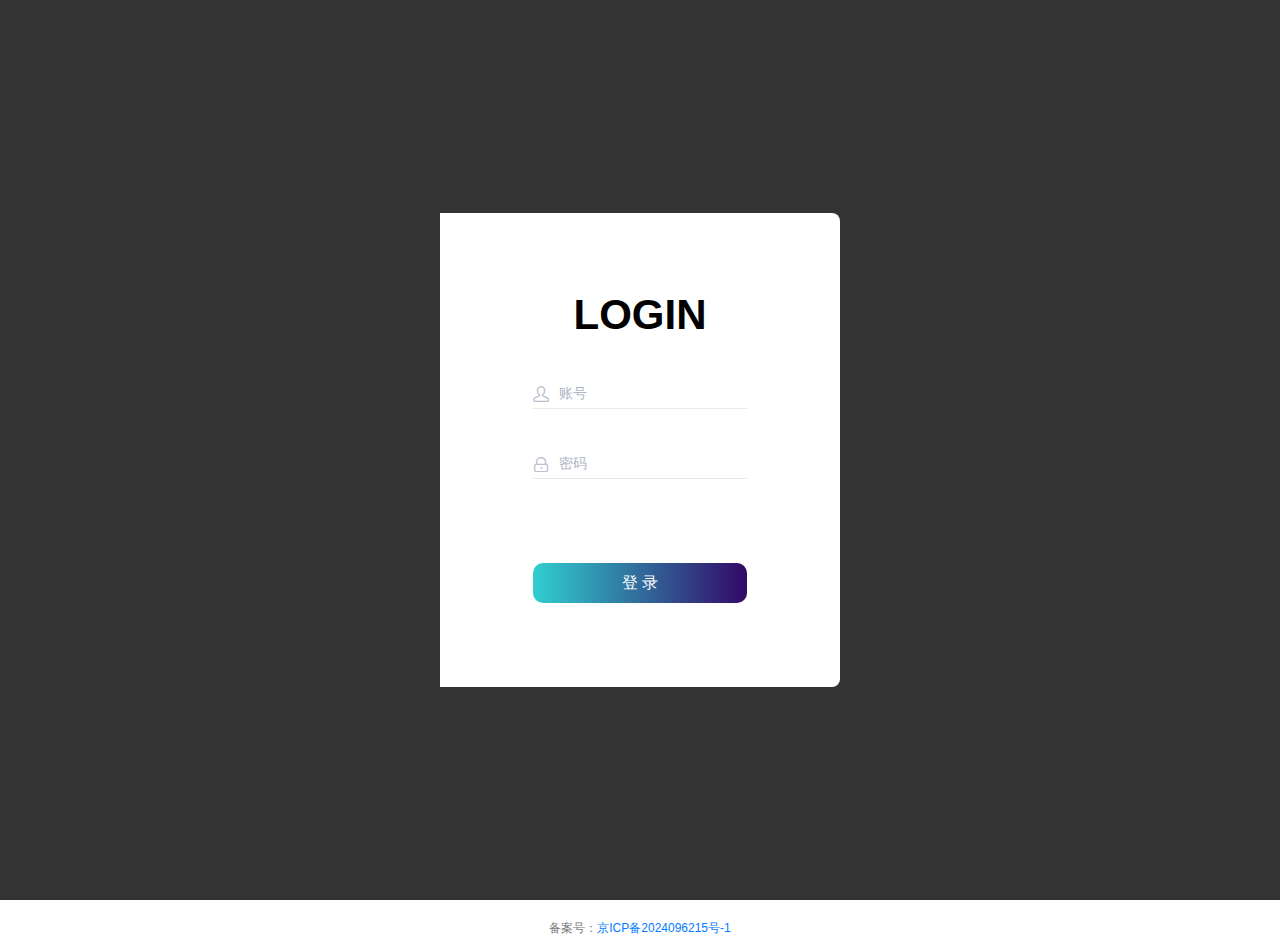
<file: src/main/resources/static/page/login/login.html>
<!DOCTYPE html>
<html lang="en">

<head>
    <meta charset="UTF-8">
    <meta http-equiv="X-UA-Compatible" content="IE=edge">
    <meta name="viewport" content="width=device-width, initial-scale=1.0, maximum-scale=1.0,user-scalable=no,minimal-ui">
    <title>鼓电管理端</title>
    <!--  <link rel="shortcut icon" href="../../favicon.ico">-->
    <!-- 引入样式 -->
    <!--不同屏幕尺寸根字体设置-->
    <script src="../../js/base.js"></script>
    <link rel="stylesheet" href="../../plugins/element-ui/index.css" />
    <link rel="stylesheet" href="../../styles/common.css">
    <link rel="stylesheet" href="../../styles/login.css">
    <link rel="stylesheet" href="../../styles/icon/iconfont.css" />
    <style>
        .body{
            min-width: 1366px;
        }
        footer {
            text-align: center;
            font-size: 12px;
            margin-top: 20px;
            color: #777;
        }
        footer a {
            color: #007bff;
            text-decoration: none;
        }
        footer a:hover {
            text-decoration: underline;
        }
    </style>
</head>

<body>
<div class="login" id="login-app">
    <div class="login-box">
        <div class="login-form">
            <el-form ref="loginForm" :model="loginForm" :rules="loginRules" >
                <div class="login-form-title">
                    <h2>LOGIN</h2>
                </div>
                <el-form-item prop="username">
                    <el-input v-model="loginForm.username" type="text" auto-complete="off" placeholder="账号" maxlength="20"
                              prefix-icon="iconfont icon-user" />
                </el-form-item>
                <el-form-item prop="password">
                    <el-input v-model="loginForm.password" type="password" placeholder="密码" prefix-icon="iconfont icon-lock" maxlength="20"
                              @keyup.enter.native="handleLogin" />
                </el-form-item>
                <el-form-item style="width:100%;">
                    <el-button :loading="loading" class="login-btn" size="medium" type="primary" style="width:100%;"
                               @click.native.prevent="handleLogin">
                        <span v-if="!loading">登 录</span>
                        <span v-else>登 录 中</span>
                    </el-button>
                </el-form-item>
            </el-form>
        </div>
    </div>
</div>

<!-- 开发环境版本，包含了有帮助的命令行警告 -->
<script src="../../plugins/vue/vue.js"></script>
<!-- 引入组件库 -->
<script src="../../plugins/element-ui/index.js"></script>
<!-- 引入axios -->
<script src="../../plugins/axios/axios.min.js"></script>
<script src="../../js/request.js"></script>
<script src="../../js/validate.js"></script>
<script src="../../api/login.js"></script>

<script>
    new Vue({
        el: '#login-app',
        data() {
            return {
                loginForm:{
                },
                loading: false
            }
        },
        computed: {
            loginRules() {
                const validateUsername = (rule, value, callback) => {
                    if (value.length < 1 ) {
                        callback(new Error('请输入用户名'))
                    } else {
                        callback()
                    }
                }
                const validatePassword = (rule, value, callback) => {
                    if (value.length < 6) {
                        callback(new Error('密码必须在6位以上'))
                    } else {
                        callback()
                    }
                }
                return {
                    'username': [{ 'validator': validateUsername, 'trigger': 'blur' }],
                    'password': [{ 'validator': validatePassword, 'trigger': 'blur' }]
                }
            }
        },
        created() {
        },
        methods: {
            async handleLogin() {
                this.$refs.loginForm.validate(async (valid) => {
                    if (valid) {
                        this.loading = true
                        let res = await loginApi(this.loginForm)
                        if (String(res.code) === '1') {
                            localStorage.setItem('userInfo',JSON.stringify(res.data))
                            window.location.href= '/index.html'
                        } else {
                            this.$message.error(res.msg)
                            this.loading = false
                        }
                    }
                })
            }
        }
    })
</script>
<footer>
    <p>备案号：<a href="http://beian.miit.gov.cn/" target="_blank">京ICP备2024096215号-1</a></p>
</footer>
</body>

</html>
</file>
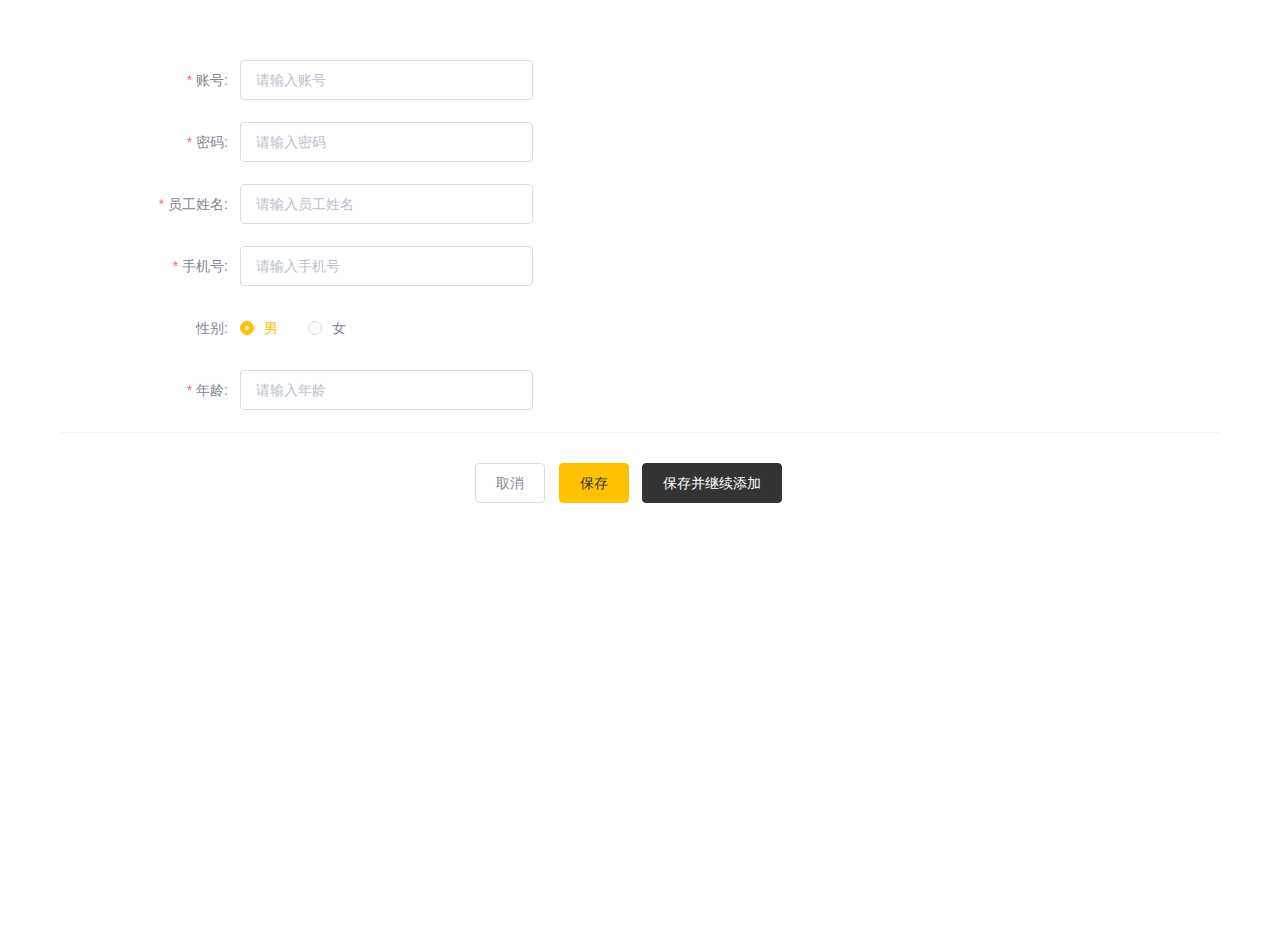
<file: src/main/resources/static/page/member/add.html>
<!DOCTYPE html>
<html lang="en">
<head>
    <meta charset="UTF-8">
    <meta http-equiv="X-UA-Compatible" content="IE=edge">
    <meta name="viewport" content="width=device-width, initial-scale=1.0">
    <title>Document</title>
    <!-- 引入样式 -->
    <link rel="stylesheet" href="../../plugins/element-ui/index.css" />
    <link rel="stylesheet" href="../../styles/common.css" />
    <link rel="stylesheet" href="../../styles/page.css" />
</head>
<body>
<div class="addBrand-container" id="member-add-app">
    <div class="container">
        <el-form
                ref="ruleForm"
                :model="ruleForm"
                :rules="rules"
                :inline="false"
                label-width="180px"
                class="demo-ruleForm"
        >

            <el-form-item label="账号:" prop="username">
                <el-input v-model="ruleForm.username" placeholder="请输入账号" maxlength="20"/>
            </el-form-item>

            <el-form-item label="密码:" prop="password">
                <el-input v-model="ruleForm.password" placeholder="请输入密码" maxlength="20"/>
            </el-form-item>

            <el-form-item
                    label="员工姓名:"
                    prop="name"
            >
                <el-input
                        v-model="ruleForm.name"
                        placeholder="请输入员工姓名"
                        maxlength="20"
                />
            </el-form-item>

            <el-form-item
                    label="手机号:"
                    prop="phone"
            >
                <el-input
                        v-model="ruleForm.phone"
                        placeholder="请输入手机号"
                        maxlength="20"
                />
            </el-form-item>
            <el-form-item
                    label="性别:"
                    prop="sex"
            >
                <el-radio-group v-model="ruleForm.sex">
                    <el-radio label="男"></el-radio>
                    <el-radio label="女"></el-radio>
                </el-radio-group>
            </el-form-item>
            <el-form-item
                    label="年龄:"
                    prop="age"
            >
                <el-input
                        v-model="ruleForm.age"
                        placeholder="请输入年龄"
                        maxlength="20"
                />
            </el-form-item>
            <div class="subBox address">
                <el-form-item>
                    <el-button  @click="goBack()">
                        取消
                    </el-button>
                    <el-button
                            type="primary"
                            @click="submitForm('ruleForm', false)"
                    >
                        保存
                    </el-button>
                    <el-button
                            v-if="actionType == 'add'"
                            type="primary"
                            class="continue"
                            @click="submitForm('ruleForm', true)"
                    >
                        保存并继续添加
                    </el-button>
                </el-form-item>
            </div>
        </el-form>
    </div>
</div>
<!-- 开发环境版本，包含了有帮助的命令行警告 -->
<script src="../../plugins/vue/vue.js"></script>
<!-- 引入组件库 -->
<script src="../../plugins/element-ui/index.js"></script>
<!-- 引入axios -->
<script src="../../plugins/axios/axios.min.js"></script>
<script src="../../js/request.js"></script>
<script src="../../api/member.js"></script>
<script src="../../js/validate.js"></script>
<script src="../../js/index.js"></script>
<script>
    new Vue({
        el: '#member-add-app',
        data() {
            return {
                id: '',
                actionType : '',
                ruleForm : {
                    'name': '',
                    'phone': '',
                    'sex': '男',
                    username: ''
                }
            }
        },
        computed: {
            rules () {
                return {
                    //账号
                    username: [
                        {
                            required: true, 'validator': checkUserName, trigger: 'blur'
                        }
                    ],
                    //姓名
                    name: [{ required: true, 'validator': checkName, 'trigger': 'blur' }],
                    'phone': [{ 'required': true, 'validator': checkPhone, 'trigger': 'blur' }],
                    'age': [{ 'required': true, 'validator': checkAge, 'trigger': 'blur' }],
                    'password': [{ 'required': true, 'validator': checkPassWord, 'trigger': 'blur' }],
                }
            }
        },
        created() {
            this.id = requestUrlParam('id')
            this.actionType = this.id ? 'edit' : 'add'
            if (this.id) {
                this.init()
            }
        },
        mounted() {
        },
        methods: {
            async init () {
                queryEmployeeById(this.id).then(res => {
                    console.log(res)
                    if (String(res.code) === '1') {
                        console.log(res.data)
                        this.ruleForm = res.data
                        this.ruleForm.sex = res.data.sex === '0' ? '女' : '男'
                        // this.ruleForm.password = ''
                    } else {
                        this.$message.error(res.msg || '操作失败')
                    }
                })
            },
            submitForm (formName, st) {
                this.$refs[formName].validate((valid) => {
                    if (valid) {
                        if (this.actionType === 'add') {
                            const params = {
                                ...this.ruleForm,
                                sex: this.ruleForm.sex === '女' ? '0' : '1'
                            }
                            addEmployee(params).then(res => {
                                if (res.code === 1) {
                                    this.$message.success('添加员工成功,请妥善保存密码!')
                                    if (!st) {
                                        this.goBack()
                                    } else {
                                        this.ruleForm = {
                                            username: '',
                                            'name': '',
                                            'phone': '',
                                            'password': '',
                                            // 'rePassword': '',/
                                            'sex': '男',
                                            'idNumber': ''
                                        }
                                    }
                                } else {
                                    this.$message.error(res.msg || '操作失败')
                                }
                            }).catch(err => {
                                this.$message.error('请求出错了：' + err)
                            })
                        } else {
                            const params = {
                                ...this.ruleForm,
                                sex: this.ruleForm.sex === '女' ? '0' : '1'
                            }
                            editEmployee(params).then(res => {
                                if (res.code === 1) {
                                    this.$message.success('员工信息修改成功！')
                                    this.goBack()
                                } else {
                                    this.$message.error(res.msg || '操作失败')
                                }
                            }).catch(err => {
                                this.$message.error('请求出错了：' + err)
                            })
                        }
                    } else {
                        console.log('error submit!!')
                        return false
                    }
                })
            },
            goBack(){
                window.parent.menuHandle({
                    id: '2',
                    url: '/page/member/list.html',
                    name: '员工管理'
                },false)
            }
        }
    })
</script>
</body>
</html>
</file>
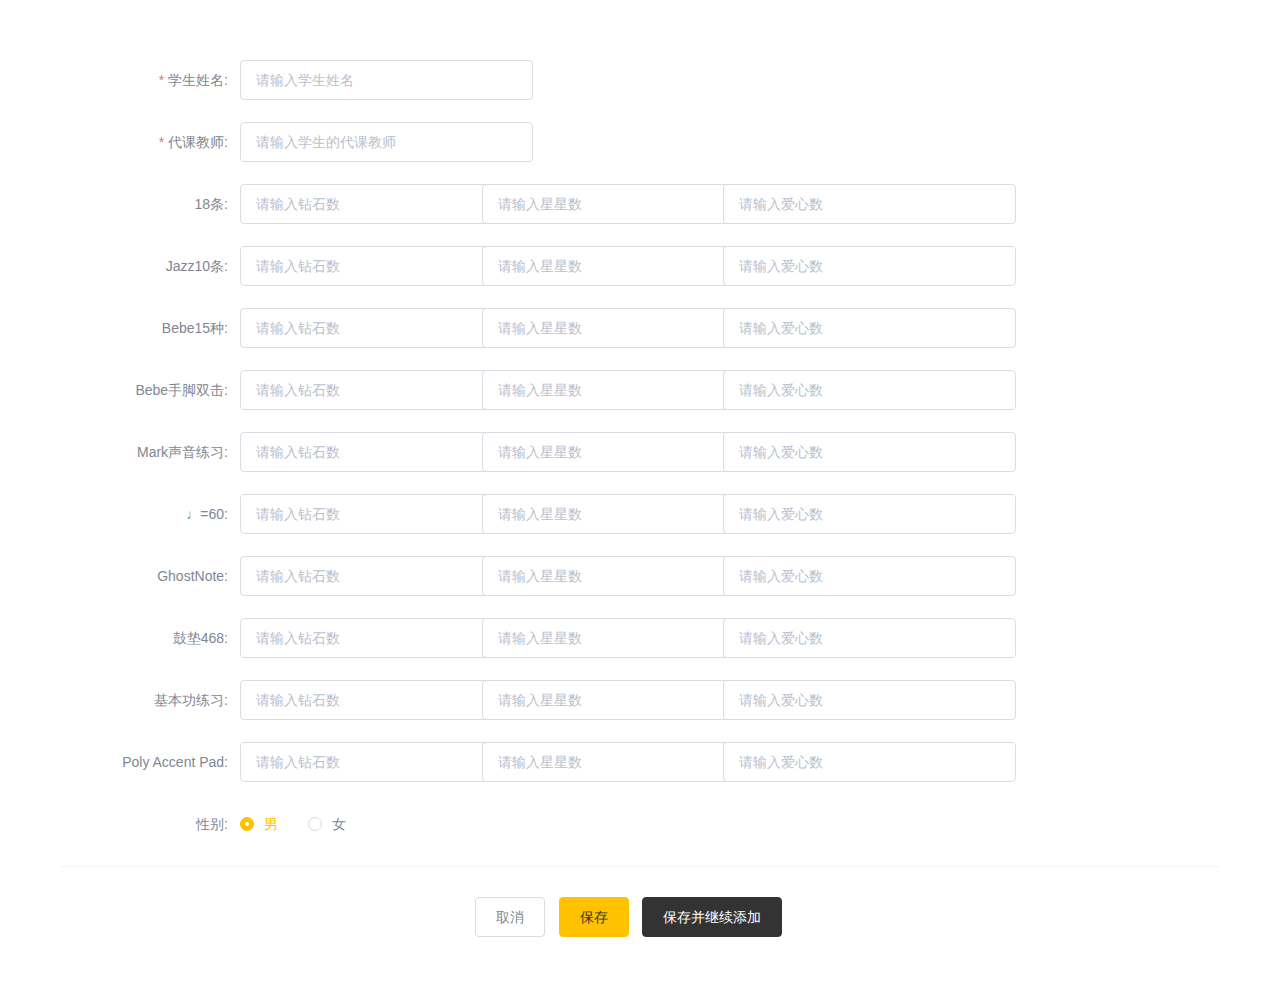
<file: src/main/resources/static/page/student/add.html>
<!DOCTYPE html>
<html lang="en">
<head>
    <meta charset="UTF-8">
    <meta http-equiv="X-UA-Compatible" content="IE=edge">
    <meta name="viewport" content="width=device-width, initial-scale=1.0">
    <title>Document</title>
    <!-- 引入样式 -->
    <link rel="stylesheet" href="../../plugins/element-ui/index.css"/>
    <link rel="stylesheet" href="../../styles/common.css"/>
    <link rel="stylesheet" href="../../styles/page.css"/>
</head>
<body>
<div class="addBrand-container" id="member-add-app">
    <div class="container">
        <el-form
                ref="ruleForm"
                :model="ruleForm"
                :rules="rules"
                :inline="false"
                label-width="180px"
                class="demo-ruleForm"
        >
            <el-form-item label="学生姓名:" prop="name">
                <el-input v-model="ruleForm.name" placeholder="请输入学生姓名" maxlength="20"/>
            </el-form-item>

            <el-form-item label="代课教师:" prop="createUser">
                <el-input v-model="ruleForm.createUser" placeholder="请输入学生的代课教师" maxlength="20"/>
            </el-form-item>

            <el-row>
                <el-col :span="5">
                    <el-form-item label="18条:">
                        <el-input v-model="ruleForm.shibatiao1" placeholder="请输入钻石数" maxlength="10"/>
                    </el-form-item>
                </el-col>
                <el-col :span="5">
                    <el-form-item label="">
                        <el-input v-model="ruleForm.shibatiao2" placeholder="请输入星星数" maxlength="10"/>
                    </el-form-item>
                </el-col>
                <el-col :span="5">
                    <el-form-item label="">
                        <el-input v-model="ruleForm.shibatiao3" placeholder="请输入爱心数" maxlength="10"/>
                    </el-form-item>
                </el-col>
            </el-row>

            <el-row>
                <el-col :span="5">
                    <el-form-item label="Jazz10条:">
                        <el-input v-model="ruleForm.jazz1" placeholder="请输入钻石数" maxlength="10"/>
                    </el-form-item>
                </el-col>
                <el-col :span="5">
                    <el-form-item label="">
                        <el-input v-model="ruleForm.jazz2" placeholder="请输入星星数" maxlength="10"/>
                    </el-form-item>
                </el-col>
                <el-col :span="5">
                    <el-form-item label="">
                        <el-input v-model="ruleForm.jazz3" placeholder="请输入爱心数" maxlength="10"/>
                    </el-form-item>
                </el-col>
            </el-row>

            <el-row>
                <el-col :span="5">
                    <el-form-item label="Bebe15种:">
                        <el-input v-model="ruleForm.bebeshiwu1" placeholder="请输入钻石数" maxlength="10"/>
                    </el-form-item>
                </el-col>
                <el-col :span="5">
                    <el-form-item label="">
                        <el-input v-model="ruleForm.bebeshiwu2" placeholder="请输入星星数" maxlength="10"/>
                    </el-form-item>
                </el-col>
                <el-col :span="5">
                    <el-form-item label="">
                        <el-input v-model="ruleForm.bebeshiwu3" placeholder="请输入爱心数" maxlength="10"/>
                    </el-form-item>
                </el-col>
            </el-row>

            <el-row>
                <el-col :span="5">
                    <el-form-item label="Bebe手脚双击:">
                        <el-input v-model="ruleForm.bebeshoujiao1" placeholder="请输入钻石数" maxlength="10"/>
                    </el-form-item>
                </el-col>
                <el-col :span="5">
                    <el-form-item label="">
                        <el-input v-model="ruleForm.bebeshoujiao2" placeholder="请输入星星数" maxlength="10"/>
                    </el-form-item>
                </el-col>
                <el-col :span="5">
                    <el-form-item label="">
                        <el-input v-model="ruleForm.bebeshoujiao3" placeholder="请输入爱心数" maxlength="10"/>
                    </el-form-item>
                </el-col>
            </el-row>

            <el-row>
                <el-col :span="5">
                    <el-form-item label="Mark声音练习:">
                        <el-input v-model="ruleForm.mark1" placeholder="请输入钻石数" maxlength="10"/>
                    </el-form-item>
                </el-col>
                <el-col :span="5">
                    <el-form-item label="">
                        <el-input v-model="ruleForm.mark2" placeholder="请输入星星数" maxlength="10"/>
                    </el-form-item>
                </el-col>
                <el-col :span="5">
                    <el-form-item label="">
                        <el-input v-model="ruleForm.mark3" placeholder="请输入爱心数" maxlength="10"/>
                    </el-form-item>
                </el-col>
            </el-row>

            <el-row>
                <el-col :span="5">
                    <el-form-item label="♩=60:">
                        <el-input v-model="ruleForm.liushi1" placeholder="请输入钻石数" maxlength="10"/>
                    </el-form-item>
                </el-col>
                <el-col :span="5">
                    <el-form-item label="">
                        <el-input v-model="ruleForm.liushi2" placeholder="请输入星星数" maxlength="10"/>
                    </el-form-item>
                </el-col>
                <el-col :span="5">
                    <el-form-item label="">
                        <el-input v-model="ruleForm.liushi3" placeholder="请输入爱心数" maxlength="10"/>
                    </el-form-item>
                </el-col>
            </el-row>

            <el-row>
                <el-col :span="5">
                    <el-form-item label="GhostNote:">
                        <el-input v-model="ruleForm.ghostnote1" placeholder="请输入钻石数" maxlength="10"/>
                    </el-form-item>
                </el-col>
                <el-col :span="5">
                    <el-form-item label="">
                        <el-input v-model="ruleForm.ghostnote2" placeholder="请输入星星数" maxlength="10"/>
                    </el-form-item>
                </el-col>
                <el-col :span="5">
                    <el-form-item label="">
                        <el-input v-model="ruleForm.ghostnote3" placeholder="请输入爱心数" maxlength="10"/>
                    </el-form-item>
                </el-col>
            </el-row>

            <el-row>
                <el-col :span="5">
                    <el-form-item label="鼓垫468:">
                        <el-input v-model="ruleForm.gudian1" placeholder="请输入钻石数" maxlength="10"/>
                    </el-form-item>
                </el-col>
                <el-col :span="5">
                    <el-form-item label="">
                        <el-input v-model="ruleForm.gudian2" placeholder="请输入星星数" maxlength="10"/>
                    </el-form-item>
                </el-col>
                <el-col :span="5">
                    <el-form-item label="">
                        <el-input v-model="ruleForm.gudian3" placeholder="请输入爱心数" maxlength="10"/>
                    </el-form-item>
                </el-col>
            </el-row>

            <el-row>
                <el-col :span="5">
                    <el-form-item label="基本功练习:">
                        <el-input v-model="ruleForm.jibengong1" placeholder="请输入钻石数" maxlength="10"/>
                    </el-form-item>
                </el-col>
                <el-col :span="5">
                    <el-form-item label="">
                        <el-input v-model="ruleForm.jibengong2" placeholder="请输入星星数" maxlength="10"/>
                    </el-form-item>
                </el-col>
                <el-col :span="5">
                    <el-form-item label="">
                        <el-input v-model="ruleForm.jibengong3" placeholder="请输入爱心数" maxlength="10"/>
                    </el-form-item>
                </el-col>
            </el-row>
            <el-row>
                <el-col :span="5">
                    <el-form-item label="Poly Accent Pad:">
                        <el-input v-model="ruleForm.poly1" placeholder="请输入钻石数" maxlength="10"/>
                    </el-form-item>
                </el-col>
                <el-col :span="5">
                    <el-form-item label="">
                        <el-input v-model="ruleForm.poly2" placeholder="请输入星星数" maxlength="10"/>
                    </el-form-item>
                </el-col>
                <el-col :span="5">
                    <el-form-item label="">
                        <el-input v-model="ruleForm.poly3" placeholder="请输入爱心数" maxlength="10"/>
                    </el-form-item>
                </el-col>
            </el-row>

            <el-form-item label="性别:" prop="sex">
                <el-radio-group v-model="ruleForm.sex">
                    <el-radio label="男"></el-radio>
                    <el-radio label="女"></el-radio>
                </el-radio-group>
            </el-form-item>

            <div class="subBox address">
                <el-form-item>
                    <el-button @click="goBack()">
                        取消
                    </el-button>
                    <el-button
                            type="primary"
                            @click="submitForm('ruleForm', false)"
                    >
                        保存
                    </el-button>
                    <el-button
                            v-if="actionType == 'add'"
                            type="primary"
                            class="continue"
                            @click="submitForm('ruleForm', true)"
                    >
                        保存并继续添加
                    </el-button>
                </el-form-item>
            </div>
        </el-form>
    </div>
</div>
<!-- 开发环境版本，包含了有帮助的命令行警告 -->
<script src="../../plugins/vue/vue.js"></script>
<!-- 引入组件库 -->
<script src="../../plugins/element-ui/index.js"></script>
<!-- 引入axios -->
<script src="../../plugins/axios/axios.min.js"></script>
<script src="../../js/request.js"></script>
<script src="../../api/student.js"></script>
<script src="../../js/validate.js"></script>
<script src="../../js/index.js"></script>
<script>
    new Vue({
        el: '#member-add-app',
        data() {
            return {
                id: '',
                actionType: '',
                ruleForm: {
                    'name': '',
                    'sex': '男',
                    'shibatiao1': '',
                    'shibatiao2': '',
                    'shibatiao3': '',
                    'jazz1': '',
                    'jazz2': '',
                    'jazz3': '',
                    'bebeshiwu1': '',
                    'bebeshiwu2': '',
                    'bebeshiwu3': '',
                    'bebeshoujiao1': '',
                    'bebeshoujiao2': '',
                    'bebeshoujiao3': '',
                    'mark1': '',
                    'mark2': '',
                    'mark3': '',
                    'liushi1': '',
                    'liushi2': '',
                    'liushi3': '',
                    'ghostnote1': '',
                    'ghostnote2': '',
                    'ghostnote3': '',
                    'gudian1': '',
                    'gudian2': '',
                    'gudian3': '',
                    'jibengong1': '',
                    'jibengong2': '',
                    'jibengong3': '',
                }
            }
        },
        computed: {
            rules() {
                return {
                    //姓名
                    name: [{required: true, 'validator': checkName, 'trigger': 'blur'}],
                    createUser: [{required: true, 'validator': checkName, 'trigger': 'blur'}],
                }
            }
        },
        created() {
            this.id = requestUrlParam('id')
            this.actionType = this.id ? 'edit' : 'add'
            if (this.id) {
                this.init()
            }
        },
        mounted() {
        },
        methods: {
            async init() {
                queryStudentById(this.id).then(res => {
                    console.log(res)
                    if (String(res.code) === '1') {
                        console.log(res.data)
                        this.ruleForm = res.data
                        this.ruleForm.sex = res.data.sex === '0' ? '女' : '男'
                        // this.ruleForm.password = ''
                    } else {
                        this.$message.error(res.msg || '操作失败')
                    }
                })
            },
            submitForm(formName, st) {
                this.$refs[formName].validate((valid) => {
                    if (valid) {
                        if (this.actionType === 'add') {
                            const params = {
                                ...this.ruleForm,
                                sex: this.ruleForm.sex === '女' ? '0' : '1'
                            }
                            addStudent(params).then(res => {
                                if (res.code === 1) {
                                    this.$message.success('学生添加成功！')
                                    if (!st) {
                                        this.goBack()
                                    } else {
                                        this.ruleForm = {
                                          'name': '',
                                          'sex': '男'
                                        }
                                    }
                                } else {
                                    this.$message.error(res.msg || '操作失败')
                                }
                            }).catch(err => {
                                this.$message.error('请求出错了：' + err)
                            })
                        } else {
                            const params = {
                                ...this.ruleForm,
                                sex: this.ruleForm.sex === '女' ? '0' : '1'
                            }
                            editStudent(params).then(res => {
                                if (res.code === 1) {
                                    this.$message.success('学生信息修改成功！')
                                    this.goBack()
                                } else {
                                    this.$message.error(res.msg || '操作失败')
                                }
                            }).catch(err => {
                                this.$message.error('请求出错了：' + err)
                            })
                        }
                    } else {
                        console.log('error submit!!')
                        return false
                    }
                })
            },
            goBack() {
                window.parent.menuHandle({
                    id: '3',
                    url: '/page/student/list.html',
                    name: '学生技巧排行榜'
                }, false)
            }
        }
    })
</script>
</body>
</html>
</file>
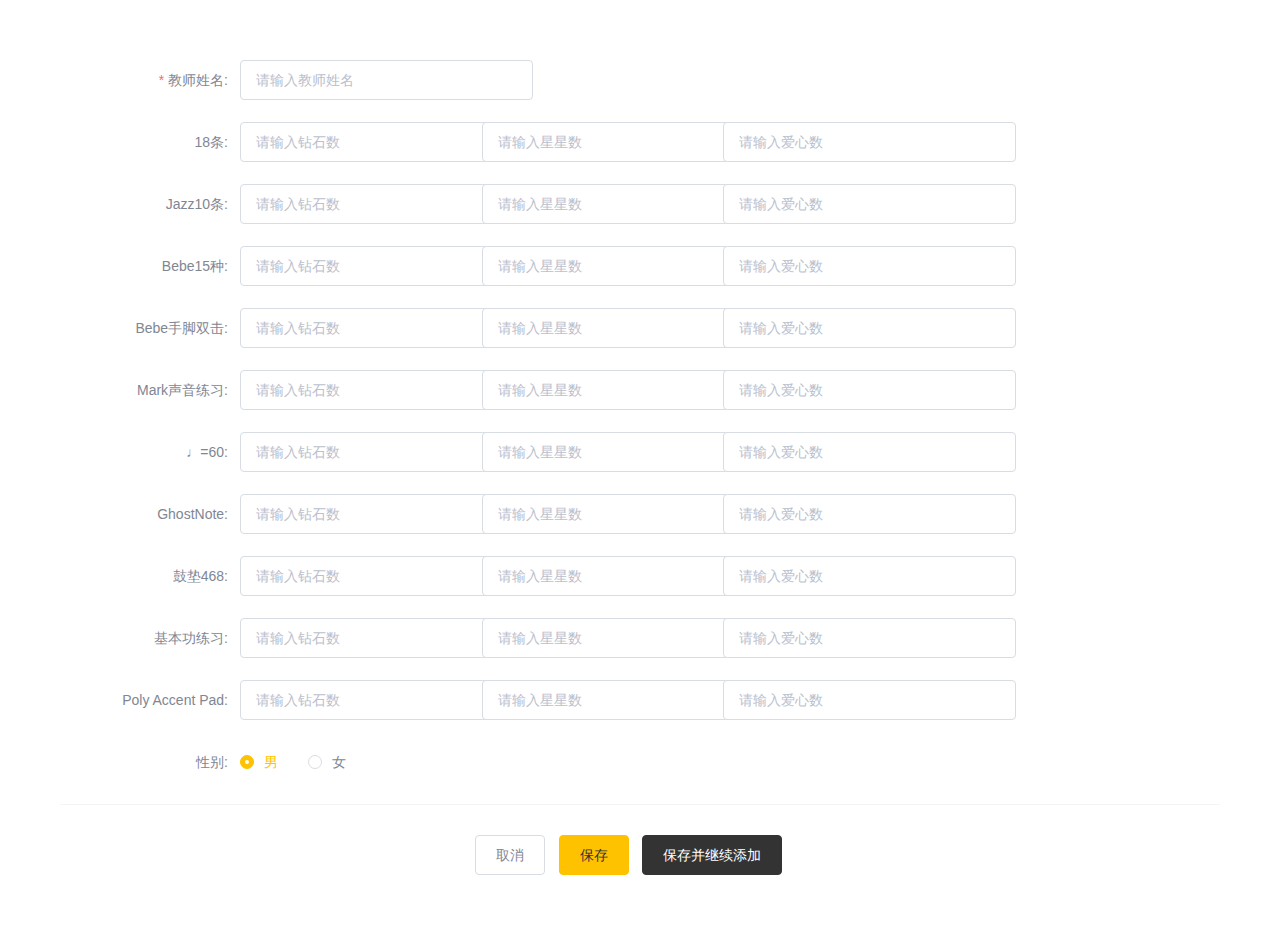
<file: src/main/resources/static/page/teacher/add.html>
<!DOCTYPE html>
<html lang="en">
<head>
    <meta charset="UTF-8">
    <meta http-equiv="X-UA-Compatible" content="IE=edge">
    <meta name="viewport" content="width=device-width, initial-scale=1.0">
    <title>Document</title>
    <!-- 引入样式 -->
    <link rel="stylesheet" href="../../plugins/element-ui/index.css"/>
    <link rel="stylesheet" href="../../styles/common.css"/>
    <link rel="stylesheet" href="../../styles/page.css"/>
</head>
<body>
<div class="addBrand-container" id="member-add-app">
    <div class="container">
        <el-form
                ref="ruleForm"
                :model="ruleForm"
                :rules="rules"
                :inline="false"
                label-width="180px"
                class="demo-ruleForm"
        >
            <el-form-item label="教师姓名:" prop="name">
                <el-input v-model="ruleForm.name" placeholder="请输入教师姓名" maxlength="20"/>
            </el-form-item>

            <el-row>
                <el-col :span="5">
                    <el-form-item label="18条:">
                        <el-input v-model="ruleForm.shibatiao1" placeholder="请输入钻石数" maxlength="10"/>
                    </el-form-item>
                </el-col>
                <el-col :span="5">
                    <el-form-item label="">
                        <el-input v-model="ruleForm.shibatiao2" placeholder="请输入星星数" maxlength="10"/>
                    </el-form-item>
                </el-col>
                <el-col :span="5">
                    <el-form-item label="">
                        <el-input v-model="ruleForm.shibatiao3" placeholder="请输入爱心数" maxlength="10"/>
                    </el-form-item>
                </el-col>
            </el-row>

            <el-row>
                <el-col :span="5">
                    <el-form-item label="Jazz10条:">
                        <el-input v-model="ruleForm.jazz1" placeholder="请输入钻石数" maxlength="10"/>
                    </el-form-item>
                </el-col>
                <el-col :span="5">
                    <el-form-item label="">
                        <el-input v-model="ruleForm.jazz2" placeholder="请输入星星数" maxlength="10"/>
                    </el-form-item>
                </el-col>
                <el-col :span="5">
                    <el-form-item label="">
                        <el-input v-model="ruleForm.jazz3" placeholder="请输入爱心数" maxlength="10"/>
                    </el-form-item>
                </el-col>
            </el-row>

            <el-row>
                <el-col :span="5">
                    <el-form-item label="Bebe15种:">
                        <el-input v-model="ruleForm.bebeshiwu1" placeholder="请输入钻石数" maxlength="10"/>
                    </el-form-item>
                </el-col>
                <el-col :span="5">
                    <el-form-item label="">
                        <el-input v-model="ruleForm.bebeshiwu2" placeholder="请输入星星数" maxlength="10"/>
                    </el-form-item>
                </el-col>
                <el-col :span="5">
                    <el-form-item label="">
                        <el-input v-model="ruleForm.bebeshiwu3" placeholder="请输入爱心数" maxlength="10"/>
                    </el-form-item>
                </el-col>
            </el-row>

            <el-row>
                <el-col :span="5">
                    <el-form-item label="Bebe手脚双击:">
                        <el-input v-model="ruleForm.bebeshoujiao1" placeholder="请输入钻石数" maxlength="10"/>
                    </el-form-item>
                </el-col>
                <el-col :span="5">
                    <el-form-item label="">
                        <el-input v-model="ruleForm.bebeshoujiao2" placeholder="请输入星星数" maxlength="10"/>
                    </el-form-item>
                </el-col>
                <el-col :span="5">
                    <el-form-item label="">
                        <el-input v-model="ruleForm.bebeshoujiao3" placeholder="请输入爱心数" maxlength="10"/>
                    </el-form-item>
                </el-col>
            </el-row>

            <el-row>
                <el-col :span="5">
                    <el-form-item label="Mark声音练习:">
                        <el-input v-model="ruleForm.mark1" placeholder="请输入钻石数" maxlength="10"/>
                    </el-form-item>
                </el-col>
                <el-col :span="5">
                    <el-form-item label="">
                        <el-input v-model="ruleForm.mark2" placeholder="请输入星星数" maxlength="10"/>
                    </el-form-item>
                </el-col>
                <el-col :span="5">
                    <el-form-item label="">
                        <el-input v-model="ruleForm.mark3" placeholder="请输入爱心数" maxlength="10"/>
                    </el-form-item>
                </el-col>
            </el-row>

            <el-row>
                <el-col :span="5">
                    <el-form-item label="♩=60:">
                        <el-input v-model="ruleForm.liushi1" placeholder="请输入钻石数" maxlength="10"/>
                    </el-form-item>
                </el-col>
                <el-col :span="5">
                    <el-form-item label="">
                        <el-input v-model="ruleForm.liushi2" placeholder="请输入星星数" maxlength="10"/>
                    </el-form-item>
                </el-col>
                <el-col :span="5">
                    <el-form-item label="">
                        <el-input v-model="ruleForm.liushi3" placeholder="请输入爱心数" maxlength="10"/>
                    </el-form-item>
                </el-col>
            </el-row>

            <el-row>
                <el-col :span="5">
                    <el-form-item label="GhostNote:">
                        <el-input v-model="ruleForm.ghostnote1" placeholder="请输入钻石数" maxlength="10"/>
                    </el-form-item>
                </el-col>
                <el-col :span="5">
                    <el-form-item label="">
                        <el-input v-model="ruleForm.ghostnote2" placeholder="请输入星星数" maxlength="10"/>
                    </el-form-item>
                </el-col>
                <el-col :span="5">
                    <el-form-item label="">
                        <el-input v-model="ruleForm.ghostnote3" placeholder="请输入爱心数" maxlength="10"/>
                    </el-form-item>
                </el-col>
            </el-row>

            <el-row>
                <el-col :span="5">
                    <el-form-item label="鼓垫468:">
                        <el-input v-model="ruleForm.gudian1" placeholder="请输入钻石数" maxlength="10"/>
                    </el-form-item>
                </el-col>
                <el-col :span="5">
                    <el-form-item label="">
                        <el-input v-model="ruleForm.gudian2" placeholder="请输入星星数" maxlength="10"/>
                    </el-form-item>
                </el-col>
                <el-col :span="5">
                    <el-form-item label="">
                        <el-input v-model="ruleForm.gudian3" placeholder="请输入爱心数" maxlength="10"/>
                    </el-form-item>
                </el-col>
            </el-row>

            <el-row>
                <el-col :span="5">
                    <el-form-item label="基本功练习:">
                        <el-input v-model="ruleForm.jibengong1" placeholder="请输入钻石数" maxlength="10"/>
                    </el-form-item>
                </el-col>
                <el-col :span="5">
                    <el-form-item label="">
                        <el-input v-model="ruleForm.jibengong2" placeholder="请输入星星数" maxlength="10"/>
                    </el-form-item>
                </el-col>
                <el-col :span="5">
                    <el-form-item label="">
                        <el-input v-model="ruleForm.jibengong3" placeholder="请输入爱心数" maxlength="10"/>
                    </el-form-item>
                </el-col>
            </el-row>
            <el-row>
                <el-col :span="5">
                    <el-form-item label="Poly Accent Pad:">
                        <el-input v-model="ruleForm.poly1" placeholder="请输入钻石数" maxlength="10"/>
                    </el-form-item>
                </el-col>
                <el-col :span="5">
                    <el-form-item label="">
                        <el-input v-model="ruleForm.poly2" placeholder="请输入星星数" maxlength="10"/>
                    </el-form-item>
                </el-col>
                <el-col :span="5">
                    <el-form-item label="">
                        <el-input v-model="ruleForm.poly3" placeholder="请输入爱心数" maxlength="10"/>
                    </el-form-item>
                </el-col>
            </el-row>

            <el-form-item label="性别:" prop="sex">
                <el-radio-group v-model="ruleForm.sex">
                    <el-radio label="男"></el-radio>
                    <el-radio label="女"></el-radio>
                </el-radio-group>
            </el-form-item>

            <div class="subBox address">
                <el-form-item>
                    <el-button @click="goBack()">
                        取消
                    </el-button>
                    <el-button
                            type="primary"
                            @click="submitForm('ruleForm', false)"
                    >
                        保存
                    </el-button>
                    <el-button
                            v-if="actionType == 'add'"
                            type="primary"
                            class="continue"
                            @click="submitForm('ruleForm', true)"
                    >
                        保存并继续添加
                    </el-button>
                </el-form-item>
            </div>
        </el-form>
    </div>
</div>
<!-- 开发环境版本，包含了有帮助的命令行警告 -->
<script src="../../plugins/vue/vue.js"></script>
<!-- 引入组件库 -->
<script src="../../plugins/element-ui/index.js"></script>
<!-- 引入axios -->
<script src="../../plugins/axios/axios.min.js"></script>
<script src="../../js/request.js"></script>
<script src="../../api/teacher.js"></script>
<script src="../../js/validate.js"></script>
<script src="../../js/index.js"></script>
<script>
    new Vue({
        el: '#member-add-app',
        data() {
            return {
                id: '',
                actionType: '',
                ruleForm: {
                    'name': '',
                    'sex': '男',
                    'shibatiao1': '',
                    'shibatiao2': '',
                    'shibatiao3': '',
                    'jazz1': '',
                    'jazz2': '',
                    'jazz3': '',
                    'bebeshiwu1': '',
                    'bebeshiwu2': '',
                    'bebeshiwu3': '',
                    'bebeshoujiao1': '',
                    'bebeshoujiao2': '',
                    'bebeshoujiao3': '',
                    'mark1': '',
                    'mark2': '',
                    'mark3': '',
                    'liushi1': '',
                    'liushi2': '',
                    'liushi3': '',
                    'ghostnote1': '',
                    'ghostnote2': '',
                    'ghostnote3': '',
                    'gudian1': '',
                    'gudian2': '',
                    'gudian3': '',
                    'jibengong1': '',
                    'jibengong2': '',
                    'jibengong3': '',
                }
            }
        },
        computed: {
            rules() {
                return {
                    //姓名
                    name: [{required: true, 'validator': checkName, 'trigger': 'blur'}],
                }
            }
        },
        created() {
            this.id = requestUrlParam('id')
            this.actionType = this.id ? 'edit' : 'add'
            if (this.id) {
                this.init()
            }
        },
        mounted() {
        },
        methods: {
            async init() {
                queryTeacherById(this.id).then(res => {
                    console.log(res)
                    if (String(res.code) === '1') {
                        console.log(res.data)
                        this.ruleForm = res.data
                        this.ruleForm.sex = res.data.sex === '0' ? '女' : '男'
                        // this.ruleForm.password = ''
                    } else {
                        this.$message.error(res.msg || '操作失败')
                    }
                })
            },
            submitForm(formName, st) {
                this.$refs[formName].validate((valid) => {
                    if (valid) {
                        if (this.actionType === 'add') {
                            const params = {
                                ...this.ruleForm,
                                sex: this.ruleForm.sex === '女' ? '0' : '1'
                            }
                            addTeacher(params).then(res => {
                                if (res.code === 1) {
                                    this.$message.success('教师添加成功！')
                                    if (!st) {
                                        this.goBack()
                                    } else {
                                        this.ruleForm = {
                                          'name': '',
                                          'sex': '男'
                                        }
                                    }
                                } else {
                                    this.$message.error(res.msg || '操作失败')
                                }
                            }).catch(err => {
                                this.$message.error('请求出错了：' + err)
                            })
                        } else {
                            const params = {
                                ...this.ruleForm,
                                sex: this.ruleForm.sex === '女' ? '0' : '1'
                            }
                            editTeacher(params).then(res => {
                                if (res.code === 1) {
                                    this.$message.success('教师信息修改成功！')
                                    this.goBack()
                                } else {
                                    this.$message.error(res.msg || '操作失败')
                                }
                            }).catch(err => {
                                this.$message.error('请求出错了：' + err)
                            })
                        }
                    } else {
                        console.log('error submit!!')
                        return false
                    }
                })
            },
            goBack() {
                window.parent.menuHandle({
                    id: '4',
                    url: '/page/teacher/list.html',
                    name: '教师技巧排行榜'
                }, false)
            }
        }
    })
</script>
</body>
</html>
</file>
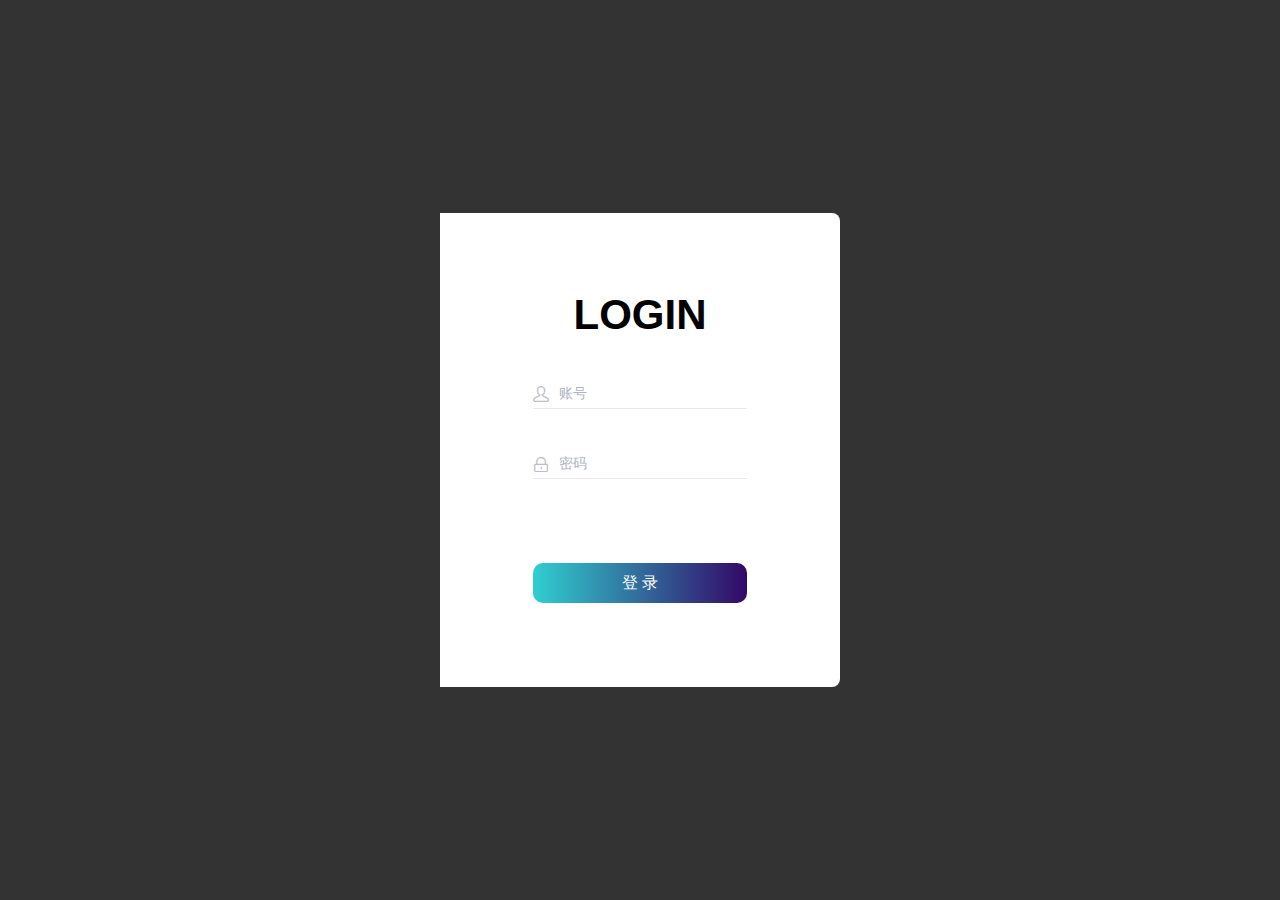
<file: target/classes/static/backend/page/login/login.html>
<!DOCTYPE html>
<html lang="en">

<head>
    <meta charset="UTF-8">
    <meta http-equiv="X-UA-Compatible" content="IE=edge">
    <meta name="viewport" content="width=device-width, initial-scale=1.0, maximum-scale=1.0,user-scalable=no,minimal-ui">
    <title>鼓电管理端</title>
    <!--  <link rel="shortcut icon" href="../../favicon.ico">-->
    <!-- 引入样式 -->
    <!--不同屏幕尺寸根字体设置-->
    <script src="../../js/base.js"></script>
    <link rel="stylesheet" href="../../plugins/element-ui/index.css" />
    <link rel="stylesheet" href="../../styles/common.css">
    <link rel="stylesheet" href="../../styles/login.css">
    <link rel="stylesheet" href="../../styles/icon/iconfont.css" />
    <style>
        .body{
            min-width: 1366px;
        }
    </style>
</head>

<body>
<div class="login" id="login-app">
    <div class="login-box">
        <div class="login-form">
            <el-form ref="loginForm" :model="loginForm" :rules="loginRules" >
                <div class="login-form-title">
                    <h2>LOGIN</h2>
                </div>
                <el-form-item prop="username">
                    <el-input v-model="loginForm.username" type="text" auto-complete="off" placeholder="账号" maxlength="20"
                              prefix-icon="iconfont icon-user" />
                </el-form-item>
                <el-form-item prop="password">
                    <el-input v-model="loginForm.password" type="password" placeholder="密码" prefix-icon="iconfont icon-lock" maxlength="20"
                              @keyup.enter.native="handleLogin" />
                </el-form-item>
                <el-form-item style="width:100%;">
                    <el-button :loading="loading" class="login-btn" size="medium" type="primary" style="width:100%;"
                               @click.native.prevent="handleLogin">
                        <span v-if="!loading">登 录</span>
                        <span v-else>登 录 中</span>
                    </el-button>
                </el-form-item>
            </el-form>
        </div>
    </div>
</div>

<!-- 开发环境版本，包含了有帮助的命令行警告 -->
<script src="../../plugins/vue/vue.js"></script>
<!-- 引入组件库 -->
<script src="../../plugins/element-ui/index.js"></script>
<!-- 引入axios -->
<script src="../../plugins/axios/axios.min.js"></script>
<script src="../../js/request.js"></script>
<script src="../../js/validate.js"></script>
<script src="../../api/login.js"></script>

<script>
    new Vue({
        el: '#login-app',
        data() {
            return {
                loginForm:{
                },
                loading: false
            }
        },
        computed: {
            loginRules() {
                const validateUsername = (rule, value, callback) => {
                    if (value.length < 1 ) {
                        callback(new Error('请输入用户名'))
                    } else {
                        callback()
                    }
                }
                const validatePassword = (rule, value, callback) => {
                    if (value.length < 6) {
                        callback(new Error('密码必须在6位以上'))
                    } else {
                        callback()
                    }
                }
                return {
                    'username': [{ 'validator': validateUsername, 'trigger': 'blur' }],
                    'password': [{ 'validator': validatePassword, 'trigger': 'blur' }]
                }
            }
        },
        created() {
        },
        methods: {
            async handleLogin() {
                this.$refs.loginForm.validate(async (valid) => {
                    if (valid) {
                        this.loading = true
                        let res = await loginApi(this.loginForm)
                        if (String(res.code) === '1') {
                            localStorage.setItem('userInfo',JSON.stringify(res.data))
                            window.location.href= '/backend/index.html'
                        } else {
                            this.$message.error(res.msg)
                            this.loading = false
                        }
                    }
                })
            }
        }
    })
</script>
</body>

</html>
</file>
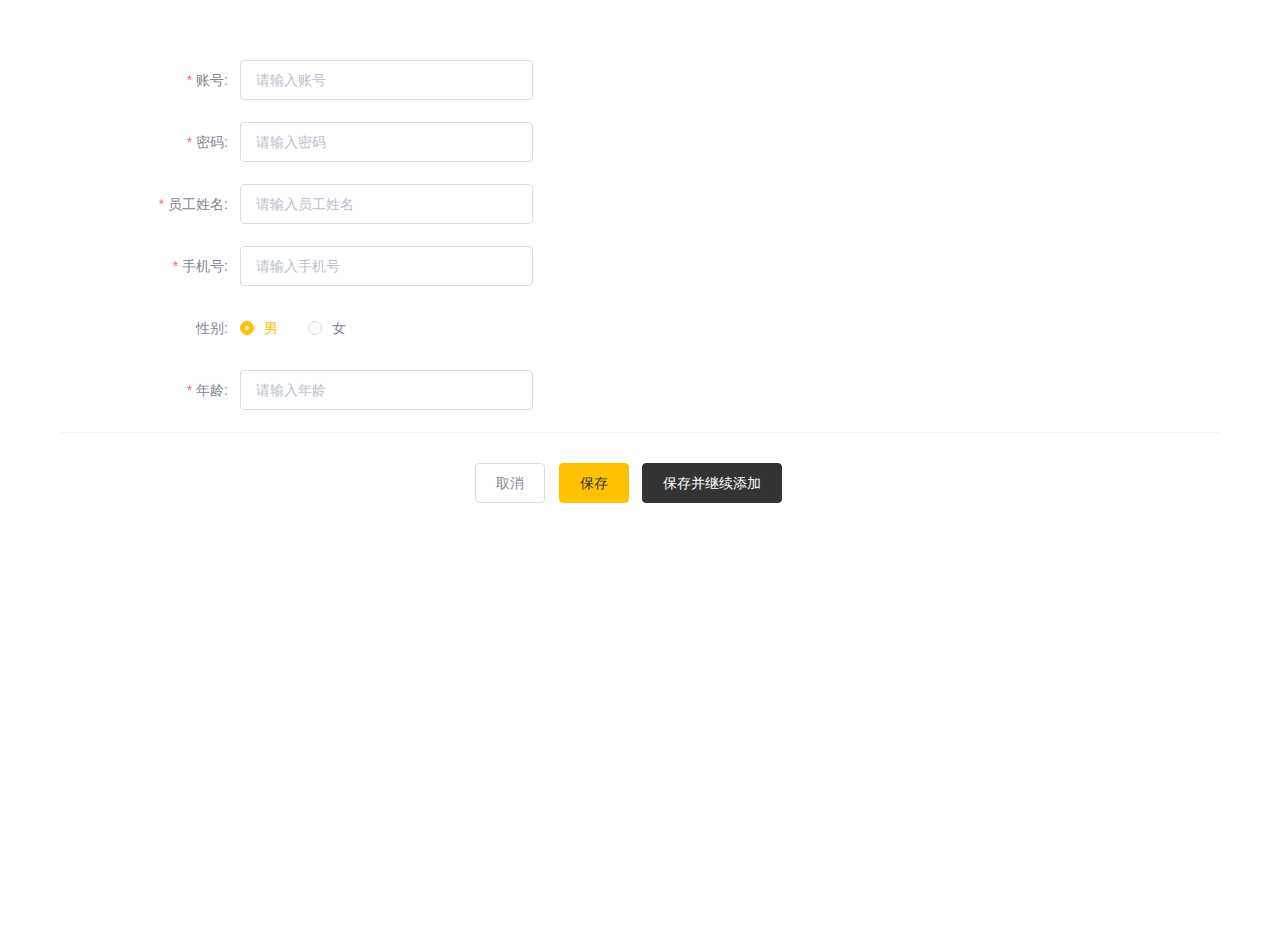
<file: target/classes/static/backend/page/member/add.html>
<!DOCTYPE html>
<html lang="en">
<head>
    <meta charset="UTF-8">
    <meta http-equiv="X-UA-Compatible" content="IE=edge">
    <meta name="viewport" content="width=device-width, initial-scale=1.0">
    <title>Document</title>
    <!-- 引入样式 -->
    <link rel="stylesheet" href="../../plugins/element-ui/index.css" />
    <link rel="stylesheet" href="../../styles/common.css" />
    <link rel="stylesheet" href="../../styles/page.css" />
</head>
<body>
<div class="addBrand-container" id="member-add-app">
    <div class="container">
        <el-form
                ref="ruleForm"
                :model="ruleForm"
                :rules="rules"
                :inline="false"
                label-width="180px"
                class="demo-ruleForm"
        >

            <el-form-item label="账号:" prop="username">
                <el-input v-model="ruleForm.username" placeholder="请输入账号" maxlength="20"/>
            </el-form-item>

            <el-form-item label="密码:" prop="password">
                <el-input v-model="ruleForm.password" placeholder="请输入密码" maxlength="20"/>
            </el-form-item>

            <el-form-item
                    label="员工姓名:"
                    prop="name"
            >
                <el-input
                        v-model="ruleForm.name"
                        placeholder="请输入员工姓名"
                        maxlength="20"
                />
            </el-form-item>

            <el-form-item
                    label="手机号:"
                    prop="phone"
            >
                <el-input
                        v-model="ruleForm.phone"
                        placeholder="请输入手机号"
                        maxlength="20"
                />
            </el-form-item>
            <el-form-item
                    label="性别:"
                    prop="sex"
            >
                <el-radio-group v-model="ruleForm.sex">
                    <el-radio label="男"></el-radio>
                    <el-radio label="女"></el-radio>
                </el-radio-group>
            </el-form-item>
            <el-form-item
                    label="年龄:"
                    prop="age"
            >
                <el-input
                        v-model="ruleForm.age"
                        placeholder="请输入年龄"
                        maxlength="20"
                />
            </el-form-item>
            <div class="subBox address">
                <el-form-item>
                    <el-button  @click="goBack()">
                        取消
                    </el-button>
                    <el-button
                            type="primary"
                            @click="submitForm('ruleForm', false)"
                    >
                        保存
                    </el-button>
                    <el-button
                            v-if="actionType == 'add'"
                            type="primary"
                            class="continue"
                            @click="submitForm('ruleForm', true)"
                    >
                        保存并继续添加
                    </el-button>
                </el-form-item>
            </div>
        </el-form>
    </div>
</div>
<!-- 开发环境版本，包含了有帮助的命令行警告 -->
<script src="../../plugins/vue/vue.js"></script>
<!-- 引入组件库 -->
<script src="../../plugins/element-ui/index.js"></script>
<!-- 引入axios -->
<script src="../../plugins/axios/axios.min.js"></script>
<script src="../../js/request.js"></script>
<script src="../../api/member.js"></script>
<script src="../../js/validate.js"></script>
<script src="../../js/index.js"></script>
<script>
    new Vue({
        el: '#member-add-app',
        data() {
            return {
                id: '',
                actionType : '',
                ruleForm : {
                    'name': '',
                    'phone': '',
                    'sex': '男',
                    username: ''
                }
            }
        },
        computed: {
            rules () {
                return {
                    //账号
                    username: [
                        {
                            required: true, 'validator': checkUserName, trigger: 'blur'
                        }
                    ],
                    //姓名
                    name: [{ required: true, 'validator': checkName, 'trigger': 'blur' }],
                    'phone': [{ 'required': true, 'validator': checkPhone, 'trigger': 'blur' }],
                    'age': [{ 'required': true, 'validator': checkAge, 'trigger': 'blur' }],
                    'password': [{ 'required': true, 'validator': checkPassWord, 'trigger': 'blur' }],
                }
            }
        },
        created() {
            this.id = requestUrlParam('id')
            this.actionType = this.id ? 'edit' : 'add'
            if (this.id) {
                this.init()
            }
        },
        mounted() {
        },
        methods: {
            async init () {
                queryEmployeeById(this.id).then(res => {
                    console.log(res)
                    if (String(res.code) === '1') {
                        console.log(res.data)
                        this.ruleForm = res.data
                        this.ruleForm.sex = res.data.sex === '0' ? '女' : '男'
                        // this.ruleForm.password = ''
                    } else {
                        this.$message.error(res.msg || '操作失败')
                    }
                })
            },
            submitForm (formName, st) {
                this.$refs[formName].validate((valid) => {
                    if (valid) {
                        if (this.actionType === 'add') {
                            const params = {
                                ...this.ruleForm,
                                sex: this.ruleForm.sex === '女' ? '0' : '1'
                            }
                            addEmployee(params).then(res => {
                                if (res.code === 1) {
                                    this.$message.success('添加员工成功,请妥善保存密码!')
                                    if (!st) {
                                        this.goBack()
                                    } else {
                                        this.ruleForm = {
                                            username: '',
                                            'name': '',
                                            'phone': '',
                                            'password': '',
                                            // 'rePassword': '',/
                                            'sex': '男',
                                            'idNumber': ''
                                        }
                                    }
                                } else {
                                    this.$message.error(res.msg || '操作失败')
                                }
                            }).catch(err => {
                                this.$message.error('请求出错了：' + err)
                            })
                        } else {
                            const params = {
                                ...this.ruleForm,
                                sex: this.ruleForm.sex === '女' ? '0' : '1'
                            }
                            editEmployee(params).then(res => {
                                if (res.code === 1) {
                                    this.$message.success('员工信息修改成功！')
                                    this.goBack()
                                } else {
                                    this.$message.error(res.msg || '操作失败')
                                }
                            }).catch(err => {
                                this.$message.error('请求出错了：' + err)
                            })
                        }
                    } else {
                        console.log('error submit!!')
                        return false
                    }
                })
            },
            goBack(){
                window.parent.menuHandle({
                    id: '2',
                    url: '/backend/page/member/list.html',
                    name: '员工管理'
                },false)
            }
        }
    })
</script>
</body>
</html>
</file>
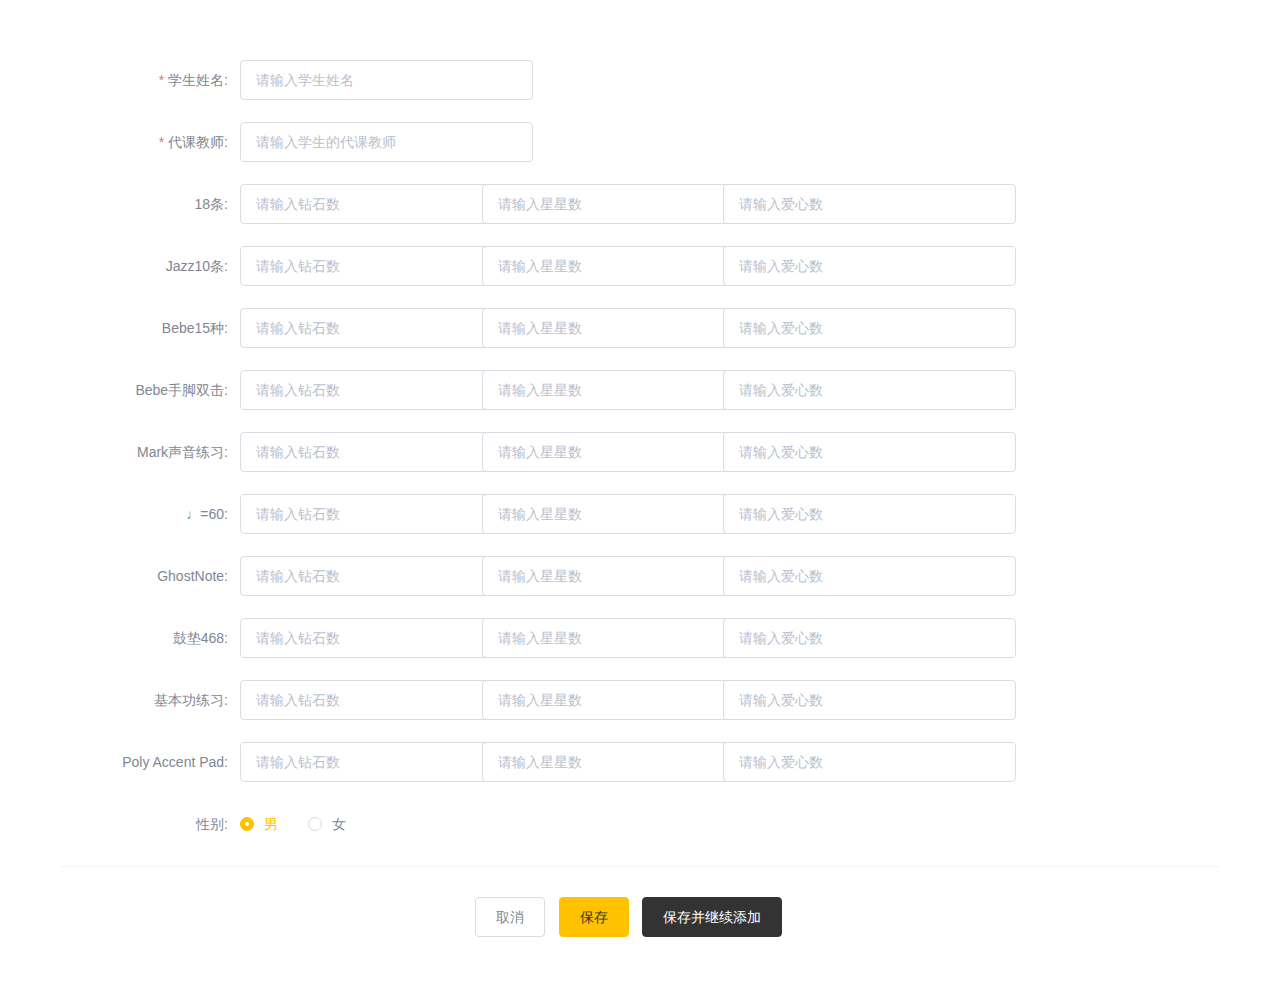
<file: target/classes/static/backend/page/student/add.html>
<!DOCTYPE html>
<html lang="en">
<head>
    <meta charset="UTF-8">
    <meta http-equiv="X-UA-Compatible" content="IE=edge">
    <meta name="viewport" content="width=device-width, initial-scale=1.0">
    <title>Document</title>
    <!-- 引入样式 -->
    <link rel="stylesheet" href="../../plugins/element-ui/index.css"/>
    <link rel="stylesheet" href="../../styles/common.css"/>
    <link rel="stylesheet" href="../../styles/page.css"/>
</head>
<body>
<div class="addBrand-container" id="member-add-app">
    <div class="container">
        <el-form
                ref="ruleForm"
                :model="ruleForm"
                :rules="rules"
                :inline="false"
                label-width="180px"
                class="demo-ruleForm"
        >
            <el-form-item label="学生姓名:" prop="name">
                <el-input v-model="ruleForm.name" placeholder="请输入学生姓名" maxlength="20"/>
            </el-form-item>

            <el-form-item label="代课教师:" prop="createUser">
                <el-input v-model="ruleForm.createUser" placeholder="请输入学生的代课教师" maxlength="20"/>
            </el-form-item>

            <el-row>
                <el-col :span="5">
                    <el-form-item label="18条:">
                        <el-input v-model="ruleForm.shibatiao1" placeholder="请输入钻石数" maxlength="10"/>
                    </el-form-item>
                </el-col>
                <el-col :span="5">
                    <el-form-item label="">
                        <el-input v-model="ruleForm.shibatiao2" placeholder="请输入星星数" maxlength="10"/>
                    </el-form-item>
                </el-col>
                <el-col :span="5">
                    <el-form-item label="">
                        <el-input v-model="ruleForm.shibatiao3" placeholder="请输入爱心数" maxlength="10"/>
                    </el-form-item>
                </el-col>
            </el-row>

            <el-row>
                <el-col :span="5">
                    <el-form-item label="Jazz10条:">
                        <el-input v-model="ruleForm.jazz1" placeholder="请输入钻石数" maxlength="10"/>
                    </el-form-item>
                </el-col>
                <el-col :span="5">
                    <el-form-item label="">
                        <el-input v-model="ruleForm.jazz2" placeholder="请输入星星数" maxlength="10"/>
                    </el-form-item>
                </el-col>
                <el-col :span="5">
                    <el-form-item label="">
                        <el-input v-model="ruleForm.jazz3" placeholder="请输入爱心数" maxlength="10"/>
                    </el-form-item>
                </el-col>
            </el-row>

            <el-row>
                <el-col :span="5">
                    <el-form-item label="Bebe15种:">
                        <el-input v-model="ruleForm.bebeshiwu1" placeholder="请输入钻石数" maxlength="10"/>
                    </el-form-item>
                </el-col>
                <el-col :span="5">
                    <el-form-item label="">
                        <el-input v-model="ruleForm.bebeshiwu2" placeholder="请输入星星数" maxlength="10"/>
                    </el-form-item>
                </el-col>
                <el-col :span="5">
                    <el-form-item label="">
                        <el-input v-model="ruleForm.bebeshiwu3" placeholder="请输入爱心数" maxlength="10"/>
                    </el-form-item>
                </el-col>
            </el-row>

            <el-row>
                <el-col :span="5">
                    <el-form-item label="Bebe手脚双击:">
                        <el-input v-model="ruleForm.bebeshoujiao1" placeholder="请输入钻石数" maxlength="10"/>
                    </el-form-item>
                </el-col>
                <el-col :span="5">
                    <el-form-item label="">
                        <el-input v-model="ruleForm.bebeshoujiao2" placeholder="请输入星星数" maxlength="10"/>
                    </el-form-item>
                </el-col>
                <el-col :span="5">
                    <el-form-item label="">
                        <el-input v-model="ruleForm.bebeshoujiao3" placeholder="请输入爱心数" maxlength="10"/>
                    </el-form-item>
                </el-col>
            </el-row>

            <el-row>
                <el-col :span="5">
                    <el-form-item label="Mark声音练习:">
                        <el-input v-model="ruleForm.mark1" placeholder="请输入钻石数" maxlength="10"/>
                    </el-form-item>
                </el-col>
                <el-col :span="5">
                    <el-form-item label="">
                        <el-input v-model="ruleForm.mark2" placeholder="请输入星星数" maxlength="10"/>
                    </el-form-item>
                </el-col>
                <el-col :span="5">
                    <el-form-item label="">
                        <el-input v-model="ruleForm.mark3" placeholder="请输入爱心数" maxlength="10"/>
                    </el-form-item>
                </el-col>
            </el-row>

            <el-row>
                <el-col :span="5">
                    <el-form-item label="♩=60:">
                        <el-input v-model="ruleForm.liushi1" placeholder="请输入钻石数" maxlength="10"/>
                    </el-form-item>
                </el-col>
                <el-col :span="5">
                    <el-form-item label="">
                        <el-input v-model="ruleForm.liushi2" placeholder="请输入星星数" maxlength="10"/>
                    </el-form-item>
                </el-col>
                <el-col :span="5">
                    <el-form-item label="">
                        <el-input v-model="ruleForm.liushi3" placeholder="请输入爱心数" maxlength="10"/>
                    </el-form-item>
                </el-col>
            </el-row>

            <el-row>
                <el-col :span="5">
                    <el-form-item label="GhostNote:">
                        <el-input v-model="ruleForm.ghostnote1" placeholder="请输入钻石数" maxlength="10"/>
                    </el-form-item>
                </el-col>
                <el-col :span="5">
                    <el-form-item label="">
                        <el-input v-model="ruleForm.ghostnote2" placeholder="请输入星星数" maxlength="10"/>
                    </el-form-item>
                </el-col>
                <el-col :span="5">
                    <el-form-item label="">
                        <el-input v-model="ruleForm.ghostnote3" placeholder="请输入爱心数" maxlength="10"/>
                    </el-form-item>
                </el-col>
            </el-row>

            <el-row>
                <el-col :span="5">
                    <el-form-item label="鼓垫468:">
                        <el-input v-model="ruleForm.gudian1" placeholder="请输入钻石数" maxlength="10"/>
                    </el-form-item>
                </el-col>
                <el-col :span="5">
                    <el-form-item label="">
                        <el-input v-model="ruleForm.gudian2" placeholder="请输入星星数" maxlength="10"/>
                    </el-form-item>
                </el-col>
                <el-col :span="5">
                    <el-form-item label="">
                        <el-input v-model="ruleForm.gudian3" placeholder="请输入爱心数" maxlength="10"/>
                    </el-form-item>
                </el-col>
            </el-row>

            <el-row>
                <el-col :span="5">
                    <el-form-item label="基本功练习:">
                        <el-input v-model="ruleForm.jibengong1" placeholder="请输入钻石数" maxlength="10"/>
                    </el-form-item>
                </el-col>
                <el-col :span="5">
                    <el-form-item label="">
                        <el-input v-model="ruleForm.jibengong2" placeholder="请输入星星数" maxlength="10"/>
                    </el-form-item>
                </el-col>
                <el-col :span="5">
                    <el-form-item label="">
                        <el-input v-model="ruleForm.jibengong3" placeholder="请输入爱心数" maxlength="10"/>
                    </el-form-item>
                </el-col>
            </el-row>
            <el-row>
                <el-col :span="5">
                    <el-form-item label="Poly Accent Pad:">
                        <el-input v-model="ruleForm.poly1" placeholder="请输入钻石数" maxlength="10"/>
                    </el-form-item>
                </el-col>
                <el-col :span="5">
                    <el-form-item label="">
                        <el-input v-model="ruleForm.poly2" placeholder="请输入星星数" maxlength="10"/>
                    </el-form-item>
                </el-col>
                <el-col :span="5">
                    <el-form-item label="">
                        <el-input v-model="ruleForm.poly3" placeholder="请输入爱心数" maxlength="10"/>
                    </el-form-item>
                </el-col>
            </el-row>

            <el-form-item label="性别:" prop="sex">
                <el-radio-group v-model="ruleForm.sex">
                    <el-radio label="男"></el-radio>
                    <el-radio label="女"></el-radio>
                </el-radio-group>
            </el-form-item>

            <div class="subBox address">
                <el-form-item>
                    <el-button @click="goBack()">
                        取消
                    </el-button>
                    <el-button
                            type="primary"
                            @click="submitForm('ruleForm', false)"
                    >
                        保存
                    </el-button>
                    <el-button
                            v-if="actionType == 'add'"
                            type="primary"
                            class="continue"
                            @click="submitForm('ruleForm', true)"
                    >
                        保存并继续添加
                    </el-button>
                </el-form-item>
            </div>
        </el-form>
    </div>
</div>
<!-- 开发环境版本，包含了有帮助的命令行警告 -->
<script src="../../plugins/vue/vue.js"></script>
<!-- 引入组件库 -->
<script src="../../plugins/element-ui/index.js"></script>
<!-- 引入axios -->
<script src="../../plugins/axios/axios.min.js"></script>
<script src="../../js/request.js"></script>
<script src="../../api/student.js"></script>
<script src="../../js/validate.js"></script>
<script src="../../js/index.js"></script>
<script>
    new Vue({
        el: '#member-add-app',
        data() {
            return {
                id: '',
                actionType: '',
                ruleForm: {
                    'name': '',
                    'sex': '男',
                    'shibatiao1': '',
                    'shibatiao2': '',
                    'shibatiao3': '',
                    'jazz1': '',
                    'jazz2': '',
                    'jazz3': '',
                    'bebeshiwu1': '',
                    'bebeshiwu2': '',
                    'bebeshiwu3': '',
                    'bebeshoujiao1': '',
                    'bebeshoujiao2': '',
                    'bebeshoujiao3': '',
                    'mark1': '',
                    'mark2': '',
                    'mark3': '',
                    'liushi1': '',
                    'liushi2': '',
                    'liushi3': '',
                    'ghostnote1': '',
                    'ghostnote2': '',
                    'ghostnote3': '',
                    'gudian1': '',
                    'gudian2': '',
                    'gudian3': '',
                    'jibengong1': '',
                    'jibengong2': '',
                    'jibengong3': '',
                }
            }
        },
        computed: {
            rules() {
                return {
                    //姓名
                    name: [{required: true, 'validator': checkName, 'trigger': 'blur'}],
                    createUser: [{required: true, 'validator': checkName, 'trigger': 'blur'}],
                }
            }
        },
        created() {
            this.id = requestUrlParam('id')
            this.actionType = this.id ? 'edit' : 'add'
            if (this.id) {
                this.init()
            }
        },
        mounted() {
        },
        methods: {
            async init() {
                queryStudentById(this.id).then(res => {
                    console.log(res)
                    if (String(res.code) === '1') {
                        console.log(res.data)
                        this.ruleForm = res.data
                        this.ruleForm.sex = res.data.sex === '0' ? '女' : '男'
                        // this.ruleForm.password = ''
                    } else {
                        this.$message.error(res.msg || '操作失败')
                    }
                })
            },
            submitForm(formName, st) {
                this.$refs[formName].validate((valid) => {
                    if (valid) {
                        if (this.actionType === 'add') {
                            const params = {
                                ...this.ruleForm,
                                sex: this.ruleForm.sex === '女' ? '0' : '1'
                            }
                            addStudent(params).then(res => {
                                if (res.code === 1) {
                                    this.$message.success('学生添加成功！')
                                    if (!st) {
                                        this.goBack()
                                    } else {
                                        this.ruleForm = {
                                          'name': '',
                                          'sex': '男'
                                        }
                                    }
                                } else {
                                    this.$message.error(res.msg || '操作失败')
                                }
                            }).catch(err => {
                                this.$message.error('请求出错了：' + err)
                            })
                        } else {
                            const params = {
                                ...this.ruleForm,
                                sex: this.ruleForm.sex === '女' ? '0' : '1'
                            }
                            editStudent(params).then(res => {
                                if (res.code === 1) {
                                    this.$message.success('学生信息修改成功！')
                                    this.goBack()
                                } else {
                                    this.$message.error(res.msg || '操作失败')
                                }
                            }).catch(err => {
                                this.$message.error('请求出错了：' + err)
                            })
                        }
                    } else {
                        console.log('error submit!!')
                        return false
                    }
                })
            },
            goBack() {
                window.parent.menuHandle({
                    id: '3',
                    url: '/backend/page/student/list.html',
                    name: '技巧之星排行榜'
                }, false)
            }
        }
    })
</script>
</body>
</html>
</file>
<file: src/main/resources/static/plugins/element-ui/index.css>
@charset "UTF-8";.el-pagination--small .arrow.disabled,.el-table .hidden-columns,.el-table td.is-hidden>*,.el-table th.is-hidden>*,.el-table--hidden{visibility:hidden}.el-input__suffix,.el-tree.is-dragging .el-tree-node__content *{pointer-events:none}.el-dropdown .el-dropdown-selfdefine:focus:active,.el-dropdown .el-dropdown-selfdefine:focus:not(.focusing),.el-message__closeBtn:focus,.el-message__content:focus,.el-popover:focus,.el-popover:focus:active,.el-popover__reference:focus:hover,.el-popover__reference:focus:not(.focusing),.el-rate:active,.el-rate:focus,.el-tooltip:focus:hover,.el-tooltip:focus:not(.focusing),.el-upload-list__item.is-success:active,.el-upload-list__item.is-success:not(.focusing):focus{outline-width:0}@font-face{font-family:element-icons;src:url(fonts/element-icons.woff) format("woff"),url(fonts/element-icons.ttf) format("truetype");font-weight:400;font-display:"auto";font-style:normal}[class*=" el-icon-"],[class^=el-icon-]{font-family:element-icons!important;speak:none;font-style:normal;font-weight:400;font-variant:normal;text-transform:none;line-height:1;vertical-align:baseline;display:inline-block;-webkit-font-smoothing:antialiased;-moz-osx-font-smoothing:grayscale}.el-icon-ice-cream-round:before{content:"\e6a0"}.el-icon-ice-cream-square:before{content:"\e6a3"}.el-icon-lollipop:before{content:"\e6a4"}.el-icon-potato-strips:before{content:"\e6a5"}.el-icon-milk-tea:before{content:"\e6a6"}.el-icon-ice-drink:before{content:"\e6a7"}.el-icon-ice-tea:before{content:"\e6a9"}.el-icon-coffee:before{content:"\e6aa"}.el-icon-orange:before{content:"\e6ab"}.el-icon-pear:before{content:"\e6ac"}.el-icon-apple:before{content:"\e6ad"}.el-icon-cherry:before{content:"\e6ae"}.el-icon-watermelon:before{content:"\e6af"}.el-icon-grape:before{content:"\e6b0"}.el-icon-refrigerator:before{content:"\e6b1"}.el-icon-goblet-square-full:before{content:"\e6b2"}.el-icon-goblet-square:before{content:"\e6b3"}.el-icon-goblet-full:before{content:"\e6b4"}.el-icon-goblet:before{content:"\e6b5"}.el-icon-cold-drink:before{content:"\e6b6"}.el-icon-coffee-cup:before{content:"\e6b8"}.el-icon-water-cup:before{content:"\e6b9"}.el-icon-hot-water:before{content:"\e6ba"}.el-icon-ice-cream:before{content:"\e6bb"}.el-icon-dessert:before{content:"\e6bc"}.el-icon-sugar:before{content:"\e6bd"}.el-icon-tableware:before{content:"\e6be"}.el-icon-burger:before{content:"\e6bf"}.el-icon-knife-fork:before{content:"\e6c1"}.el-icon-fork-spoon:before{content:"\e6c2"}.el-icon-chicken:before{content:"\e6c3"}.el-icon-food:before{content:"\e6c4"}.el-icon-dish-1:before{content:"\e6c5"}.el-icon-dish:before{content:"\e6c6"}.el-icon-moon-night:before{content:"\e6ee"}.el-icon-moon:before{content:"\e6f0"}.el-icon-cloudy-and-sunny:before{content:"\e6f1"}.el-icon-partly-cloudy:before{content:"\e6f2"}.el-icon-cloudy:before{content:"\e6f3"}.el-icon-sunny:before{content:"\e6f6"}.el-icon-sunset:before{content:"\e6f7"}.el-icon-sunrise-1:before{content:"\e6f8"}.el-icon-sunrise:before{content:"\e6f9"}.el-icon-heavy-rain:before{content:"\e6fa"}.el-icon-lightning:before{content:"\e6fb"}.el-icon-light-rain:before{content:"\e6fc"}.el-icon-wind-power:before{content:"\e6fd"}.el-icon-baseball:before{content:"\e712"}.el-icon-soccer:before{content:"\e713"}.el-icon-football:before{content:"\e715"}.el-icon-basketball:before{content:"\e716"}.el-icon-ship:before{content:"\e73f"}.el-icon-truck:before{content:"\e740"}.el-icon-bicycle:before{content:"\e741"}.el-icon-mobile-phone:before{content:"\e6d3"}.el-icon-service:before{content:"\e6d4"}.el-icon-key:before{content:"\e6e2"}.el-icon-unlock:before{content:"\e6e4"}.el-icon-lock:before{content:"\e6e5"}.el-icon-watch:before{content:"\e6fe"}.el-icon-watch-1:before{content:"\e6ff"}.el-icon-timer:before{content:"\e702"}.el-icon-alarm-clock:before{content:"\e703"}.el-icon-map-location:before{content:"\e704"}.el-icon-delete-location:before{content:"\e705"}.el-icon-add-location:before{content:"\e706"}.el-icon-location-information:before{content:"\e707"}.el-icon-location-outline:before{content:"\e708"}.el-icon-location:before{content:"\e79e"}.el-icon-place:before{content:"\e709"}.el-icon-discover:before{content:"\e70a"}.el-icon-first-aid-kit:before{content:"\e70b"}.el-icon-trophy-1:before{content:"\e70c"}.el-icon-trophy:before{content:"\e70d"}.el-icon-medal:before{content:"\e70e"}.el-icon-medal-1:before{content:"\e70f"}.el-icon-stopwatch:before{content:"\e710"}.el-icon-mic:before{content:"\e711"}.el-icon-copy-document:before{content:"\e718"}.el-icon-full-screen:before{content:"\e719"}.el-icon-switch-button:before{content:"\e71b"}.el-icon-aim:before{content:"\e71c"}.el-icon-crop:before{content:"\e71d"}.el-icon-odometer:before{content:"\e71e"}.el-icon-time:before{content:"\e71f"}.el-icon-bangzhu:before{content:"\e724"}.el-icon-close-notification:before{content:"\e726"}.el-icon-microphone:before{content:"\e727"}.el-icon-turn-off-microphone:before{content:"\e728"}.el-icon-position:before{content:"\e729"}.el-icon-postcard:before{content:"\e72a"}.el-icon-message:before{content:"\e72b"}.el-icon-chat-line-square:before{content:"\e72d"}.el-icon-chat-dot-square:before{content:"\e72e"}.el-icon-chat-dot-round:before{content:"\e72f"}.el-icon-chat-square:before{content:"\e730"}.el-icon-chat-line-round:before{content:"\e731"}.el-icon-chat-round:before{content:"\e732"}.el-icon-set-up:before{content:"\e733"}.el-icon-turn-off:before{content:"\e734"}.el-icon-open:before{content:"\e735"}.el-icon-connection:before{content:"\e736"}.el-icon-link:before{content:"\e737"}.el-icon-cpu:before{content:"\e738"}.el-icon-thumb:before{content:"\e739"}.el-icon-female:before{content:"\e73a"}.el-icon-male:before{content:"\e73b"}.el-icon-guide:before{content:"\e73c"}.el-icon-news:before{content:"\e73e"}.el-icon-price-tag:before{content:"\e744"}.el-icon-discount:before{content:"\e745"}.el-icon-wallet:before{content:"\e747"}.el-icon-coin:before{content:"\e748"}.el-icon-money:before{content:"\e749"}.el-icon-bank-card:before{content:"\e74a"}.el-icon-box:before{content:"\e74b"}.el-icon-present:before{content:"\e74c"}.el-icon-sell:before{content:"\e6d5"}.el-icon-sold-out:before{content:"\e6d6"}.el-icon-shopping-bag-2:before{content:"\e74d"}.el-icon-shopping-bag-1:before{content:"\e74e"}.el-icon-shopping-cart-2:before{content:"\e74f"}.el-icon-shopping-cart-1:before{content:"\e750"}.el-icon-shopping-cart-full:before{content:"\e751"}.el-icon-smoking:before{content:"\e752"}.el-icon-no-smoking:before{content:"\e753"}.el-icon-house:before{content:"\e754"}.el-icon-table-lamp:before{content:"\e755"}.el-icon-school:before{content:"\e756"}.el-icon-office-building:before{content:"\e757"}.el-icon-toilet-paper:before{content:"\e758"}.el-icon-notebook-2:before{content:"\e759"}.el-icon-notebook-1:before{content:"\e75a"}.el-icon-files:before{content:"\e75b"}.el-icon-collection:before{content:"\e75c"}.el-icon-receiving:before{content:"\e75d"}.el-icon-suitcase-1:before{content:"\e760"}.el-icon-suitcase:before{content:"\e761"}.el-icon-film:before{content:"\e763"}.el-icon-collection-tag:before{content:"\e765"}.el-icon-data-analysis:before{content:"\e766"}.el-icon-pie-chart:before{content:"\e767"}.el-icon-data-board:before{content:"\e768"}.el-icon-data-line:before{content:"\e76d"}.el-icon-reading:before{content:"\e769"}.el-icon-magic-stick:before{content:"\e76a"}.el-icon-coordinate:before{content:"\e76b"}.el-icon-mouse:before{content:"\e76c"}.el-icon-brush:before{content:"\e76e"}.el-icon-headset:before{content:"\e76f"}.el-icon-umbrella:before{content:"\e770"}.el-icon-scissors:before{content:"\e771"}.el-icon-mobile:before{content:"\e773"}.el-icon-attract:before{content:"\e774"}.el-icon-monitor:before{content:"\e775"}.el-icon-search:before{content:"\e778"}.el-icon-takeaway-box:before{content:"\e77a"}.el-icon-paperclip:before{content:"\e77d"}.el-icon-printer:before{content:"\e77e"}.el-icon-document-add:before{content:"\e782"}.el-icon-document:before{content:"\e785"}.el-icon-document-checked:before{content:"\e786"}.el-icon-document-copy:before{content:"\e787"}.el-icon-document-delete:before{content:"\e788"}.el-icon-document-remove:before{content:"\e789"}.el-icon-tickets:before{content:"\e78b"}.el-icon-folder-checked:before{content:"\e77f"}.el-icon-folder-delete:before{content:"\e780"}.el-icon-folder-remove:before{content:"\e781"}.el-icon-folder-add:before{content:"\e783"}.el-icon-folder-opened:before{content:"\e784"}.el-icon-folder:before{content:"\e78a"}.el-icon-edit-outline:before{content:"\e764"}.el-icon-edit:before{content:"\e78c"}.el-icon-date:before{content:"\e78e"}.el-icon-c-scale-to-original:before{content:"\e7c6"}.el-icon-view:before{content:"\e6ce"}.el-icon-loading:before{content:"\e6cf"}.el-icon-rank:before{content:"\e6d1"}.el-icon-sort-down:before{content:"\e7c4"}.el-icon-sort-up:before{content:"\e7c5"}.el-icon-sort:before{content:"\e6d2"}.el-icon-finished:before{content:"\e6cd"}.el-icon-refresh-left:before{content:"\e6c7"}.el-icon-refresh-right:before{content:"\e6c8"}.el-icon-refresh:before{content:"\e6d0"}.el-icon-video-play:before{content:"\e7c0"}.el-icon-video-pause:before{content:"\e7c1"}.el-icon-d-arrow-right:before{content:"\e6dc"}.el-icon-d-arrow-left:before{content:"\e6dd"}.el-icon-arrow-up:before{content:"\e6e1"}.el-icon-arrow-down:before{content:"\e6df"}.el-icon-arrow-right:before{content:"\e6e0"}.el-icon-arrow-left:before{content:"\e6de"}.el-icon-top-right:before{content:"\e6e7"}.el-icon-top-left:before{content:"\e6e8"}.el-icon-top:before{content:"\e6e6"}.el-icon-bottom:before{content:"\e6eb"}.el-icon-right:before{content:"\e6e9"}.el-icon-back:before{content:"\e6ea"}.el-icon-bottom-right:before{content:"\e6ec"}.el-icon-bottom-left:before{content:"\e6ed"}.el-icon-caret-top:before{content:"\e78f"}.el-icon-caret-bottom:before{content:"\e790"}.el-icon-caret-right:before{content:"\e791"}.el-icon-caret-left:before{content:"\e792"}.el-icon-d-caret:before{content:"\e79a"}.el-icon-share:before{content:"\e793"}.el-icon-menu:before{content:"\e798"}.el-icon-s-grid:before{content:"\e7a6"}.el-icon-s-check:before{content:"\e7a7"}.el-icon-s-data:before{content:"\e7a8"}.el-icon-s-opportunity:before{content:"\e7aa"}.el-icon-s-custom:before{content:"\e7ab"}.el-icon-s-claim:before{content:"\e7ad"}.el-icon-s-finance:before{content:"\e7ae"}.el-icon-s-comment:before{content:"\e7af"}.el-icon-s-flag:before{content:"\e7b0"}.el-icon-s-marketing:before{content:"\e7b1"}.el-icon-s-shop:before{content:"\e7b4"}.el-icon-s-open:before{content:"\e7b5"}.el-icon-s-management:before{content:"\e7b6"}.el-icon-s-ticket:before{content:"\e7b7"}.el-icon-s-release:before{content:"\e7b8"}.el-icon-s-home:before{content:"\e7b9"}.el-icon-s-promotion:before{content:"\e7ba"}.el-icon-s-operation:before{content:"\e7bb"}.el-icon-s-unfold:before{content:"\e7bc"}.el-icon-s-fold:before{content:"\e7a9"}.el-icon-s-platform:before{content:"\e7bd"}.el-icon-s-order:before{content:"\e7be"}.el-icon-s-cooperation:before{content:"\e7bf"}.el-icon-bell:before{content:"\e725"}.el-icon-message-solid:before{content:"\e799"}.el-icon-video-camera:before{content:"\e772"}.el-icon-video-camera-solid:before{content:"\e796"}.el-icon-camera:before{content:"\e779"}.el-icon-camera-solid:before{content:"\e79b"}.el-icon-download:before{content:"\e77c"}.el-icon-upload2:before{content:"\e77b"}.el-icon-upload:before{content:"\e7c3"}.el-icon-picture-outline-round:before{content:"\e75f"}.el-icon-picture-outline:before{content:"\e75e"}.el-icon-picture:before{content:"\e79f"}.el-icon-close:before{content:"\e6db"}.el-icon-check:before{content:"\e6da"}.el-icon-plus:before{content:"\e6d9"}.el-icon-minus:before{content:"\e6d8"}.el-icon-help:before{content:"\e73d"}.el-icon-s-help:before{content:"\e7b3"}.el-icon-circle-close:before{content:"\e78d"}.el-icon-circle-check:before{content:"\e720"}.el-icon-circle-plus-outline:before{content:"\e723"}.el-icon-remove-outline:before{content:"\e722"}.el-icon-zoom-out:before{content:"\e776"}.el-icon-zoom-in:before{content:"\e777"}.el-icon-error:before{content:"\e79d"}.el-icon-success:before{content:"\e79c"}.el-icon-circle-plus:before{content:"\e7a0"}.el-icon-remove:before{content:"\e7a2"}.el-icon-info:before{content:"\e7a1"}.el-icon-question:before{content:"\e7a4"}.el-icon-warning-outline:before{content:"\e6c9"}.el-icon-warning:before{content:"\e7a3"}.el-icon-goods:before{content:"\e7c2"}.el-icon-s-goods:before{content:"\e7b2"}.el-icon-star-off:before{content:"\e717"}.el-icon-star-on:before{content:"\e797"}.el-icon-more-outline:before{content:"\e6cc"}.el-icon-more:before{content:"\e794"}.el-icon-phone-outline:before{content:"\e6cb"}.el-icon-phone:before{content:"\e795"}.el-icon-user:before{content:"\e6e3"}.el-icon-user-solid:before{content:"\e7a5"}.el-icon-setting:before{content:"\e6ca"}.el-icon-s-tools:before{content:"\e7ac"}.el-icon-delete:before{content:"\e6d7"}.el-icon-delete-solid:before{content:"\e7c9"}.el-icon-eleme:before{content:"\e7c7"}.el-icon-platform-eleme:before{content:"\e7ca"}.el-icon-loading{-webkit-animation:rotating 2s linear infinite;animation:rotating 2s linear infinite}.el-icon--right{margin-left:5px}.el-icon--left{margin-right:5px}@-webkit-keyframes rotating{0%{-webkit-transform:rotateZ(0);transform:rotateZ(0)}100%{-webkit-transform:rotateZ(360deg);transform:rotateZ(360deg)}}@keyframes rotating{0%{-webkit-transform:rotateZ(0);transform:rotateZ(0)}100%{-webkit-transform:rotateZ(360deg);transform:rotateZ(360deg)}}.el-pagination{white-space:nowrap;padding:2px 5px;color:#303133;font-weight:700}.el-pagination::after,.el-pagination::before{display:table;content:""}.el-pagination::after{clear:both}.el-pagination button,.el-pagination span:not([class*=suffix]){display:inline-block;font-size:13px;min-width:35.5px;height:28px;line-height:28px;vertical-align:top;-webkit-box-sizing:border-box;box-sizing:border-box}.el-pagination .el-input__inner{text-align:center;-moz-appearance:textfield;line-height:normal}.el-pagination .el-input__suffix{right:0;-webkit-transform:scale(.8);transform:scale(.8)}.el-pagination .el-select .el-input{width:100px;margin:0 5px}.el-pagination .el-select .el-input .el-input__inner{padding-right:25px;border-radius:3px}.el-pagination button{border:none;padding:0 6px;background:0 0}.el-pagination button:focus{outline:0}.el-pagination button:hover{color:#409EFF}.el-pagination button:disabled{color:#C0C4CC;background-color:#FFF;cursor:not-allowed}.el-pagination .btn-next,.el-pagination .btn-prev{background:center center no-repeat #FFF;background-size:16px;cursor:pointer;margin:0;color:#303133}.el-pagination .btn-next .el-icon,.el-pagination .btn-prev .el-icon{display:block;font-size:12px;font-weight:700}.el-pagination .btn-prev{padding-right:12px}.el-pagination .btn-next{padding-left:12px}.el-pagination .el-pager li.disabled{color:#C0C4CC;cursor:not-allowed}.el-pager li,.el-pager li.btn-quicknext:hover,.el-pager li.btn-quickprev:hover{cursor:pointer}.el-pagination--small .btn-next,.el-pagination--small .btn-prev,.el-pagination--small .el-pager li,.el-pagination--small .el-pager li.btn-quicknext,.el-pagination--small .el-pager li.btn-quickprev,.el-pagination--small .el-pager li:last-child{border-color:transparent;font-size:12px;line-height:22px;height:22px;min-width:22px}.el-pagination--small .more::before,.el-pagination--small li.more::before{line-height:24px}.el-pagination--small button,.el-pagination--small span:not([class*=suffix]){height:22px;line-height:22px}.el-pagination--small .el-pagination__editor,.el-pagination--small .el-pagination__editor.el-input .el-input__inner{height:22px}.el-pagination__sizes{margin:0 10px 0 0;font-weight:400;color:#606266}.el-pagination__sizes .el-input .el-input__inner{font-size:13px;padding-left:8px}.el-pagination__sizes .el-input .el-input__inner:hover{border-color:#409EFF}.el-pagination__total{margin-right:10px;font-weight:400;color:#606266}.el-pagination__jump{margin-left:24px;font-weight:400;color:#606266}.el-pagination__jump .el-input__inner{padding:0 3px}.el-pagination__rightwrapper{float:right}.el-pagination__editor{line-height:18px;padding:0 2px;height:28px;text-align:center;margin:0 2px;-webkit-box-sizing:border-box;box-sizing:border-box;border-radius:3px}.el-pager,.el-pagination.is-background .btn-next,.el-pagination.is-background .btn-prev{padding:0}.el-pagination__editor.el-input{width:50px}.el-pagination__editor.el-input .el-input__inner{height:28px}.el-pagination__editor .el-input__inner::-webkit-inner-spin-button,.el-pagination__editor .el-input__inner::-webkit-outer-spin-button{-webkit-appearance:none;margin:0}.el-pagination.is-background .btn-next,.el-pagination.is-background .btn-prev,.el-pagination.is-background .el-pager li{margin:0 5px;background-color:#f4f4f5;color:#606266;min-width:30px;border-radius:2px}.el-pagination.is-background .btn-next.disabled,.el-pagination.is-background .btn-next:disabled,.el-pagination.is-background .btn-prev.disabled,.el-pagination.is-background .btn-prev:disabled,.el-pagination.is-background .el-pager li.disabled{color:#C0C4CC}.el-pagination.is-background .el-pager li:not(.disabled):hover{color:#409EFF}.el-pagination.is-background .el-pager li:not(.disabled).active{background-color:#409EFF;color:#FFF}.el-dialog,.el-pager li{background:#FFF;-webkit-box-sizing:border-box}.el-pagination.is-background.el-pagination--small .btn-next,.el-pagination.is-background.el-pagination--small .btn-prev,.el-pagination.is-background.el-pagination--small .el-pager li{margin:0 3px;min-width:22px}.el-pager,.el-pager li{vertical-align:top;margin:0;display:inline-block}.el-pager{-webkit-user-select:none;-moz-user-select:none;-ms-user-select:none;user-select:none;list-style:none;font-size:0}.el-date-table,.el-table th{-webkit-user-select:none;-moz-user-select:none}.el-pager .more::before{line-height:30px}.el-pager li{padding:0 4px;font-size:13px;min-width:35.5px;height:28px;line-height:28px;box-sizing:border-box;text-align:center}.el-menu--collapse .el-menu .el-submenu,.el-menu--popup{min-width:200px}.el-pager li.btn-quicknext,.el-pager li.btn-quickprev{line-height:28px;color:#303133}.el-pager li.btn-quicknext.disabled,.el-pager li.btn-quickprev.disabled{color:#C0C4CC}.el-pager li.active+li{border-left:0}.el-pager li:hover{color:#409EFF}.el-pager li.active{color:#409EFF;cursor:default}@-webkit-keyframes v-modal-in{0%{opacity:0}}@-webkit-keyframes v-modal-out{100%{opacity:0}}.el-dialog{position:relative;margin:0 auto 50px;border-radius:2px;-webkit-box-shadow:0 1px 3px rgba(0,0,0,.3);box-shadow:0 1px 3px rgba(0,0,0,.3);box-sizing:border-box;width:50%}.el-dialog.is-fullscreen{width:100%;margin-top:0;margin-bottom:0;height:100%;overflow:auto}.el-dialog__wrapper{position:fixed;top:0;right:0;bottom:0;left:0;overflow:auto;margin:0}.el-dialog__header{padding:20px 20px 10px}.el-dialog__headerbtn{position:absolute;top:20px;right:20px;padding:0;background:0 0;border:none;outline:0;cursor:pointer;font-size:16px}.el-dialog__headerbtn .el-dialog__close{color:#909399}.el-dialog__headerbtn:focus .el-dialog__close,.el-dialog__headerbtn:hover .el-dialog__close{color:#409EFF}.el-dialog__title{line-height:24px;font-size:18px;color:#303133}.el-dialog__body{padding:30px 20px;color:#606266;font-size:14px;word-break:break-all}.el-dialog__footer{padding:10px 20px 20px;text-align:right;-webkit-box-sizing:border-box;box-sizing:border-box}.el-dialog--center{text-align:center}.el-dialog--center .el-dialog__body{text-align:initial;padding:25px 25px 30px}.el-dialog--center .el-dialog__footer{text-align:inherit}.dialog-fade-enter-active{-webkit-animation:dialog-fade-in .3s;animation:dialog-fade-in .3s}.dialog-fade-leave-active{-webkit-animation:dialog-fade-out .3s;animation:dialog-fade-out .3s}@-webkit-keyframes dialog-fade-in{0%{-webkit-transform:translate3d(0,-20px,0);transform:translate3d(0,-20px,0);opacity:0}100%{-webkit-transform:translate3d(0,0,0);transform:translate3d(0,0,0);opacity:1}}@keyframes dialog-fade-in{0%{-webkit-transform:translate3d(0,-20px,0);transform:translate3d(0,-20px,0);opacity:0}100%{-webkit-transform:translate3d(0,0,0);transform:translate3d(0,0,0);opacity:1}}@-webkit-keyframes dialog-fade-out{0%{-webkit-transform:translate3d(0,0,0);transform:translate3d(0,0,0);opacity:1}100%{-webkit-transform:translate3d(0,-20px,0);transform:translate3d(0,-20px,0);opacity:0}}@keyframes dialog-fade-out{0%{-webkit-transform:translate3d(0,0,0);transform:translate3d(0,0,0);opacity:1}100%{-webkit-transform:translate3d(0,-20px,0);transform:translate3d(0,-20px,0);opacity:0}}.el-autocomplete{position:relative;display:inline-block}.el-autocomplete-suggestion{margin:5px 0;-webkit-box-shadow:0 2px 12px 0 rgba(0,0,0,.1);box-shadow:0 2px 12px 0 rgba(0,0,0,.1);border-radius:4px;border:1px solid #E4E7ED;-webkit-box-sizing:border-box;box-sizing:border-box;background-color:#FFF}.el-dropdown-menu,.el-menu--collapse .el-submenu .el-menu{z-index:10;-webkit-box-shadow:0 2px 12px 0 rgba(0,0,0,.1)}.el-autocomplete-suggestion__wrap{max-height:280px;padding:10px 0;-webkit-box-sizing:border-box;box-sizing:border-box}.el-autocomplete-suggestion__list{margin:0;padding:0}.el-autocomplete-suggestion li{padding:0 20px;margin:0;line-height:34px;cursor:pointer;color:#606266;font-size:14px;list-style:none;white-space:nowrap;overflow:hidden;text-overflow:ellipsis}.el-autocomplete-suggestion li.highlighted,.el-autocomplete-suggestion li:hover{background-color:#F5F7FA}.el-autocomplete-suggestion li.divider{margin-top:6px;border-top:1px solid #000}.el-autocomplete-suggestion li.divider:last-child{margin-bottom:-6px}.el-autocomplete-suggestion.is-loading li{text-align:center;height:100px;line-height:100px;font-size:20px;color:#999}.el-autocomplete-suggestion.is-loading li::after{display:inline-block;content:"";height:100%;vertical-align:middle}.el-autocomplete-suggestion.is-loading li:hover{background-color:#FFF}.el-autocomplete-suggestion.is-loading .el-icon-loading{vertical-align:middle}.el-dropdown{display:inline-block;position:relative;color:#606266;font-size:14px}.el-dropdown .el-button-group{display:block}.el-dropdown .el-button-group .el-button{float:none}.el-dropdown .el-dropdown__caret-button{padding-left:5px;padding-right:5px;position:relative;border-left:none}.el-dropdown .el-dropdown__caret-button::before{content:'';position:absolute;display:block;width:1px;top:5px;bottom:5px;left:0;background:rgba(255,255,255,.5)}.el-dropdown .el-dropdown__caret-button.el-button--default::before{background:rgba(220,223,230,.5)}.el-dropdown .el-dropdown__caret-button:hover::before{top:0;bottom:0}.el-dropdown .el-dropdown__caret-button .el-dropdown__icon{padding-left:0}.el-dropdown__icon{font-size:12px;margin:0 3px}.el-dropdown-menu{position:absolute;top:0;left:0;padding:10px 0;margin:5px 0;background-color:#FFF;border:1px solid #EBEEF5;border-radius:4px;box-shadow:0 2px 12px 0 rgba(0,0,0,.1)}.el-dropdown-menu__item{list-style:none;line-height:36px;padding:0 20px;margin:0;font-size:14px;color:#606266;cursor:pointer;outline:0}.el-dropdown-menu__item:focus,.el-dropdown-menu__item:not(.is-disabled):hover{background-color:#ecf5ff;color:#66b1ff}.el-dropdown-menu__item i{margin-right:5px}.el-dropdown-menu__item--divided{position:relative;margin-top:6px;border-top:1px solid #EBEEF5}.el-dropdown-menu__item--divided:before{content:'';height:6px;display:block;margin:0 -20px;background-color:#FFF}.el-dropdown-menu__item.is-disabled{cursor:default;color:#bbb;pointer-events:none}.el-dropdown-menu--medium{padding:6px 0}.el-dropdown-menu--medium .el-dropdown-menu__item{line-height:30px;padding:0 17px;font-size:14px}.el-dropdown-menu--medium .el-dropdown-menu__item.el-dropdown-menu__item--divided{margin-top:6px}.el-dropdown-menu--medium .el-dropdown-menu__item.el-dropdown-menu__item--divided:before{height:6px;margin:0 -17px}.el-dropdown-menu--small{padding:6px 0}.el-dropdown-menu--small .el-dropdown-menu__item{line-height:27px;padding:0 15px;font-size:13px}.el-dropdown-menu--small .el-dropdown-menu__item.el-dropdown-menu__item--divided{margin-top:4px}.el-dropdown-menu--small .el-dropdown-menu__item.el-dropdown-menu__item--divided:before{height:4px;margin:0 -15px}.el-dropdown-menu--mini{padding:3px 0}.el-dropdown-menu--mini .el-dropdown-menu__item{line-height:24px;padding:0 10px;font-size:12px}.el-dropdown-menu--mini .el-dropdown-menu__item.el-dropdown-menu__item--divided{margin-top:3px}.el-dropdown-menu--mini .el-dropdown-menu__item.el-dropdown-menu__item--divided:before{height:3px;margin:0 -10px}.el-menu{border-right:solid 1px #e6e6e6;list-style:none;position:relative;margin:0;padding-left:0;background-color:#FFF}.el-menu--horizontal>.el-menu-item:not(.is-disabled):focus,.el-menu--horizontal>.el-menu-item:not(.is-disabled):hover,.el-menu--horizontal>.el-submenu .el-submenu__title:hover{background-color:#fff}.el-menu::after,.el-menu::before{display:table;content:""}.el-menu::after{clear:both}.el-menu.el-menu--horizontal{border-bottom:solid 1px #e6e6e6}.el-menu--horizontal{border-right:none}.el-menu--horizontal>.el-menu-item{float:left;height:60px;line-height:60px;margin:0;border-bottom:2px solid transparent;color:#909399}.el-menu--horizontal>.el-menu-item a,.el-menu--horizontal>.el-menu-item a:hover{color:inherit}.el-menu--horizontal>.el-submenu{float:left}.el-menu--horizontal>.el-submenu:focus,.el-menu--horizontal>.el-submenu:hover{outline:0}.el-menu--horizontal>.el-submenu:focus .el-submenu__title,.el-menu--horizontal>.el-submenu:hover .el-submenu__title{color:#303133}.el-menu--horizontal>.el-submenu.is-active .el-submenu__title{border-bottom:2px solid #409EFF;color:#303133}.el-menu--horizontal>.el-submenu .el-submenu__title{height:60px;line-height:60px;border-bottom:2px solid transparent;color:#909399}.el-menu--horizontal>.el-submenu .el-submenu__icon-arrow{position:static;vertical-align:middle;margin-left:8px;margin-top:-3px}.el-menu--horizontal .el-menu .el-menu-item,.el-menu--horizontal .el-menu .el-submenu__title{background-color:#FFF;float:none;height:36px;line-height:36px;padding:0 10px;color:#909399}.el-menu--horizontal .el-menu .el-menu-item.is-active,.el-menu--horizontal .el-menu .el-submenu.is-active>.el-submenu__title{color:#303133}.el-menu--horizontal .el-menu-item:not(.is-disabled):focus,.el-menu--horizontal .el-menu-item:not(.is-disabled):hover{outline:0;color:#303133}.el-menu--horizontal>.el-menu-item.is-active{border-bottom:2px solid #409EFF;color:#303133}.el-menu--collapse{width:64px}.el-menu--collapse>.el-menu-item [class^=el-icon-],.el-menu--collapse>.el-submenu>.el-submenu__title [class^=el-icon-]{margin:0;vertical-align:middle;width:24px;text-align:center}.el-menu--collapse>.el-menu-item .el-submenu__icon-arrow,.el-menu--collapse>.el-submenu>.el-submenu__title .el-submenu__icon-arrow{display:none}.el-menu--collapse>.el-menu-item span,.el-menu--collapse>.el-submenu>.el-submenu__title span{height:0;width:0;overflow:hidden;visibility:hidden;display:inline-block}.el-menu--collapse>.el-menu-item.is-active i{color:inherit}.el-menu--collapse .el-submenu{position:relative}.el-menu--collapse .el-submenu .el-menu{position:absolute;margin-left:5px;top:0;left:100%;border:1px solid #E4E7ED;border-radius:2px;box-shadow:0 2px 12px 0 rgba(0,0,0,.1)}.el-menu-item,.el-submenu__title{height:56px;line-height:56px;position:relative;-webkit-box-sizing:border-box;white-space:nowrap;list-style:none}.el-menu--collapse .el-submenu.is-opened>.el-submenu__title .el-submenu__icon-arrow{-webkit-transform:none;transform:none}.el-menu--popup{z-index:100;border:none;padding:5px 0;border-radius:2px;-webkit-box-shadow:0 2px 12px 0 rgba(0,0,0,.1);box-shadow:0 2px 12px 0 rgba(0,0,0,.1)}.el-menu--popup-bottom-start{margin-top:5px}.el-menu--popup-right-start{margin-left:5px;margin-right:5px}.el-menu-item{font-size:14px;color:#303133;padding:0 20px;cursor:pointer;-webkit-transition:border-color .3s,background-color .3s,color .3s;transition:border-color .3s,background-color .3s,color .3s;box-sizing:border-box}.el-menu-item *{vertical-align:middle}.el-menu-item i{color:#909399}.el-menu-item:focus,.el-menu-item:hover{outline:0;background-color:#ecf5ff}.el-menu-item.is-disabled{opacity:.25;cursor:not-allowed;background:0 0!important}.el-menu-item [class^=el-icon-]{margin-right:5px;width:24px;text-align:center;font-size:18px;vertical-align:middle}.el-menu-item.is-active{color:#409EFF}.el-menu-item.is-active i{color:inherit}.el-submenu{list-style:none;margin:0;padding-left:0}.el-submenu__title{font-size:14px;color:#303133;padding:0 20px;cursor:pointer;-webkit-transition:border-color .3s,background-color .3s,color .3s;transition:border-color .3s,background-color .3s,color .3s;box-sizing:border-box}.el-submenu__title *{vertical-align:middle}.el-submenu__title i{color:#909399}.el-submenu__title:focus,.el-submenu__title:hover{outline:0;background-color:#ecf5ff}.el-submenu__title.is-disabled{opacity:.25;cursor:not-allowed;background:0 0!important}.el-submenu__title:hover{background-color:#ecf5ff}.el-submenu .el-menu{border:none}.el-submenu .el-menu-item{height:50px;line-height:50px;padding:0 45px;min-width:200px}.el-submenu__icon-arrow{position:absolute;top:50%;right:20px;margin-top:-7px;-webkit-transition:-webkit-transform .3s;transition:-webkit-transform .3s;transition:transform .3s;transition:transform .3s,-webkit-transform .3s;font-size:12px}.el-submenu.is-active .el-submenu__title{border-bottom-color:#409EFF}.el-submenu.is-opened>.el-submenu__title .el-submenu__icon-arrow{-webkit-transform:rotateZ(180deg);transform:rotateZ(180deg)}.el-submenu.is-disabled .el-menu-item,.el-submenu.is-disabled .el-submenu__title{opacity:.25;cursor:not-allowed;background:0 0!important}.el-submenu [class^=el-icon-]{vertical-align:middle;margin-right:5px;width:24px;text-align:center;font-size:18px}.el-menu-item-group>ul{padding:0}.el-menu-item-group__title{padding:7px 0 7px 20px;line-height:normal;font-size:12px;color:#909399}.el-radio-button__inner,.el-radio-group{display:inline-block;line-height:1;vertical-align:middle}.horizontal-collapse-transition .el-submenu__title .el-submenu__icon-arrow{-webkit-transition:.2s;transition:.2s;opacity:0}.el-radio-group{font-size:0}.el-radio-button{position:relative;display:inline-block;outline:0}.el-radio-button__inner{white-space:nowrap;background:#FFF;border:1px solid #DCDFE6;font-weight:500;border-left:0;color:#606266;-webkit-appearance:none;text-align:center;-webkit-box-sizing:border-box;box-sizing:border-box;outline:0;margin:0;position:relative;cursor:pointer;-webkit-transition:all .3s cubic-bezier(.645,.045,.355,1);transition:all .3s cubic-bezier(.645,.045,.355,1);padding:12px 20px;font-size:14px;border-radius:0}.el-radio-button__inner.is-round{padding:12px 20px}.el-radio-button__inner:hover{color:#409EFF}.el-radio-button__inner [class*=el-icon-]{line-height:.9}.el-radio-button__inner [class*=el-icon-]+span{margin-left:5px}.el-radio-button:first-child .el-radio-button__inner{border-left:1px solid #DCDFE6;border-radius:4px 0 0 4px;-webkit-box-shadow:none!important;box-shadow:none!important}.el-radio-button__orig-radio{opacity:0;outline:0;position:absolute;z-index:-1}.el-radio-button__orig-radio:checked+.el-radio-button__inner{color:#FFF;background-color:#409EFF;border-color:#409EFF;-webkit-box-shadow:-1px 0 0 0 #409EFF;box-shadow:-1px 0 0 0 #409EFF}.el-radio-button__orig-radio:disabled+.el-radio-button__inner{color:#C0C4CC;cursor:not-allowed;background-image:none;background-color:#FFF;border-color:#EBEEF5;-webkit-box-shadow:none;box-shadow:none}.el-radio-button__orig-radio:disabled:checked+.el-radio-button__inner{background-color:#F2F6FC}.el-radio-button:last-child .el-radio-button__inner{border-radius:0 4px 4px 0}.el-popover,.el-radio-button:first-child:last-child .el-radio-button__inner{border-radius:4px}.el-radio-button--medium .el-radio-button__inner{padding:10px 20px;font-size:14px;border-radius:0}.el-radio-button--medium .el-radio-button__inner.is-round{padding:10px 20px}.el-radio-button--small .el-radio-button__inner{padding:9px 15px;font-size:12px;border-radius:0}.el-radio-button--small .el-radio-button__inner.is-round{padding:9px 15px}.el-radio-button--mini .el-radio-button__inner{padding:7px 15px;font-size:12px;border-radius:0}.el-radio-button--mini .el-radio-button__inner.is-round{padding:7px 15px}.el-radio-button:focus:not(.is-focus):not(:active):not(.is-disabled){-webkit-box-shadow:0 0 2px 2px #409EFF;box-shadow:0 0 2px 2px #409EFF}.el-switch{display:-webkit-inline-box;display:-ms-inline-flexbox;display:inline-flex;-webkit-box-align:center;-ms-flex-align:center;align-items:center;position:relative;font-size:14px;line-height:20px;height:20px;vertical-align:middle}.el-switch__core,.el-switch__label{display:inline-block;cursor:pointer}.el-switch.is-disabled .el-switch__core,.el-switch.is-disabled .el-switch__label{cursor:not-allowed}.el-switch__label{-webkit-transition:.2s;transition:.2s;height:20px;font-size:14px;font-weight:500;vertical-align:middle;color:#303133}.el-switch__label.is-active{color:#409EFF}.el-switch__label--left{margin-right:10px}.el-switch__label--right{margin-left:10px}.el-switch__label *{line-height:1;font-size:14px;display:inline-block}.el-switch__input{position:absolute;width:0;height:0;opacity:0;margin:0}.el-switch__core{margin:0;position:relative;width:40px;height:20px;border:1px solid #DCDFE6;outline:0;border-radius:10px;-webkit-box-sizing:border-box;box-sizing:border-box;background:#DCDFE6;-webkit-transition:border-color .3s,background-color .3s;transition:border-color .3s,background-color .3s;vertical-align:middle}.el-switch__core:after{content:"";position:absolute;top:1px;left:1px;border-radius:100%;-webkit-transition:all .3s;transition:all .3s;width:16px;height:16px;background-color:#FFF}.el-switch.is-checked .el-switch__core{border-color:#409EFF;background-color:#409EFF}.el-switch.is-checked .el-switch__core::after{left:100%;margin-left:-17px}.el-switch.is-disabled{opacity:.6}.el-switch--wide .el-switch__label.el-switch__label--left span{left:10px}.el-switch--wide .el-switch__label.el-switch__label--right span{right:10px}.el-switch .label-fade-enter,.el-switch .label-fade-leave-active{opacity:0}.el-select-dropdown{position:absolute;z-index:1001;border:1px solid #E4E7ED;border-radius:4px;background-color:#FFF;-webkit-box-shadow:0 2px 12px 0 rgba(0,0,0,.1);box-shadow:0 2px 12px 0 rgba(0,0,0,.1);-webkit-box-sizing:border-box;box-sizing:border-box;margin:5px 0}.el-select-dropdown.is-multiple .el-select-dropdown__item.selected{color:#409EFF;background-color:#FFF}.el-select-dropdown.is-multiple .el-select-dropdown__item.selected.hover{background-color:#F5F7FA}.el-select-dropdown.is-multiple .el-select-dropdown__item.selected::after{position:absolute;right:20px;font-family:element-icons;content:"\e6da";font-size:12px;font-weight:700;-webkit-font-smoothing:antialiased;-moz-osx-font-smoothing:grayscale}.el-select-dropdown .el-scrollbar.is-empty .el-select-dropdown__list{padding:0}.el-select-dropdown__empty{padding:10px 0;margin:0;text-align:center;color:#999;font-size:14px}.el-select-dropdown__wrap{max-height:274px}.el-select-dropdown__list{list-style:none;padding:6px 0;margin:0;-webkit-box-sizing:border-box;box-sizing:border-box}.el-select-dropdown__item{font-size:14px;padding:0 20px;position:relative;white-space:nowrap;overflow:hidden;text-overflow:ellipsis;color:#606266;height:34px;line-height:34px;-webkit-box-sizing:border-box;box-sizing:border-box;cursor:pointer}.el-select-dropdown__item.is-disabled{color:#C0C4CC;cursor:not-allowed}.el-select-dropdown__item.is-disabled:hover{background-color:#FFF}.el-select-dropdown__item.hover,.el-select-dropdown__item:hover{background-color:#F5F7FA}.el-select-dropdown__item.selected{color:#409EFF;font-weight:700}.el-select-group{margin:0;padding:0}.el-select-group__wrap{position:relative;list-style:none;margin:0;padding:0}.el-select-group__wrap:not(:last-of-type){padding-bottom:24px}.el-select-group__wrap:not(:last-of-type)::after{content:'';position:absolute;display:block;left:20px;right:20px;bottom:12px;height:1px;background:#E4E7ED}.el-select-group__title{padding-left:20px;font-size:12px;color:#909399;line-height:30px}.el-select-group .el-select-dropdown__item{padding-left:20px}.el-select{display:inline-block;position:relative}.el-select .el-select__tags>span{display:contents}.el-select:hover .el-input__inner{border-color:#C0C4CC}.el-select .el-input__inner{cursor:pointer;padding-right:35px}.el-select .el-input__inner:focus{border-color:#409EFF}.el-select .el-input .el-select__caret{color:#C0C4CC;font-size:14px;-webkit-transition:-webkit-transform .3s;transition:-webkit-transform .3s;transition:transform .3s;transition:transform .3s,-webkit-transform .3s;-webkit-transform:rotateZ(180deg);transform:rotateZ(180deg);cursor:pointer}.el-select .el-input .el-select__caret.is-reverse{-webkit-transform:rotateZ(0);transform:rotateZ(0)}.el-select .el-input .el-select__caret.is-show-close{font-size:14px;text-align:center;-webkit-transform:rotateZ(180deg);transform:rotateZ(180deg);border-radius:100%;color:#C0C4CC;-webkit-transition:color .2s cubic-bezier(.645,.045,.355,1);transition:color .2s cubic-bezier(.645,.045,.355,1)}.el-select .el-input .el-select__caret.is-show-close:hover{color:#909399}.el-select .el-input.is-disabled .el-input__inner{cursor:not-allowed}.el-select .el-input.is-disabled .el-input__inner:hover{border-color:#E4E7ED}.el-select .el-input.is-focus .el-input__inner{border-color:#409EFF}.el-select>.el-input{display:block}.el-select__input{border:none;outline:0;padding:0;margin-left:15px;color:#666;font-size:14px;-webkit-appearance:none;-moz-appearance:none;appearance:none;height:28px;background-color:transparent}.el-select__input.is-mini{height:14px}.el-select__close{cursor:pointer;position:absolute;top:8px;z-index:1000;right:25px;color:#C0C4CC;line-height:18px;font-size:14px}.el-select__close:hover{color:#909399}.el-select__tags{position:absolute;line-height:normal;white-space:normal;z-index:1;top:50%;-webkit-transform:translateY(-50%);transform:translateY(-50%);display:-webkit-box;display:-ms-flexbox;display:flex;-webkit-box-align:center;-ms-flex-align:center;align-items:center;-ms-flex-wrap:wrap;flex-wrap:wrap}.el-select .el-tag__close{margin-top:-2px}.el-select .el-tag{-webkit-box-sizing:border-box;box-sizing:border-box;border-color:transparent;margin:2px 0 2px 6px;background-color:#f0f2f5}.el-select .el-tag__close.el-icon-close{background-color:#C0C4CC;right:-7px;top:0;color:#FFF}.el-select .el-tag__close.el-icon-close:hover{background-color:#909399}.el-table,.el-table__expanded-cell{background-color:#FFF}.el-select .el-tag__close.el-icon-close::before{display:block;-webkit-transform:translate(0,.5px);transform:translate(0,.5px)}.el-table{position:relative;overflow:hidden;-webkit-box-sizing:border-box;box-sizing:border-box;-webkit-box-flex:1;-ms-flex:1;flex:1;width:100%;max-width:100%;font-size:14px;color:#606266}.el-table--mini,.el-table--small,.el-table__expand-icon{font-size:12px}.el-table__empty-block{min-height:60px;text-align:center;width:100%;display:-webkit-box;display:-ms-flexbox;display:flex;-webkit-box-pack:center;-ms-flex-pack:center;justify-content:center;-webkit-box-align:center;-ms-flex-align:center;align-items:center}.el-table__empty-text{line-height:60px;width:50%;color:#909399}.el-table__expand-column .cell{padding:0;text-align:center}.el-table__expand-icon{position:relative;cursor:pointer;color:#666;-webkit-transition:-webkit-transform .2s ease-in-out;transition:-webkit-transform .2s ease-in-out;transition:transform .2s ease-in-out;transition:transform .2s ease-in-out,-webkit-transform .2s ease-in-out;height:20px}.el-table__expand-icon--expanded{-webkit-transform:rotate(90deg);transform:rotate(90deg)}.el-table__expand-icon>.el-icon{position:absolute;left:50%;top:50%;margin-left:-5px;margin-top:-5px}.el-table__expanded-cell[class*=cell]{padding:20px 50px}.el-table__expanded-cell:hover{background-color:transparent!important}.el-table__placeholder{display:inline-block;width:20px}.el-table__append-wrapper{overflow:hidden}.el-table--fit{border-right:0;border-bottom:0}.el-table--fit td.gutter,.el-table--fit th.gutter{border-right-width:1px}.el-table--scrollable-x .el-table__body-wrapper{overflow-x:auto}.el-table--scrollable-y .el-table__body-wrapper{overflow-y:auto}.el-table thead{color:#909399;font-weight:500}.el-table thead.is-group th{background:#F5F7FA}.el-table th,.el-table tr{background-color:#FFF}.el-table td,.el-table th{padding:12px 0;min-width:0;-webkit-box-sizing:border-box;box-sizing:border-box;text-overflow:ellipsis;vertical-align:middle;position:relative;text-align:left}.el-table td.is-center,.el-table th.is-center{text-align:center}.el-table td.is-right,.el-table th.is-right{text-align:right}.el-table td.gutter,.el-table th.gutter{width:15px;border-right-width:0;border-bottom-width:0;padding:0}.el-table--medium td,.el-table--medium th{padding:10px 0}.el-table--small td,.el-table--small th{padding:8px 0}.el-table--mini td,.el-table--mini th{padding:6px 0}.el-table .cell,.el-table--border td:first-child .cell,.el-table--border th:first-child .cell{padding-left:10px}.el-table tr input[type=checkbox]{margin:0}.el-table td,.el-table th.is-leaf{border-bottom:1px solid #EBEEF5}.el-table th.is-sortable{cursor:pointer}.el-table th{overflow:hidden;-ms-user-select:none;user-select:none}.el-table th>.cell{display:inline-block;-webkit-box-sizing:border-box;box-sizing:border-box;position:relative;vertical-align:middle;padding-left:10px;padding-right:10px;width:100%}.el-table th>.cell.highlight{color:#409EFF}.el-table th.required>div::before{display:inline-block;content:"";width:8px;height:8px;border-radius:50%;background:#ff4d51;margin-right:5px;vertical-align:middle}.el-table td div{-webkit-box-sizing:border-box;box-sizing:border-box}.el-table td.gutter{width:0}.el-table .cell{-webkit-box-sizing:border-box;box-sizing:border-box;overflow:hidden;text-overflow:ellipsis;white-space:normal;word-break:break-all;line-height:23px;padding-right:10px}.el-table .cell.el-tooltip{white-space:nowrap;min-width:50px}.el-table--border,.el-table--group{border:1px solid #EBEEF5}.el-table--border::after,.el-table--group::after,.el-table::before{content:'';position:absolute;background-color:#EBEEF5;z-index:1}.el-table--border::after,.el-table--group::after{top:0;right:0;width:1px;height:100%}.el-table::before{left:0;bottom:0;width:100%;height:1px}.el-table--border{border-right:none;border-bottom:none}.el-table--border.el-loading-parent--relative{border-color:transparent}.el-table--border td,.el-table--border th,.el-table__body-wrapper .el-table--border.is-scrolling-left~.el-table__fixed{border-right:1px solid #EBEEF5}.el-table--border th.gutter:last-of-type{border-bottom:1px solid #EBEEF5;border-bottom-width:1px}.el-table--border th,.el-table__fixed-right-patch{border-bottom:1px solid #EBEEF5}.el-table__fixed,.el-table__fixed-right{position:absolute;top:0;left:0;overflow-x:hidden;overflow-y:hidden;-webkit-box-shadow:0 0 10px rgba(0,0,0,.12);box-shadow:0 0 10px rgba(0,0,0,.12)}.el-table__fixed-right::before,.el-table__fixed::before{content:'';position:absolute;left:0;bottom:0;width:100%;height:1px;background-color:#EBEEF5;z-index:4}.el-table__fixed-right-patch{position:absolute;top:-1px;right:0;background-color:#FFF}.el-table__fixed-right{top:0;left:auto;right:0}.el-table__fixed-right .el-table__fixed-body-wrapper,.el-table__fixed-right .el-table__fixed-footer-wrapper,.el-table__fixed-right .el-table__fixed-header-wrapper{left:auto;right:0}.el-table__fixed-header-wrapper{position:absolute;left:0;top:0;z-index:3}.el-table__fixed-footer-wrapper{position:absolute;left:0;bottom:0;z-index:3}.el-table__fixed-footer-wrapper tbody td{border-top:1px solid #EBEEF5;background-color:#F5F7FA;color:#606266}.el-table__fixed-body-wrapper{position:absolute;left:0;top:37px;overflow:hidden;z-index:3}.el-table__body-wrapper,.el-table__footer-wrapper,.el-table__header-wrapper{width:100%}.el-table__footer-wrapper{margin-top:-1px}.el-table__footer-wrapper td{border-top:1px solid #EBEEF5}.el-table__body,.el-table__footer,.el-table__header{table-layout:fixed;border-collapse:separate}.el-table__footer-wrapper,.el-table__header-wrapper{overflow:hidden}.el-table__footer-wrapper tbody td,.el-table__header-wrapper tbody td{background-color:#F5F7FA;color:#606266}.el-table__body-wrapper{overflow:hidden;position:relative}.el-table__body-wrapper.is-scrolling-left~.el-table__fixed,.el-table__body-wrapper.is-scrolling-none~.el-table__fixed,.el-table__body-wrapper.is-scrolling-none~.el-table__fixed-right,.el-table__body-wrapper.is-scrolling-right~.el-table__fixed-right{-webkit-box-shadow:none;box-shadow:none}.el-picker-panel,.el-table-filter{-webkit-box-shadow:0 2px 12px 0 rgba(0,0,0,.1)}.el-table__body-wrapper .el-table--border.is-scrolling-right~.el-table__fixed-right{border-left:1px solid #EBEEF5}.el-table .caret-wrapper{display:-webkit-inline-box;display:-ms-inline-flexbox;display:inline-flex;-webkit-box-orient:vertical;-webkit-box-direction:normal;-ms-flex-direction:column;flex-direction:column;-webkit-box-align:center;-ms-flex-align:center;align-items:center;height:34px;width:24px;vertical-align:middle;cursor:pointer;overflow:initial;position:relative}.el-table .sort-caret{width:0;height:0;border:5px solid transparent;position:absolute;left:7px}.el-table .sort-caret.ascending{border-bottom-color:#C0C4CC;top:5px}.el-table .sort-caret.descending{border-top-color:#C0C4CC;bottom:7px}.el-table .ascending .sort-caret.ascending{border-bottom-color:#409EFF}.el-table .descending .sort-caret.descending{border-top-color:#409EFF}.el-table .hidden-columns{position:absolute;z-index:-1}.el-table--striped .el-table__body tr.el-table__row--striped td{background:#FAFAFA}.el-table--striped .el-table__body tr.el-table__row--striped.current-row td{background-color:#ecf5ff}.el-table__body tr.hover-row.current-row>td,.el-table__body tr.hover-row.el-table__row--striped.current-row>td,.el-table__body tr.hover-row.el-table__row--striped>td,.el-table__body tr.hover-row>td{background-color:#F5F7FA}.el-table__body tr.current-row>td{background-color:#ecf5ff}.el-table__column-resize-proxy{position:absolute;left:200px;top:0;bottom:0;width:0;border-left:1px solid #EBEEF5;z-index:10}.el-table__column-filter-trigger{display:inline-block;line-height:34px;cursor:pointer}.el-table__column-filter-trigger i{color:#909399;font-size:12px;-webkit-transform:scale(.75);transform:scale(.75)}.el-table--enable-row-transition .el-table__body td{-webkit-transition:background-color .25s ease;transition:background-color .25s ease}.el-table--enable-row-hover .el-table__body tr:hover>td{background-color:#F5F7FA}.el-table--fluid-height .el-table__fixed,.el-table--fluid-height .el-table__fixed-right{bottom:0;overflow:hidden}.el-table [class*=el-table__row--level] .el-table__expand-icon{display:inline-block;width:20px;line-height:20px;height:20px;text-align:center;margin-right:3px}.el-table-column--selection .cell{padding-left:14px;padding-right:14px}.el-table-filter{border:1px solid #EBEEF5;border-radius:2px;background-color:#FFF;box-shadow:0 2px 12px 0 rgba(0,0,0,.1);-webkit-box-sizing:border-box;box-sizing:border-box;margin:2px 0}.el-date-table td,.el-date-table td div{height:30px;-webkit-box-sizing:border-box}.el-table-filter__list{padding:5px 0;margin:0;list-style:none;min-width:100px}.el-table-filter__list-item{line-height:36px;padding:0 10px;cursor:pointer;font-size:14px}.el-table-filter__list-item:hover{background-color:#ecf5ff;color:#66b1ff}.el-table-filter__list-item.is-active{background-color:#409EFF;color:#FFF}.el-table-filter__content{min-width:100px}.el-table-filter__bottom{border-top:1px solid #EBEEF5;padding:8px}.el-table-filter__bottom button{background:0 0;border:none;color:#606266;cursor:pointer;font-size:13px;padding:0 3px}.el-date-table td.in-range div,.el-date-table td.in-range div:hover,.el-date-table.is-week-mode .el-date-table__row.current div,.el-date-table.is-week-mode .el-date-table__row:hover div{background-color:#F2F6FC}.el-table-filter__bottom button:hover{color:#409EFF}.el-table-filter__bottom button:focus{outline:0}.el-table-filter__bottom button.is-disabled{color:#C0C4CC;cursor:not-allowed}.el-table-filter__wrap{max-height:280px}.el-table-filter__checkbox-group{padding:10px}.el-table-filter__checkbox-group label.el-checkbox{display:block;margin-right:5px;margin-bottom:8px;margin-left:5px}.el-table-filter__checkbox-group .el-checkbox:last-child{margin-bottom:0}.el-date-table{font-size:12px;-ms-user-select:none;user-select:none}.el-date-table.is-week-mode .el-date-table__row:hover td.available:hover{color:#606266}.el-date-table.is-week-mode .el-date-table__row:hover td:first-child div{margin-left:5px;border-top-left-radius:15px;border-bottom-left-radius:15px}.el-date-table.is-week-mode .el-date-table__row:hover td:last-child div{margin-right:5px;border-top-right-radius:15px;border-bottom-right-radius:15px}.el-date-table td{width:32px;padding:4px 0;box-sizing:border-box;text-align:center;cursor:pointer;position:relative}.el-date-table td div{padding:3px 0;box-sizing:border-box}.el-date-table td span{width:24px;height:24px;display:block;margin:0 auto;line-height:24px;position:absolute;left:50%;-webkit-transform:translateX(-50%);transform:translateX(-50%);border-radius:50%}.el-date-table td.next-month,.el-date-table td.prev-month{color:#C0C4CC}.el-date-table td.today{position:relative}.el-date-table td.today span{color:#409EFF;font-weight:700}.el-date-table td.today.end-date span,.el-date-table td.today.start-date span{color:#FFF}.el-date-table td.available:hover{color:#409EFF}.el-date-table td.current:not(.disabled) span{color:#FFF;background-color:#409EFF}.el-date-table td.end-date div,.el-date-table td.start-date div{color:#FFF}.el-date-table td.end-date span,.el-date-table td.start-date span{background-color:#409EFF}.el-date-table td.start-date div{margin-left:5px;border-top-left-radius:15px;border-bottom-left-radius:15px}.el-date-table td.end-date div{margin-right:5px;border-top-right-radius:15px;border-bottom-right-radius:15px}.el-date-table td.disabled div{background-color:#F5F7FA;opacity:1;cursor:not-allowed;color:#C0C4CC}.el-date-table td.selected div{margin-left:5px;margin-right:5px;background-color:#F2F6FC;border-radius:15px}.el-date-table td.selected div:hover{background-color:#F2F6FC}.el-date-table td.selected span{background-color:#409EFF;color:#FFF;border-radius:15px}.el-date-table td.week{font-size:80%;color:#606266}.el-month-table,.el-year-table{font-size:12px;border-collapse:collapse}.el-date-table th{padding:5px;color:#606266;font-weight:400;border-bottom:solid 1px #EBEEF5}.el-month-table{margin:-1px}.el-month-table td{text-align:center;padding:8px 0;cursor:pointer}.el-month-table td div{height:48px;padding:6px 0;-webkit-box-sizing:border-box;box-sizing:border-box}.el-month-table td.today .cell{color:#409EFF;font-weight:700}.el-month-table td.today.end-date .cell,.el-month-table td.today.start-date .cell{color:#FFF}.el-month-table td.disabled .cell{background-color:#F5F7FA;cursor:not-allowed;color:#C0C4CC}.el-month-table td.disabled .cell:hover{color:#C0C4CC}.el-month-table td .cell{width:60px;height:36px;display:block;line-height:36px;color:#606266;margin:0 auto;border-radius:18px}.el-month-table td .cell:hover{color:#409EFF}.el-month-table td.in-range div,.el-month-table td.in-range div:hover{background-color:#F2F6FC}.el-month-table td.end-date div,.el-month-table td.start-date div{color:#FFF}.el-month-table td.end-date .cell,.el-month-table td.start-date .cell{color:#FFF;background-color:#409EFF}.el-month-table td.start-date div{border-top-left-radius:24px;border-bottom-left-radius:24px}.el-month-table td.end-date div{border-top-right-radius:24px;border-bottom-right-radius:24px}.el-month-table td.current:not(.disabled) .cell{color:#409EFF}.el-year-table{margin:-1px}.el-year-table .el-icon{color:#303133}.el-year-table td{text-align:center;padding:20px 3px;cursor:pointer}.el-year-table td.today .cell{color:#409EFF;font-weight:700}.el-year-table td.disabled .cell{background-color:#F5F7FA;cursor:not-allowed;color:#C0C4CC}.el-year-table td.disabled .cell:hover{color:#C0C4CC}.el-year-table td .cell{width:48px;height:32px;display:block;line-height:32px;color:#606266;margin:0 auto}.el-year-table td .cell:hover,.el-year-table td.current:not(.disabled) .cell{color:#409EFF}.el-date-range-picker{width:646px}.el-date-range-picker.has-sidebar{width:756px}.el-date-range-picker table{table-layout:fixed;width:100%}.el-date-range-picker .el-picker-panel__body{min-width:513px}.el-date-range-picker .el-picker-panel__content{margin:0}.el-date-range-picker__header{position:relative;text-align:center;height:28px}.el-date-range-picker__header [class*=arrow-left]{float:left}.el-date-range-picker__header [class*=arrow-right]{float:right}.el-date-range-picker__header div{font-size:16px;font-weight:500;margin-right:50px}.el-date-range-picker__content{float:left;width:50%;-webkit-box-sizing:border-box;box-sizing:border-box;margin:0;padding:16px}.el-date-range-picker__content.is-left{border-right:1px solid #e4e4e4}.el-date-range-picker__content .el-date-range-picker__header div{margin-left:50px;margin-right:50px}.el-date-range-picker__editors-wrap{-webkit-box-sizing:border-box;box-sizing:border-box;display:table-cell}.el-date-range-picker__editors-wrap.is-right{text-align:right}.el-date-range-picker__time-header{position:relative;border-bottom:1px solid #e4e4e4;font-size:12px;padding:8px 5px 5px;display:table;width:100%;-webkit-box-sizing:border-box;box-sizing:border-box}.el-date-range-picker__time-header>.el-icon-arrow-right{font-size:20px;vertical-align:middle;display:table-cell;color:#303133}.el-date-range-picker__time-picker-wrap{position:relative;display:table-cell;padding:0 5px}.el-date-range-picker__time-picker-wrap .el-picker-panel{position:absolute;top:13px;right:0;z-index:1;background:#FFF}.el-date-picker{width:322px}.el-date-picker.has-sidebar.has-time{width:434px}.el-date-picker.has-sidebar{width:438px}.el-date-picker.has-time .el-picker-panel__body-wrapper{position:relative}.el-date-picker .el-picker-panel__content{width:292px}.el-date-picker table{table-layout:fixed;width:100%}.el-date-picker__editor-wrap{position:relative;display:table-cell;padding:0 5px}.el-date-picker__time-header{position:relative;border-bottom:1px solid #e4e4e4;font-size:12px;padding:8px 5px 5px;display:table;width:100%;-webkit-box-sizing:border-box;box-sizing:border-box}.el-date-picker__header{margin:12px;text-align:center}.el-date-picker__header--bordered{margin-bottom:0;padding-bottom:12px;border-bottom:solid 1px #EBEEF5}.el-date-picker__header--bordered+.el-picker-panel__content{margin-top:0}.el-date-picker__header-label{font-size:16px;font-weight:500;padding:0 5px;line-height:22px;text-align:center;cursor:pointer;color:#606266}.el-date-picker__header-label.active,.el-date-picker__header-label:hover{color:#409EFF}.el-date-picker__prev-btn{float:left}.el-date-picker__next-btn{float:right}.el-date-picker__time-wrap{padding:10px;text-align:center}.el-date-picker__time-label{float:left;cursor:pointer;line-height:30px;margin-left:10px}.time-select{margin:5px 0;min-width:0}.time-select .el-picker-panel__content{max-height:200px;margin:0}.time-select-item{padding:8px 10px;font-size:14px;line-height:20px}.time-select-item.selected:not(.disabled){color:#409EFF;font-weight:700}.time-select-item.disabled{color:#E4E7ED;cursor:not-allowed}.time-select-item:hover{background-color:#F5F7FA;font-weight:700;cursor:pointer}.el-date-editor{position:relative;display:inline-block;text-align:left}.el-date-editor.el-input,.el-date-editor.el-input__inner{width:220px}.el-date-editor--monthrange.el-input,.el-date-editor--monthrange.el-input__inner{width:300px}.el-date-editor--daterange.el-input,.el-date-editor--daterange.el-input__inner,.el-date-editor--timerange.el-input,.el-date-editor--timerange.el-input__inner{width:350px}.el-date-editor--datetimerange.el-input,.el-date-editor--datetimerange.el-input__inner{width:400px}.el-date-editor--dates .el-input__inner{text-overflow:ellipsis;white-space:nowrap}.el-date-editor .el-icon-circle-close{cursor:pointer}.el-date-editor .el-range__icon{font-size:14px;margin-left:-5px;color:#C0C4CC;float:left;line-height:32px}.el-date-editor .el-range-input,.el-date-editor .el-range-separator{height:100%;margin:0;text-align:center;display:inline-block;font-size:14px}.el-date-editor .el-range-input{-webkit-appearance:none;-moz-appearance:none;appearance:none;border:none;outline:0;padding:0;width:39%;color:#606266}.el-date-editor .el-range-input::-webkit-input-placeholder{color:#C0C4CC}.el-date-editor .el-range-input:-ms-input-placeholder{color:#C0C4CC}.el-date-editor .el-range-input::-ms-input-placeholder{color:#C0C4CC}.el-date-editor .el-range-input::placeholder{color:#C0C4CC}.el-date-editor .el-range-separator{padding:0 5px;line-height:32px;width:5%;color:#303133}.el-date-editor .el-range__close-icon{font-size:14px;color:#C0C4CC;width:25px;display:inline-block;float:right;line-height:32px}.el-range-editor.el-input__inner{display:-webkit-inline-box;display:-ms-inline-flexbox;display:inline-flex;-webkit-box-align:center;-ms-flex-align:center;align-items:center;padding:3px 10px}.el-range-editor .el-range-input{line-height:1}.el-range-editor.is-active,.el-range-editor.is-active:hover{border-color:#409EFF}.el-range-editor--medium.el-input__inner{height:36px}.el-range-editor--medium .el-range-separator{line-height:28px;font-size:14px}.el-range-editor--medium .el-range-input{font-size:14px}.el-range-editor--medium .el-range__close-icon,.el-range-editor--medium .el-range__icon{line-height:28px}.el-range-editor--small.el-input__inner{height:32px}.el-range-editor--small .el-range-separator{line-height:24px;font-size:13px}.el-range-editor--small .el-range-input{font-size:13px}.el-range-editor--small .el-range__close-icon,.el-range-editor--small .el-range__icon{line-height:24px}.el-range-editor--mini.el-input__inner{height:28px}.el-range-editor--mini .el-range-separator{line-height:20px;font-size:12px}.el-range-editor--mini .el-range-input{font-size:12px}.el-range-editor--mini .el-range__close-icon,.el-range-editor--mini .el-range__icon{line-height:20px}.el-range-editor.is-disabled{background-color:#F5F7FA;border-color:#E4E7ED;color:#C0C4CC;cursor:not-allowed}.el-range-editor.is-disabled:focus,.el-range-editor.is-disabled:hover{border-color:#E4E7ED}.el-range-editor.is-disabled input{background-color:#F5F7FA;color:#C0C4CC;cursor:not-allowed}.el-range-editor.is-disabled input::-webkit-input-placeholder{color:#C0C4CC}.el-range-editor.is-disabled input:-ms-input-placeholder{color:#C0C4CC}.el-range-editor.is-disabled input::-ms-input-placeholder{color:#C0C4CC}.el-range-editor.is-disabled input::placeholder{color:#C0C4CC}.el-range-editor.is-disabled .el-range-separator{color:#C0C4CC}.el-picker-panel{color:#606266;border:1px solid #E4E7ED;box-shadow:0 2px 12px 0 rgba(0,0,0,.1);background:#FFF;border-radius:4px;line-height:30px;margin:5px 0}.el-popover,.el-time-panel{-webkit-box-shadow:0 2px 12px 0 rgba(0,0,0,.1)}.el-picker-panel__body-wrapper::after,.el-picker-panel__body::after{content:"";display:table;clear:both}.el-picker-panel__content{position:relative;margin:15px}.el-picker-panel__footer{border-top:1px solid #e4e4e4;padding:4px;text-align:right;background-color:#FFF;position:relative;font-size:0}.el-picker-panel__shortcut{display:block;width:100%;border:0;background-color:transparent;line-height:28px;font-size:14px;color:#606266;padding-left:12px;text-align:left;outline:0;cursor:pointer}.el-picker-panel__shortcut:hover{color:#409EFF}.el-picker-panel__shortcut.active{background-color:#e6f1fe;color:#409EFF}.el-picker-panel__btn{border:1px solid #dcdcdc;color:#333;line-height:24px;border-radius:2px;padding:0 20px;cursor:pointer;background-color:transparent;outline:0;font-size:12px}.el-picker-panel__btn[disabled]{color:#ccc;cursor:not-allowed}.el-picker-panel__icon-btn{font-size:12px;color:#303133;border:0;background:0 0;cursor:pointer;outline:0;margin-top:8px}.el-picker-panel__icon-btn:hover{color:#409EFF}.el-picker-panel__icon-btn.is-disabled{color:#bbb}.el-picker-panel__icon-btn.is-disabled:hover{cursor:not-allowed}.el-picker-panel__link-btn{vertical-align:middle}.el-picker-panel [slot=sidebar],.el-picker-panel__sidebar{position:absolute;top:0;bottom:0;width:110px;border-right:1px solid #e4e4e4;-webkit-box-sizing:border-box;box-sizing:border-box;padding-top:6px;background-color:#FFF;overflow:auto}.el-picker-panel [slot=sidebar]+.el-picker-panel__body,.el-picker-panel__sidebar+.el-picker-panel__body{margin-left:110px}.el-time-spinner.has-seconds .el-time-spinner__wrapper{width:33.3%}.el-time-spinner__wrapper{max-height:190px;overflow:auto;display:inline-block;width:50%;vertical-align:top;position:relative}.el-time-spinner__wrapper .el-scrollbar__wrap:not(.el-scrollbar__wrap--hidden-default){padding-bottom:15px}.el-time-spinner__input.el-input .el-input__inner,.el-time-spinner__list{padding:0;text-align:center}.el-time-spinner__wrapper.is-arrow{-webkit-box-sizing:border-box;box-sizing:border-box;text-align:center;overflow:hidden}.el-time-spinner__wrapper.is-arrow .el-time-spinner__list{-webkit-transform:translateY(-32px);transform:translateY(-32px)}.el-time-spinner__wrapper.is-arrow .el-time-spinner__item:hover:not(.disabled):not(.active){background:#FFF;cursor:default}.el-time-spinner__arrow{font-size:12px;color:#909399;position:absolute;left:0;width:100%;z-index:1;text-align:center;height:30px;line-height:30px;cursor:pointer}.el-time-spinner__arrow:hover{color:#409EFF}.el-time-spinner__arrow.el-icon-arrow-up{top:10px}.el-time-spinner__arrow.el-icon-arrow-down{bottom:10px}.el-time-spinner__input.el-input{width:70%}.el-time-spinner__list{margin:0;list-style:none}.el-time-spinner__list::after,.el-time-spinner__list::before{content:'';display:block;width:100%;height:80px}.el-time-spinner__item{height:32px;line-height:32px;font-size:12px;color:#606266}.el-time-spinner__item:hover:not(.disabled):not(.active){background:#F5F7FA;cursor:pointer}.el-time-spinner__item.active:not(.disabled){color:#303133;font-weight:700}.el-time-spinner__item.disabled{color:#C0C4CC;cursor:not-allowed}.el-time-panel{margin:5px 0;border:1px solid #E4E7ED;background-color:#FFF;box-shadow:0 2px 12px 0 rgba(0,0,0,.1);border-radius:2px;position:absolute;width:180px;left:0;z-index:1000;-webkit-user-select:none;-moz-user-select:none;-ms-user-select:none;user-select:none;-webkit-box-sizing:content-box;box-sizing:content-box}.el-slider__button,.el-slider__button-wrapper{-webkit-user-select:none;-moz-user-select:none;-ms-user-select:none}.el-time-panel__content{font-size:0;position:relative;overflow:hidden}.el-time-panel__content::after,.el-time-panel__content::before{content:"";top:50%;position:absolute;margin-top:-15px;height:32px;z-index:-1;left:0;right:0;-webkit-box-sizing:border-box;box-sizing:border-box;padding-top:6px;text-align:left;border-top:1px solid #E4E7ED;border-bottom:1px solid #E4E7ED}.el-time-panel__content::after{left:50%;margin-left:12%;margin-right:12%}.el-time-panel__content::before{padding-left:50%;margin-right:12%;margin-left:12%}.el-time-panel__content.has-seconds::after{left:calc(100% / 3 * 2)}.el-time-panel__content.has-seconds::before{padding-left:calc(100% / 3)}.el-time-panel__footer{border-top:1px solid #e4e4e4;padding:4px;height:36px;line-height:25px;text-align:right;-webkit-box-sizing:border-box;box-sizing:border-box}.el-time-panel__btn{border:none;line-height:28px;padding:0 5px;margin:0 5px;cursor:pointer;background-color:transparent;outline:0;font-size:12px;color:#303133}.el-time-panel__btn.confirm{font-weight:800;color:#409EFF}.el-time-range-picker{width:354px;overflow:visible}.el-time-range-picker__content{position:relative;text-align:center;padding:10px}.el-time-range-picker__cell{-webkit-box-sizing:border-box;box-sizing:border-box;margin:0;padding:4px 7px 7px;width:50%;display:inline-block}.el-time-range-picker__header{margin-bottom:5px;text-align:center;font-size:14px}.el-time-range-picker__body{border-radius:2px;border:1px solid #E4E7ED}.el-popover{position:absolute;background:#FFF;min-width:150px;border:1px solid #EBEEF5;padding:12px;z-index:2000;color:#606266;line-height:1.4;text-align:justify;font-size:14px;box-shadow:0 2px 12px 0 rgba(0,0,0,.1);word-break:break-all}.el-popover--plain{padding:18px 20px}.el-popover__title{color:#303133;font-size:16px;line-height:1;margin-bottom:12px}.v-modal-enter{-webkit-animation:v-modal-in .2s ease;animation:v-modal-in .2s ease}.v-modal-leave{-webkit-animation:v-modal-out .2s ease forwards;animation:v-modal-out .2s ease forwards}@keyframes v-modal-in{0%{opacity:0}}@keyframes v-modal-out{100%{opacity:0}}.v-modal{position:fixed;left:0;top:0;width:100%;height:100%;opacity:.5;background:#000}.el-popup-parent--hidden{overflow:hidden}.el-message-box{display:inline-block;width:420px;padding-bottom:10px;vertical-align:middle;background-color:#FFF;border-radius:4px;border:1px solid #EBEEF5;font-size:18px;-webkit-box-shadow:0 2px 12px 0 rgba(0,0,0,.1);box-shadow:0 2px 12px 0 rgba(0,0,0,.1);text-align:left;overflow:hidden;-webkit-backface-visibility:hidden;backface-visibility:hidden}.el-message-box__wrapper{position:fixed;top:0;bottom:0;left:0;right:0;text-align:center}.el-message-box__wrapper::after{content:"";display:inline-block;height:100%;width:0;vertical-align:middle}.el-message-box__header{position:relative;padding:15px 15px 10px}.el-message-box__title{padding-left:0;margin-bottom:0;font-size:18px;line-height:1;color:#303133}.el-message-box__headerbtn{position:absolute;top:15px;right:15px;padding:0;border:none;outline:0;background:0 0;font-size:16px;cursor:pointer}.el-form-item.is-error .el-input__inner,.el-form-item.is-error .el-input__inner:focus,.el-form-item.is-error .el-textarea__inner,.el-form-item.is-error .el-textarea__inner:focus,.el-message-box__input input.invalid,.el-message-box__input input.invalid:focus{border-color:#F56C6C}.el-message-box__headerbtn .el-message-box__close{color:#909399}.el-message-box__headerbtn:focus .el-message-box__close,.el-message-box__headerbtn:hover .el-message-box__close{color:#409EFF}.el-message-box__content{padding:10px 15px;color:#606266;font-size:14px}.el-message-box__container{position:relative}.el-message-box__input{padding-top:15px}.el-message-box__status{position:absolute;top:50%;-webkit-transform:translateY(-50%);transform:translateY(-50%);font-size:24px!important}.el-message-box__status::before{padding-left:1px}.el-message-box__status+.el-message-box__message{padding-left:36px;padding-right:12px}.el-message-box__status.el-icon-success{color:#67C23A}.el-message-box__status.el-icon-info{color:#909399}.el-message-box__status.el-icon-warning{color:#E6A23C}.el-message-box__status.el-icon-error{color:#F56C6C}.el-message-box__message{margin:0}.el-message-box__message p{margin:0;line-height:24px}.el-message-box__errormsg{color:#F56C6C;font-size:12px;min-height:18px;margin-top:2px}.el-message-box__btns{padding:5px 15px 0;text-align:right}.el-message-box__btns button:nth-child(2){margin-left:10px}.el-message-box__btns-reverse{-webkit-box-orient:horizontal;-webkit-box-direction:reverse;-ms-flex-direction:row-reverse;flex-direction:row-reverse}.el-message-box--center{padding-bottom:30px}.el-message-box--center .el-message-box__header{padding-top:30px}.el-message-box--center .el-message-box__title{position:relative;display:-webkit-box;display:-ms-flexbox;display:flex;-webkit-box-align:center;-ms-flex-align:center;align-items:center;-webkit-box-pack:center;-ms-flex-pack:center;justify-content:center}.el-message-box--center .el-message-box__status{position:relative;top:auto;padding-right:5px;text-align:center;-webkit-transform:translateY(-1px);transform:translateY(-1px)}.el-message-box--center .el-message-box__message{margin-left:0}.el-message-box--center .el-message-box__btns,.el-message-box--center .el-message-box__content{text-align:center}.el-message-box--center .el-message-box__content{padding-left:27px;padding-right:27px}.msgbox-fade-enter-active{-webkit-animation:msgbox-fade-in .3s;animation:msgbox-fade-in .3s}.msgbox-fade-leave-active{-webkit-animation:msgbox-fade-out .3s;animation:msgbox-fade-out .3s}@-webkit-keyframes msgbox-fade-in{0%{-webkit-transform:translate3d(0,-20px,0);transform:translate3d(0,-20px,0);opacity:0}100%{-webkit-transform:translate3d(0,0,0);transform:translate3d(0,0,0);opacity:1}}@keyframes msgbox-fade-in{0%{-webkit-transform:translate3d(0,-20px,0);transform:translate3d(0,-20px,0);opacity:0}100%{-webkit-transform:translate3d(0,0,0);transform:translate3d(0,0,0);opacity:1}}@-webkit-keyframes msgbox-fade-out{0%{-webkit-transform:translate3d(0,0,0);transform:translate3d(0,0,0);opacity:1}100%{-webkit-transform:translate3d(0,-20px,0);transform:translate3d(0,-20px,0);opacity:0}}@keyframes msgbox-fade-out{0%{-webkit-transform:translate3d(0,0,0);transform:translate3d(0,0,0);opacity:1}100%{-webkit-transform:translate3d(0,-20px,0);transform:translate3d(0,-20px,0);opacity:0}}.el-breadcrumb{font-size:14px;line-height:1}.el-breadcrumb::after,.el-breadcrumb::before{display:table;content:""}.el-breadcrumb::after{clear:both}.el-breadcrumb__separator{margin:0 9px;font-weight:700;color:#C0C4CC}.el-breadcrumb__separator[class*=icon]{margin:0 6px;font-weight:400}.el-breadcrumb__item{float:left}.el-breadcrumb__inner{color:#606266}.el-breadcrumb__inner a,.el-breadcrumb__inner.is-link{font-weight:700;text-decoration:none;-webkit-transition:color .2s cubic-bezier(.645,.045,.355,1);transition:color .2s cubic-bezier(.645,.045,.355,1);color:#303133}.el-breadcrumb__inner a:hover,.el-breadcrumb__inner.is-link:hover{color:#409EFF;cursor:pointer}.el-breadcrumb__item:last-child .el-breadcrumb__inner,.el-breadcrumb__item:last-child .el-breadcrumb__inner a,.el-breadcrumb__item:last-child .el-breadcrumb__inner a:hover,.el-breadcrumb__item:last-child .el-breadcrumb__inner:hover{font-weight:400;color:#606266;cursor:text}.el-breadcrumb__item:last-child .el-breadcrumb__separator{display:none}.el-form--label-left .el-form-item__label{text-align:left}.el-form--label-top .el-form-item__label{float:none;display:inline-block;text-align:left;padding:0 0 10px}.el-form--inline .el-form-item{display:inline-block;margin-right:10px;vertical-align:top}.el-form--inline .el-form-item__label{float:none;display:inline-block}.el-form--inline .el-form-item__content{display:inline-block;vertical-align:top}.el-form--inline.el-form--label-top .el-form-item__content{display:block}.el-form-item{margin-bottom:22px}.el-form-item::after,.el-form-item::before{display:table;content:""}.el-form-item::after{clear:both}.el-form-item .el-form-item{margin-bottom:0}.el-form-item--mini.el-form-item,.el-form-item--small.el-form-item{margin-bottom:18px}.el-form-item .el-input__validateIcon{display:none}.el-form-item--medium .el-form-item__content,.el-form-item--medium .el-form-item__label{line-height:36px}.el-form-item--small .el-form-item__content,.el-form-item--small .el-form-item__label{line-height:32px}.el-form-item--small .el-form-item__error{padding-top:2px}.el-form-item--mini .el-form-item__content,.el-form-item--mini .el-form-item__label{line-height:28px}.el-form-item--mini .el-form-item__error{padding-top:1px}.el-form-item__label-wrap{float:left}.el-form-item__label-wrap .el-form-item__label{display:inline-block;float:none}.el-form-item__label{text-align:right;vertical-align:middle;float:left;font-size:14px;color:#606266;line-height:40px;padding:0 12px 0 0;-webkit-box-sizing:border-box;box-sizing:border-box}.el-form-item__content{line-height:40px;position:relative;font-size:14px}.el-form-item__content::after,.el-form-item__content::before{display:table;content:""}.el-form-item__content::after{clear:both}.el-form-item__content .el-input-group{vertical-align:top}.el-form-item__error{color:#F56C6C;font-size:12px;line-height:1;padding-top:4px;position:absolute;top:100%;left:0}.el-form-item__error--inline{position:relative;top:auto;left:auto;display:inline-block;margin-left:10px}.el-form-item.is-required:not(.is-no-asterisk) .el-form-item__label-wrap>.el-form-item__label:before,.el-form-item.is-required:not(.is-no-asterisk)>.el-form-item__label:before{content:'*';color:#F56C6C;margin-right:4px}.el-form-item.is-error .el-input-group__append .el-input__inner,.el-form-item.is-error .el-input-group__prepend .el-input__inner{border-color:transparent}.el-form-item.is-error .el-input__validateIcon{color:#F56C6C}.el-form-item--feedback .el-input__validateIcon{display:inline-block}.el-tabs__header{padding:0;position:relative;margin:0 0 15px}.el-tabs__active-bar{position:absolute;bottom:0;left:0;height:2px;background-color:#409EFF;z-index:1;-webkit-transition:-webkit-transform .3s cubic-bezier(.645,.045,.355,1);transition:-webkit-transform .3s cubic-bezier(.645,.045,.355,1);transition:transform .3s cubic-bezier(.645,.045,.355,1);transition:transform .3s cubic-bezier(.645,.045,.355,1),-webkit-transform .3s cubic-bezier(.645,.045,.355,1);list-style:none}.el-tabs__new-tab{float:right;border:1px solid #d3dce6;height:18px;width:18px;line-height:18px;margin:12px 0 9px 10px;border-radius:3px;text-align:center;font-size:12px;color:#d3dce6;cursor:pointer;-webkit-transition:all .15s;transition:all .15s}.el-collapse-item__arrow,.el-tabs__nav{-webkit-transition:-webkit-transform .3s}.el-tabs__new-tab .el-icon-plus{-webkit-transform:scale(.8,.8);transform:scale(.8,.8)}.el-tabs__new-tab:hover{color:#409EFF}.el-tabs__nav-wrap{overflow:hidden;margin-bottom:-1px;position:relative}.el-tabs__nav-wrap::after{content:"";position:absolute;left:0;bottom:0;width:100%;height:2px;background-color:#E4E7ED;z-index:1}.el-tabs--border-card>.el-tabs__header .el-tabs__nav-wrap::after,.el-tabs--card>.el-tabs__header .el-tabs__nav-wrap::after{content:none}.el-tabs__nav-wrap.is-scrollable{padding:0 20px;-webkit-box-sizing:border-box;box-sizing:border-box}.el-tabs__nav-scroll{overflow:hidden}.el-tabs__nav-next,.el-tabs__nav-prev{position:absolute;cursor:pointer;line-height:44px;font-size:12px;color:#909399}.el-tabs__nav-next{right:0}.el-tabs__nav-prev{left:0}.el-tabs__nav{white-space:nowrap;position:relative;transition:-webkit-transform .3s;transition:transform .3s;transition:transform .3s,-webkit-transform .3s;float:left;z-index:2}.el-tabs__nav.is-stretch{min-width:100%;display:-webkit-box;display:-ms-flexbox;display:flex}.el-tabs__nav.is-stretch>*{-webkit-box-flex:1;-ms-flex:1;flex:1;text-align:center}.el-tabs__item{padding:0 20px;height:40px;-webkit-box-sizing:border-box;box-sizing:border-box;line-height:40px;display:inline-block;list-style:none;font-size:14px;font-weight:500;color:#303133;position:relative}.el-tabs__item:focus,.el-tabs__item:focus:active{outline:0}.el-tabs__item:focus.is-active.is-focus:not(:active){-webkit-box-shadow:0 0 2px 2px #409EFF inset;box-shadow:0 0 2px 2px #409EFF inset;border-radius:3px}.el-tabs__item .el-icon-close{border-radius:50%;text-align:center;-webkit-transition:all .3s cubic-bezier(.645,.045,.355,1);transition:all .3s cubic-bezier(.645,.045,.355,1);margin-left:5px}.el-tabs__item .el-icon-close:before{-webkit-transform:scale(.9);transform:scale(.9);display:inline-block}.el-tabs__item .el-icon-close:hover{background-color:#C0C4CC;color:#FFF}.el-tabs__item.is-active{color:#409EFF}.el-tabs__item:hover{color:#409EFF;cursor:pointer}.el-tabs__item.is-disabled{color:#C0C4CC;cursor:default}.el-tabs__content{overflow:hidden;position:relative}.el-tabs--card>.el-tabs__header{border-bottom:1px solid #E4E7ED}.el-tabs--card>.el-tabs__header .el-tabs__nav{border:1px solid #E4E7ED;border-bottom:none;border-radius:4px 4px 0 0;-webkit-box-sizing:border-box;box-sizing:border-box}.el-tabs--card>.el-tabs__header .el-tabs__active-bar{display:none}.el-tabs--card>.el-tabs__header .el-tabs__item .el-icon-close{position:relative;font-size:12px;width:0;height:14px;vertical-align:middle;line-height:15px;overflow:hidden;top:-1px;right:-2px;-webkit-transform-origin:100% 50%;transform-origin:100% 50%}.el-tabs--card>.el-tabs__header .el-tabs__item.is-active.is-closable .el-icon-close,.el-tabs--card>.el-tabs__header .el-tabs__item.is-closable:hover .el-icon-close{width:14px}.el-tabs--card>.el-tabs__header .el-tabs__item{border-bottom:1px solid transparent;border-left:1px solid #E4E7ED;-webkit-transition:color .3s cubic-bezier(.645,.045,.355,1),padding .3s cubic-bezier(.645,.045,.355,1);transition:color .3s cubic-bezier(.645,.045,.355,1),padding .3s cubic-bezier(.645,.045,.355,1)}.el-tabs--card>.el-tabs__header .el-tabs__item:first-child{border-left:none}.el-tabs--card>.el-tabs__header .el-tabs__item.is-closable:hover{padding-left:13px;padding-right:13px}.el-tabs--card>.el-tabs__header .el-tabs__item.is-active{border-bottom-color:#FFF}.el-tabs--card>.el-tabs__header .el-tabs__item.is-active.is-closable{padding-left:20px;padding-right:20px}.el-tabs--border-card{background:#FFF;border:1px solid #DCDFE6;-webkit-box-shadow:0 2px 4px 0 rgba(0,0,0,.12),0 0 6px 0 rgba(0,0,0,.04);box-shadow:0 2px 4px 0 rgba(0,0,0,.12),0 0 6px 0 rgba(0,0,0,.04)}.el-tabs--border-card>.el-tabs__content{padding:15px}.el-tabs--border-card>.el-tabs__header{background-color:#F5F7FA;border-bottom:1px solid #E4E7ED;margin:0}.el-tabs--border-card>.el-tabs__header .el-tabs__item{-webkit-transition:all .3s cubic-bezier(.645,.045,.355,1);transition:all .3s cubic-bezier(.645,.045,.355,1);border:1px solid transparent;margin-top:-1px;color:#909399}.el-tabs--border-card>.el-tabs__header .el-tabs__item+.el-tabs__item,.el-tabs--border-card>.el-tabs__header .el-tabs__item:first-child{margin-left:-1px}.el-tabs--border-card>.el-tabs__header .el-tabs__item.is-active{color:#409EFF;background-color:#FFF;border-right-color:#DCDFE6;border-left-color:#DCDFE6}.el-tabs--border-card>.el-tabs__header .el-tabs__item:not(.is-disabled):hover{color:#409EFF}.el-tabs--border-card>.el-tabs__header .el-tabs__item.is-disabled{color:#C0C4CC}.el-tabs--border-card>.el-tabs__header .is-scrollable .el-tabs__item:first-child{margin-left:0}.el-tabs--bottom .el-tabs__item.is-bottom:nth-child(2),.el-tabs--bottom .el-tabs__item.is-top:nth-child(2),.el-tabs--top .el-tabs__item.is-bottom:nth-child(2),.el-tabs--top .el-tabs__item.is-top:nth-child(2){padding-left:0}.el-tabs--bottom .el-tabs__item.is-bottom:last-child,.el-tabs--bottom .el-tabs__item.is-top:last-child,.el-tabs--top .el-tabs__item.is-bottom:last-child,.el-tabs--top .el-tabs__item.is-top:last-child{padding-right:0}.el-tabs--bottom .el-tabs--left>.el-tabs__header .el-tabs__item:nth-child(2),.el-tabs--bottom .el-tabs--right>.el-tabs__header .el-tabs__item:nth-child(2),.el-tabs--bottom.el-tabs--border-card>.el-tabs__header .el-tabs__item:nth-child(2),.el-tabs--bottom.el-tabs--card>.el-tabs__header .el-tabs__item:nth-child(2),.el-tabs--top .el-tabs--left>.el-tabs__header .el-tabs__item:nth-child(2),.el-tabs--top .el-tabs--right>.el-tabs__header .el-tabs__item:nth-child(2),.el-tabs--top.el-tabs--border-card>.el-tabs__header .el-tabs__item:nth-child(2),.el-tabs--top.el-tabs--card>.el-tabs__header .el-tabs__item:nth-child(2){padding-left:20px}.el-tabs--bottom .el-tabs--left>.el-tabs__header .el-tabs__item:last-child,.el-tabs--bottom .el-tabs--right>.el-tabs__header .el-tabs__item:last-child,.el-tabs--bottom.el-tabs--border-card>.el-tabs__header .el-tabs__item:last-child,.el-tabs--bottom.el-tabs--card>.el-tabs__header .el-tabs__item:last-child,.el-tabs--top .el-tabs--left>.el-tabs__header .el-tabs__item:last-child,.el-tabs--top .el-tabs--right>.el-tabs__header .el-tabs__item:last-child,.el-tabs--top.el-tabs--border-card>.el-tabs__header .el-tabs__item:last-child,.el-tabs--top.el-tabs--card>.el-tabs__header .el-tabs__item:last-child{padding-right:20px}.el-tabs--bottom .el-tabs__header.is-bottom{margin-bottom:0;margin-top:10px}.el-tabs--bottom.el-tabs--border-card .el-tabs__header.is-bottom{border-bottom:0;border-top:1px solid #DCDFE6}.el-tabs--bottom.el-tabs--border-card .el-tabs__nav-wrap.is-bottom{margin-top:-1px;margin-bottom:0}.el-tabs--bottom.el-tabs--border-card .el-tabs__item.is-bottom:not(.is-active){border:1px solid transparent}.el-tabs--bottom.el-tabs--border-card .el-tabs__item.is-bottom{margin:0 -1px -1px}.el-tabs--left,.el-tabs--right{overflow:hidden}.el-tabs--left .el-tabs__header.is-left,.el-tabs--left .el-tabs__header.is-right,.el-tabs--left .el-tabs__nav-scroll,.el-tabs--left .el-tabs__nav-wrap.is-left,.el-tabs--left .el-tabs__nav-wrap.is-right,.el-tabs--right .el-tabs__header.is-left,.el-tabs--right .el-tabs__header.is-right,.el-tabs--right .el-tabs__nav-scroll,.el-tabs--right .el-tabs__nav-wrap.is-left,.el-tabs--right .el-tabs__nav-wrap.is-right{height:100%}.el-tabs--left .el-tabs__active-bar.is-left,.el-tabs--left .el-tabs__active-bar.is-right,.el-tabs--right .el-tabs__active-bar.is-left,.el-tabs--right .el-tabs__active-bar.is-right{top:0;bottom:auto;width:2px;height:auto}.el-tabs--left .el-tabs__nav-wrap.is-left,.el-tabs--left .el-tabs__nav-wrap.is-right,.el-tabs--right .el-tabs__nav-wrap.is-left,.el-tabs--right .el-tabs__nav-wrap.is-right{margin-bottom:0}.el-tabs--left .el-tabs__nav-wrap.is-left>.el-tabs__nav-next,.el-tabs--left .el-tabs__nav-wrap.is-left>.el-tabs__nav-prev,.el-tabs--left .el-tabs__nav-wrap.is-right>.el-tabs__nav-next,.el-tabs--left .el-tabs__nav-wrap.is-right>.el-tabs__nav-prev,.el-tabs--right .el-tabs__nav-wrap.is-left>.el-tabs__nav-next,.el-tabs--right .el-tabs__nav-wrap.is-left>.el-tabs__nav-prev,.el-tabs--right .el-tabs__nav-wrap.is-right>.el-tabs__nav-next,.el-tabs--right .el-tabs__nav-wrap.is-right>.el-tabs__nav-prev{height:30px;line-height:30px;width:100%;text-align:center;cursor:pointer}.el-tabs--left .el-tabs__nav-wrap.is-left>.el-tabs__nav-next i,.el-tabs--left .el-tabs__nav-wrap.is-left>.el-tabs__nav-prev i,.el-tabs--left .el-tabs__nav-wrap.is-right>.el-tabs__nav-next i,.el-tabs--left .el-tabs__nav-wrap.is-right>.el-tabs__nav-prev i,.el-tabs--right .el-tabs__nav-wrap.is-left>.el-tabs__nav-next i,.el-tabs--right .el-tabs__nav-wrap.is-left>.el-tabs__nav-prev i,.el-tabs--right .el-tabs__nav-wrap.is-right>.el-tabs__nav-next i,.el-tabs--right .el-tabs__nav-wrap.is-right>.el-tabs__nav-prev i{-webkit-transform:rotateZ(90deg);transform:rotateZ(90deg)}.el-tabs--left .el-tabs__nav-wrap.is-left>.el-tabs__nav-prev,.el-tabs--left .el-tabs__nav-wrap.is-right>.el-tabs__nav-prev,.el-tabs--right .el-tabs__nav-wrap.is-left>.el-tabs__nav-prev,.el-tabs--right .el-tabs__nav-wrap.is-right>.el-tabs__nav-prev{left:auto;top:0}.el-tabs--left .el-tabs__nav-wrap.is-left>.el-tabs__nav-next,.el-tabs--left .el-tabs__nav-wrap.is-right>.el-tabs__nav-next,.el-tabs--right .el-tabs__nav-wrap.is-left>.el-tabs__nav-next,.el-tabs--right .el-tabs__nav-wrap.is-right>.el-tabs__nav-next{right:auto;bottom:0}.el-tabs--left .el-tabs__active-bar.is-left,.el-tabs--left .el-tabs__nav-wrap.is-left::after{right:0;left:auto}.el-tabs--left .el-tabs__nav-wrap.is-left.is-scrollable,.el-tabs--left .el-tabs__nav-wrap.is-right.is-scrollable,.el-tabs--right .el-tabs__nav-wrap.is-left.is-scrollable,.el-tabs--right .el-tabs__nav-wrap.is-right.is-scrollable{padding:30px 0}.el-tabs--left .el-tabs__nav-wrap.is-left::after,.el-tabs--left .el-tabs__nav-wrap.is-right::after,.el-tabs--right .el-tabs__nav-wrap.is-left::after,.el-tabs--right .el-tabs__nav-wrap.is-right::after{height:100%;width:2px;bottom:auto;top:0}.el-tabs--left .el-tabs__nav.is-left,.el-tabs--left .el-tabs__nav.is-right,.el-tabs--right .el-tabs__nav.is-left,.el-tabs--right .el-tabs__nav.is-right{float:none}.el-tabs--left .el-tabs__item.is-left,.el-tabs--left .el-tabs__item.is-right,.el-tabs--right .el-tabs__item.is-left,.el-tabs--right .el-tabs__item.is-right{display:block}.el-tabs--left.el-tabs--card .el-tabs__active-bar.is-left,.el-tabs--right.el-tabs--card .el-tabs__active-bar.is-right{display:none}.el-tabs--left .el-tabs__header.is-left{float:left;margin-bottom:0;margin-right:10px}.el-tabs--left .el-tabs__nav-wrap.is-left{margin-right:-1px}.el-tabs--left .el-tabs__item.is-left{text-align:right}.el-tabs--left.el-tabs--card .el-tabs__item.is-left{border-left:none;border-right:1px solid #E4E7ED;border-bottom:none;border-top:1px solid #E4E7ED;text-align:left}.el-tabs--left.el-tabs--card .el-tabs__item.is-left:first-child{border-right:1px solid #E4E7ED;border-top:none}.el-tabs--left.el-tabs--card .el-tabs__item.is-left.is-active{border:1px solid #E4E7ED;border-right-color:#fff;border-left:none;border-bottom:none}.el-tabs--left.el-tabs--card .el-tabs__item.is-left.is-active:first-child{border-top:none}.el-tabs--left.el-tabs--card .el-tabs__item.is-left.is-active:last-child{border-bottom:none}.el-tabs--left.el-tabs--card .el-tabs__nav{border-radius:4px 0 0 4px;border-bottom:1px solid #E4E7ED;border-right:none}.el-tabs--left.el-tabs--card .el-tabs__new-tab{float:none}.el-tabs--left.el-tabs--border-card .el-tabs__header.is-left{border-right:1px solid #dfe4ed}.el-tabs--left.el-tabs--border-card .el-tabs__item.is-left{border:1px solid transparent;margin:-1px 0 -1px -1px}.el-tabs--left.el-tabs--border-card .el-tabs__item.is-left.is-active{border-color:#d1dbe5 transparent}.el-tabs--right .el-tabs__header.is-right{float:right;margin-bottom:0;margin-left:10px}.el-tabs--right .el-tabs__nav-wrap.is-right{margin-left:-1px}.el-tabs--right .el-tabs__nav-wrap.is-right::after{left:0;right:auto}.el-tabs--right .el-tabs__active-bar.is-right{left:0}.el-tabs--right.el-tabs--card .el-tabs__item.is-right{border-bottom:none;border-top:1px solid #E4E7ED}.el-tabs--right.el-tabs--card .el-tabs__item.is-right:first-child{border-left:1px solid #E4E7ED;border-top:none}.el-tabs--right.el-tabs--card .el-tabs__item.is-right.is-active{border:1px solid #E4E7ED;border-left-color:#fff;border-right:none;border-bottom:none}.el-tabs--right.el-tabs--card .el-tabs__item.is-right.is-active:first-child{border-top:none}.el-tabs--right.el-tabs--card .el-tabs__item.is-right.is-active:last-child{border-bottom:none}.el-tabs--right.el-tabs--card .el-tabs__nav{border-radius:0 4px 4px 0;border-bottom:1px solid #E4E7ED;border-left:none}.el-tabs--right.el-tabs--border-card .el-tabs__header.is-right{border-left:1px solid #dfe4ed}.el-tabs--right.el-tabs--border-card .el-tabs__item.is-right{border:1px solid transparent;margin:-1px -1px -1px 0}.el-tabs--right.el-tabs--border-card .el-tabs__item.is-right.is-active{border-color:#d1dbe5 transparent}.slideInLeft-transition,.slideInRight-transition{display:inline-block}.slideInRight-enter{-webkit-animation:slideInRight-enter .3s;animation:slideInRight-enter .3s}.slideInRight-leave{position:absolute;left:0;right:0;-webkit-animation:slideInRight-leave .3s;animation:slideInRight-leave .3s}.slideInLeft-enter{-webkit-animation:slideInLeft-enter .3s;animation:slideInLeft-enter .3s}.slideInLeft-leave{position:absolute;left:0;right:0;-webkit-animation:slideInLeft-leave .3s;animation:slideInLeft-leave .3s}@-webkit-keyframes slideInRight-enter{0%{opacity:0;-webkit-transform-origin:0 0;transform-origin:0 0;-webkit-transform:translateX(100%);transform:translateX(100%)}to{opacity:1;-webkit-transform-origin:0 0;transform-origin:0 0;-webkit-transform:translateX(0);transform:translateX(0)}}@keyframes slideInRight-enter{0%{opacity:0;-webkit-transform-origin:0 0;transform-origin:0 0;-webkit-transform:translateX(100%);transform:translateX(100%)}to{opacity:1;-webkit-transform-origin:0 0;transform-origin:0 0;-webkit-transform:translateX(0);transform:translateX(0)}}@-webkit-keyframes slideInRight-leave{0%{-webkit-transform-origin:0 0;transform-origin:0 0;-webkit-transform:translateX(0);transform:translateX(0);opacity:1}100%{-webkit-transform-origin:0 0;transform-origin:0 0;-webkit-transform:translateX(100%);transform:translateX(100%);opacity:0}}@keyframes slideInRight-leave{0%{-webkit-transform-origin:0 0;transform-origin:0 0;-webkit-transform:translateX(0);transform:translateX(0);opacity:1}100%{-webkit-transform-origin:0 0;transform-origin:0 0;-webkit-transform:translateX(100%);transform:translateX(100%);opacity:0}}@-webkit-keyframes slideInLeft-enter{0%{opacity:0;-webkit-transform-origin:0 0;transform-origin:0 0;-webkit-transform:translateX(-100%);transform:translateX(-100%)}to{opacity:1;-webkit-transform-origin:0 0;transform-origin:0 0;-webkit-transform:translateX(0);transform:translateX(0)}}@keyframes slideInLeft-enter{0%{opacity:0;-webkit-transform-origin:0 0;transform-origin:0 0;-webkit-transform:translateX(-100%);transform:translateX(-100%)}to{opacity:1;-webkit-transform-origin:0 0;transform-origin:0 0;-webkit-transform:translateX(0);transform:translateX(0)}}@-webkit-keyframes slideInLeft-leave{0%{-webkit-transform-origin:0 0;transform-origin:0 0;-webkit-transform:translateX(0);transform:translateX(0);opacity:1}100%{-webkit-transform-origin:0 0;transform-origin:0 0;-webkit-transform:translateX(-100%);transform:translateX(-100%);opacity:0}}@keyframes slideInLeft-leave{0%{-webkit-transform-origin:0 0;transform-origin:0 0;-webkit-transform:translateX(0);transform:translateX(0);opacity:1}100%{-webkit-transform-origin:0 0;transform-origin:0 0;-webkit-transform:translateX(-100%);transform:translateX(-100%);opacity:0}}.el-tree{position:relative;cursor:default;background:#FFF;color:#606266}.el-tree__empty-block{position:relative;min-height:60px;text-align:center;width:100%;height:100%}.el-tree__empty-text{position:absolute;left:50%;top:50%;-webkit-transform:translate(-50%,-50%);transform:translate(-50%,-50%);color:#909399;font-size:14px}.el-tree__drop-indicator{position:absolute;left:0;right:0;height:1px;background-color:#409EFF}.el-tree-node{white-space:nowrap;outline:0}.el-tree-node:focus>.el-tree-node__content{background-color:#F5F7FA}.el-tree-node.is-drop-inner>.el-tree-node__content .el-tree-node__label{background-color:#409EFF;color:#fff}.el-tree-node__content{display:-webkit-box;display:-ms-flexbox;display:flex;-webkit-box-align:center;-ms-flex-align:center;align-items:center;height:26px;cursor:pointer}.el-tree-node__content>.el-tree-node__expand-icon{padding:6px}.el-tree-node__content>label.el-checkbox{margin-right:8px}.el-tree-node__content:hover{background-color:#F5F7FA}.el-tree.is-dragging .el-tree-node__content{cursor:move}.el-tree.is-dragging.is-drop-not-allow .el-tree-node__content{cursor:not-allowed}.el-tree-node__expand-icon{cursor:pointer;color:#C0C4CC;font-size:12px;-webkit-transform:rotate(0);transform:rotate(0);-webkit-transition:-webkit-transform .3s ease-in-out;transition:-webkit-transform .3s ease-in-out;transition:transform .3s ease-in-out;transition:transform .3s ease-in-out,-webkit-transform .3s ease-in-out}.el-tree-node__expand-icon.expanded{-webkit-transform:rotate(90deg);transform:rotate(90deg)}.el-tree-node__expand-icon.is-leaf{color:transparent;cursor:default}.el-tree-node__label{font-size:14px}.el-tree-node__loading-icon{margin-right:8px;font-size:14px;color:#C0C4CC}.el-tree-node>.el-tree-node__children{overflow:hidden;background-color:transparent}.el-tree-node.is-expanded>.el-tree-node__children{display:block}.el-tree--highlight-current .el-tree-node.is-current>.el-tree-node__content{background-color:#f0f7ff}.el-alert{width:100%;padding:8px 16px;margin:0;-webkit-box-sizing:border-box;box-sizing:border-box;border-radius:4px;position:relative;background-color:#FFF;overflow:hidden;opacity:1;display:-webkit-box;display:-ms-flexbox;display:flex;-webkit-box-align:center;-ms-flex-align:center;align-items:center;-webkit-transition:opacity .2s;transition:opacity .2s}.el-alert.is-light .el-alert__closebtn{color:#C0C4CC}.el-alert.is-dark .el-alert__closebtn,.el-alert.is-dark .el-alert__description{color:#FFF}.el-alert.is-center{-webkit-box-pack:center;-ms-flex-pack:center;justify-content:center}.el-alert--success.is-light{background-color:#f0f9eb;color:#67C23A}.el-alert--success.is-light .el-alert__description{color:#67C23A}.el-alert--success.is-dark{background-color:#67C23A;color:#FFF}.el-alert--info.is-light{background-color:#f4f4f5;color:#909399}.el-alert--info.is-dark{background-color:#909399;color:#FFF}.el-alert--info .el-alert__description{color:#909399}.el-alert--warning.is-light{background-color:#fdf6ec;color:#E6A23C}.el-alert--warning.is-light .el-alert__description{color:#E6A23C}.el-alert--warning.is-dark{background-color:#E6A23C;color:#FFF}.el-alert--error.is-light{background-color:#fef0f0;color:#F56C6C}.el-alert--error.is-light .el-alert__description{color:#F56C6C}.el-alert--error.is-dark{background-color:#F56C6C;color:#FFF}.el-alert__content{display:table-cell;padding:0 8px}.el-alert__icon{font-size:16px;width:16px}.el-alert__icon.is-big{font-size:28px;width:28px}.el-alert__title{font-size:13px;line-height:18px}.el-alert__title.is-bold{font-weight:700}.el-alert .el-alert__description{font-size:12px;margin:5px 0 0}.el-alert__closebtn{font-size:12px;opacity:1;position:absolute;top:12px;right:15px;cursor:pointer}.el-alert-fade-enter,.el-alert-fade-leave-active,.el-loading-fade-enter,.el-loading-fade-leave-active,.el-notification-fade-leave-active{opacity:0}.el-alert__closebtn.is-customed{font-style:normal;font-size:13px;top:9px}.el-notification{display:-webkit-box;display:-ms-flexbox;display:flex;width:330px;padding:14px 26px 14px 13px;border-radius:8px;-webkit-box-sizing:border-box;box-sizing:border-box;border:1px solid #EBEEF5;position:fixed;background-color:#FFF;-webkit-box-shadow:0 2px 12px 0 rgba(0,0,0,.1);box-shadow:0 2px 12px 0 rgba(0,0,0,.1);-webkit-transition:opacity .3s,left .3s,right .3s,top .4s,bottom .3s,-webkit-transform .3s;transition:opacity .3s,left .3s,right .3s,top .4s,bottom .3s,-webkit-transform .3s;transition:opacity .3s,transform .3s,left .3s,right .3s,top .4s,bottom .3s;transition:opacity .3s,transform .3s,left .3s,right .3s,top .4s,bottom .3s,-webkit-transform .3s;overflow:hidden}.el-notification.right{right:16px}.el-notification.left{left:16px}.el-notification__group{margin-left:13px;margin-right:8px}.el-notification__title{font-weight:700;font-size:16px;color:#303133;margin:0}.el-notification__content{font-size:14px;line-height:21px;margin:6px 0 0;color:#606266;text-align:justify}.el-notification__content p{margin:0}.el-notification__icon{height:24px;width:24px;font-size:24px}.el-notification__closeBtn{position:absolute;top:18px;right:15px;cursor:pointer;color:#909399;font-size:16px}.el-notification__closeBtn:hover{color:#606266}.el-notification .el-icon-success{color:#67C23A}.el-notification .el-icon-error{color:#F56C6C}.el-notification .el-icon-info{color:#909399}.el-notification .el-icon-warning{color:#E6A23C}.el-notification-fade-enter.right{right:0;-webkit-transform:translateX(100%);transform:translateX(100%)}.el-notification-fade-enter.left{left:0;-webkit-transform:translateX(-100%);transform:translateX(-100%)}.el-input-number{position:relative;display:inline-block;width:180px;line-height:38px}.el-input-number .el-input{display:block}.el-input-number .el-input__inner{-webkit-appearance:none;padding-left:50px;padding-right:50px;text-align:center}.el-input-number__decrease,.el-input-number__increase{position:absolute;z-index:1;top:1px;width:40px;height:auto;text-align:center;background:#F5F7FA;color:#606266;cursor:pointer;font-size:13px}.el-input-number__decrease:hover,.el-input-number__increase:hover{color:#409EFF}.el-input-number__decrease:hover:not(.is-disabled)~.el-input .el-input__inner:not(.is-disabled),.el-input-number__increase:hover:not(.is-disabled)~.el-input .el-input__inner:not(.is-disabled){border-color:#409EFF}.el-input-number__decrease.is-disabled,.el-input-number__increase.is-disabled{color:#C0C4CC;cursor:not-allowed}.el-input-number__increase{right:1px;border-radius:0 4px 4px 0;border-left:1px solid #DCDFE6}.el-input-number__decrease{left:1px;border-radius:4px 0 0 4px;border-right:1px solid #DCDFE6}.el-input-number.is-disabled .el-input-number__decrease,.el-input-number.is-disabled .el-input-number__increase{border-color:#E4E7ED;color:#E4E7ED}.el-input-number.is-disabled .el-input-number__decrease:hover,.el-input-number.is-disabled .el-input-number__increase:hover{color:#E4E7ED;cursor:not-allowed}.el-input-number--medium{width:200px;line-height:34px}.el-input-number--medium .el-input-number__decrease,.el-input-number--medium .el-input-number__increase{width:36px;font-size:14px}.el-input-number--medium .el-input__inner{padding-left:43px;padding-right:43px}.el-input-number--small{width:130px;line-height:30px}.el-input-number--small .el-input-number__decrease,.el-input-number--small .el-input-number__increase{width:32px;font-size:13px}.el-input-number--small .el-input-number__decrease [class*=el-icon],.el-input-number--small .el-input-number__increase [class*=el-icon]{-webkit-transform:scale(.9);transform:scale(.9)}.el-input-number--small .el-input__inner{padding-left:39px;padding-right:39px}.el-input-number--mini{width:130px;line-height:26px}.el-input-number--mini .el-input-number__decrease,.el-input-number--mini .el-input-number__increase{width:28px;font-size:12px}.el-input-number--mini .el-input-number__decrease [class*=el-icon],.el-input-number--mini .el-input-number__increase [class*=el-icon]{-webkit-transform:scale(.8);transform:scale(.8)}.el-input-number--mini .el-input__inner{padding-left:35px;padding-right:35px}.el-input-number.is-without-controls .el-input__inner{padding-left:15px;padding-right:15px}.el-input-number.is-controls-right .el-input__inner{padding-left:15px;padding-right:50px}.el-input-number.is-controls-right .el-input-number__decrease,.el-input-number.is-controls-right .el-input-number__increase{height:auto;line-height:19px}.el-input-number.is-controls-right .el-input-number__decrease [class*=el-icon],.el-input-number.is-controls-right .el-input-number__increase [class*=el-icon]{-webkit-transform:scale(.8);transform:scale(.8)}.el-input-number.is-controls-right .el-input-number__increase{border-radius:0 4px 0 0;border-bottom:1px solid #DCDFE6}.el-input-number.is-controls-right .el-input-number__decrease{right:1px;bottom:1px;top:auto;left:auto;border-right:none;border-left:1px solid #DCDFE6;border-radius:0 0 4px}.el-input-number.is-controls-right[class*=medium] [class*=decrease],.el-input-number.is-controls-right[class*=medium] [class*=increase]{line-height:17px}.el-input-number.is-controls-right[class*=small] [class*=decrease],.el-input-number.is-controls-right[class*=small] [class*=increase]{line-height:15px}.el-input-number.is-controls-right[class*=mini] [class*=decrease],.el-input-number.is-controls-right[class*=mini] [class*=increase]{line-height:13px}.el-tooltip__popper{position:absolute;border-radius:4px;padding:10px;z-index:2000;font-size:12px;line-height:1.2;min-width:10px;word-wrap:break-word}.el-tooltip__popper .popper__arrow,.el-tooltip__popper .popper__arrow::after{position:absolute;display:block;width:0;height:0;border-color:transparent;border-style:solid}.el-tooltip__popper .popper__arrow{border-width:6px}.el-tooltip__popper .popper__arrow::after{content:" ";border-width:5px}.el-progress-bar__inner::after,.el-row::after,.el-row::before,.el-slider::after,.el-slider::before,.el-slider__button-wrapper::after,.el-upload-cover::after{content:""}.el-tooltip__popper[x-placement^=top]{margin-bottom:12px}.el-tooltip__popper[x-placement^=top] .popper__arrow{bottom:-6px;border-top-color:#303133;border-bottom-width:0}.el-tooltip__popper[x-placement^=top] .popper__arrow::after{bottom:1px;margin-left:-5px;border-top-color:#303133;border-bottom-width:0}.el-tooltip__popper[x-placement^=bottom]{margin-top:12px}.el-tooltip__popper[x-placement^=bottom] .popper__arrow{top:-6px;border-top-width:0;border-bottom-color:#303133}.el-tooltip__popper[x-placement^=bottom] .popper__arrow::after{top:1px;margin-left:-5px;border-top-width:0;border-bottom-color:#303133}.el-tooltip__popper[x-placement^=right]{margin-left:12px}.el-tooltip__popper[x-placement^=right] .popper__arrow{left:-6px;border-right-color:#303133;border-left-width:0}.el-tooltip__popper[x-placement^=right] .popper__arrow::after{bottom:-5px;left:1px;border-right-color:#303133;border-left-width:0}.el-tooltip__popper[x-placement^=left]{margin-right:12px}.el-tooltip__popper[x-placement^=left] .popper__arrow{right:-6px;border-right-width:0;border-left-color:#303133}.el-tooltip__popper[x-placement^=left] .popper__arrow::after{right:1px;bottom:-5px;margin-left:-5px;border-right-width:0;border-left-color:#303133}.el-tooltip__popper.is-dark{background:#303133;color:#FFF}.el-tooltip__popper.is-light{background:#FFF;border:1px solid #303133}.el-tooltip__popper.is-light[x-placement^=top] .popper__arrow{border-top-color:#303133}.el-tooltip__popper.is-light[x-placement^=top] .popper__arrow::after{border-top-color:#FFF}.el-tooltip__popper.is-light[x-placement^=bottom] .popper__arrow{border-bottom-color:#303133}.el-tooltip__popper.is-light[x-placement^=bottom] .popper__arrow::after{border-bottom-color:#FFF}.el-tooltip__popper.is-light[x-placement^=left] .popper__arrow{border-left-color:#303133}.el-tooltip__popper.is-light[x-placement^=left] .popper__arrow::after{border-left-color:#FFF}.el-tooltip__popper.is-light[x-placement^=right] .popper__arrow{border-right-color:#303133}.el-tooltip__popper.is-light[x-placement^=right] .popper__arrow::after{border-right-color:#FFF}.el-slider::after,.el-slider::before{display:table}.el-slider__button-wrapper .el-tooltip,.el-slider__button-wrapper::after{vertical-align:middle;display:inline-block}.el-slider::after{clear:both}.el-slider__runway{width:100%;height:6px;margin:16px 0;background-color:#E4E7ED;border-radius:3px;position:relative;cursor:pointer;vertical-align:middle}.el-slider__runway.show-input{margin-right:160px;width:auto}.el-slider__runway.disabled{cursor:default}.el-slider__runway.disabled .el-slider__bar{background-color:#C0C4CC}.el-slider__runway.disabled .el-slider__button{border-color:#C0C4CC}.el-slider__runway.disabled .el-slider__button-wrapper.dragging,.el-slider__runway.disabled .el-slider__button-wrapper.hover,.el-slider__runway.disabled .el-slider__button-wrapper:hover{cursor:not-allowed}.el-slider__runway.disabled .el-slider__button.dragging,.el-slider__runway.disabled .el-slider__button.hover,.el-slider__runway.disabled .el-slider__button:hover{-webkit-transform:scale(1);transform:scale(1);cursor:not-allowed}.el-slider__button-wrapper,.el-slider__stop{-webkit-transform:translateX(-50%);position:absolute}.el-slider__input{float:right;margin-top:3px;width:130px}.el-slider__input.el-input-number--mini{margin-top:5px}.el-slider__input.el-input-number--medium{margin-top:0}.el-slider__input.el-input-number--large{margin-top:-2px}.el-slider__bar{height:6px;background-color:#409EFF;border-top-left-radius:3px;border-bottom-left-radius:3px;position:absolute}.el-slider__button-wrapper{height:36px;width:36px;z-index:1001;top:-15px;transform:translateX(-50%);background-color:transparent;text-align:center;user-select:none;line-height:normal}.el-slider__button-wrapper::after{height:100%}.el-slider__button-wrapper.hover,.el-slider__button-wrapper:hover{cursor:-webkit-grab;cursor:grab}.el-slider__button-wrapper.dragging{cursor:-webkit-grabbing;cursor:grabbing}.el-slider__button{width:16px;height:16px;border:2px solid #409EFF;background-color:#FFF;border-radius:50%;-webkit-transition:.2s;transition:.2s;user-select:none}.el-image-viewer__btn,.el-step__icon-inner{-webkit-user-select:none;-moz-user-select:none;-ms-user-select:none}.el-slider__button.dragging,.el-slider__button.hover,.el-slider__button:hover{-webkit-transform:scale(1.2);transform:scale(1.2)}.el-slider__button.hover,.el-slider__button:hover{cursor:-webkit-grab;cursor:grab}.el-slider__button.dragging{cursor:-webkit-grabbing;cursor:grabbing}.el-slider__stop{height:6px;width:6px;border-radius:100%;background-color:#FFF;transform:translateX(-50%)}.el-slider__marks{top:0;left:12px;width:18px;height:100%}.el-slider__marks-text{position:absolute;-webkit-transform:translateX(-50%);transform:translateX(-50%);font-size:14px;color:#909399;margin-top:15px}.el-slider.is-vertical{position:relative}.el-slider.is-vertical .el-slider__runway{width:6px;height:100%;margin:0 16px}.el-slider.is-vertical .el-slider__bar{width:6px;height:auto;border-radius:0 0 3px 3px}.el-slider.is-vertical .el-slider__button-wrapper{top:auto;left:-15px;-webkit-transform:translateY(50%);transform:translateY(50%)}.el-slider.is-vertical .el-slider__stop{-webkit-transform:translateY(50%);transform:translateY(50%)}.el-slider.is-vertical.el-slider--with-input{padding-bottom:58px}.el-slider.is-vertical.el-slider--with-input .el-slider__input{overflow:visible;float:none;position:absolute;bottom:22px;width:36px;margin-top:15px}.el-slider.is-vertical.el-slider--with-input .el-slider__input .el-input__inner{text-align:center;padding-left:5px;padding-right:5px}.el-slider.is-vertical.el-slider--with-input .el-slider__input .el-input-number__decrease,.el-slider.is-vertical.el-slider--with-input .el-slider__input .el-input-number__increase{top:32px;margin-top:-1px;border:1px solid #DCDFE6;line-height:20px;-webkit-box-sizing:border-box;box-sizing:border-box;-webkit-transition:border-color .2s cubic-bezier(.645,.045,.355,1);transition:border-color .2s cubic-bezier(.645,.045,.355,1)}.el-slider.is-vertical.el-slider--with-input .el-slider__input .el-input-number__decrease{width:18px;right:18px;border-bottom-left-radius:4px}.el-slider.is-vertical.el-slider--with-input .el-slider__input .el-input-number__increase{width:19px;border-bottom-right-radius:4px}.el-slider.is-vertical.el-slider--with-input .el-slider__input .el-input-number__increase~.el-input .el-input__inner{border-bottom-left-radius:0;border-bottom-right-radius:0}.el-slider.is-vertical.el-slider--with-input .el-slider__input:hover .el-input-number__decrease,.el-slider.is-vertical.el-slider--with-input .el-slider__input:hover .el-input-number__increase{border-color:#C0C4CC}.el-slider.is-vertical.el-slider--with-input .el-slider__input:active .el-input-number__decrease,.el-slider.is-vertical.el-slider--with-input .el-slider__input:active .el-input-number__increase{border-color:#409EFF}.el-slider.is-vertical .el-slider__marks-text{margin-top:0;left:15px;-webkit-transform:translateY(50%);transform:translateY(50%)}.el-loading-parent--relative{position:relative!important}.el-loading-parent--hidden{overflow:hidden!important}.el-loading-mask{position:absolute;z-index:2000;background-color:rgba(255,255,255,.9);margin:0;top:0;right:0;bottom:0;left:0;-webkit-transition:opacity .3s;transition:opacity .3s}.el-loading-mask.is-fullscreen{position:fixed}.el-loading-mask.is-fullscreen .el-loading-spinner{margin-top:-25px}.el-loading-mask.is-fullscreen .el-loading-spinner .circular{height:50px;width:50px}.el-loading-spinner{top:50%;margin-top:-21px;width:100%;text-align:center;position:absolute}.el-col-pull-0,.el-col-pull-1,.el-col-pull-10,.el-col-pull-11,.el-col-pull-13,.el-col-pull-14,.el-col-pull-15,.el-col-pull-16,.el-col-pull-17,.el-col-pull-18,.el-col-pull-19,.el-col-pull-2,.el-col-pull-20,.el-col-pull-21,.el-col-pull-22,.el-col-pull-23,.el-col-pull-24,.el-col-pull-3,.el-col-pull-4,.el-col-pull-5,.el-col-pull-6,.el-col-pull-7,.el-col-pull-8,.el-col-pull-9,.el-col-push-0,.el-col-push-1,.el-col-push-10,.el-col-push-11,.el-col-push-12,.el-col-push-13,.el-col-push-14,.el-col-push-15,.el-col-push-16,.el-col-push-17,.el-col-push-18,.el-col-push-19,.el-col-push-2,.el-col-push-20,.el-col-push-21,.el-col-push-22,.el-col-push-23,.el-col-push-24,.el-col-push-3,.el-col-push-4,.el-col-push-5,.el-col-push-6,.el-col-push-7,.el-col-push-8,.el-col-push-9,.el-row{position:relative}.el-loading-spinner .el-loading-text{color:#409EFF;margin:3px 0;font-size:14px}.el-loading-spinner .circular{height:42px;width:42px;-webkit-animation:loading-rotate 2s linear infinite;animation:loading-rotate 2s linear infinite}.el-loading-spinner .path{-webkit-animation:loading-dash 1.5s ease-in-out infinite;animation:loading-dash 1.5s ease-in-out infinite;stroke-dasharray:90,150;stroke-dashoffset:0;stroke-width:2;stroke:#409EFF;stroke-linecap:round}.el-loading-spinner i{color:#409EFF}@-webkit-keyframes loading-rotate{100%{-webkit-transform:rotate(360deg);transform:rotate(360deg)}}@keyframes loading-rotate{100%{-webkit-transform:rotate(360deg);transform:rotate(360deg)}}@-webkit-keyframes loading-dash{0%{stroke-dasharray:1,200;stroke-dashoffset:0}50%{stroke-dasharray:90,150;stroke-dashoffset:-40px}100%{stroke-dasharray:90,150;stroke-dashoffset:-120px}}@keyframes loading-dash{0%{stroke-dasharray:1,200;stroke-dashoffset:0}50%{stroke-dasharray:90,150;stroke-dashoffset:-40px}100%{stroke-dasharray:90,150;stroke-dashoffset:-120px}}.el-row{-webkit-box-sizing:border-box;box-sizing:border-box}.el-row::after,.el-row::before{display:table}.el-row::after{clear:both}.el-row--flex{display:-webkit-box;display:-ms-flexbox;display:flex}.el-col-0,.el-row--flex:after,.el-row--flex:before{display:none}.el-row--flex.is-justify-center{-webkit-box-pack:center;-ms-flex-pack:center;justify-content:center}.el-row--flex.is-justify-end{-webkit-box-pack:end;-ms-flex-pack:end;justify-content:flex-end}.el-row--flex.is-justify-space-between{-webkit-box-pack:justify;-ms-flex-pack:justify;justify-content:space-between}.el-row--flex.is-justify-space-around{-ms-flex-pack:distribute;justify-content:space-around}.el-row--flex.is-align-middle{-webkit-box-align:center;-ms-flex-align:center;align-items:center}.el-row--flex.is-align-bottom{-webkit-box-align:end;-ms-flex-align:end;align-items:flex-end}[class*=el-col-]{float:left;-webkit-box-sizing:border-box;box-sizing:border-box}.el-upload--picture-card,.el-upload-dragger{-webkit-box-sizing:border-box;cursor:pointer}.el-col-0{width:0%}.el-col-offset-0{margin-left:0}.el-col-pull-0{right:0}.el-col-push-0{left:0}.el-col-1{width:4.16667%}.el-col-offset-1{margin-left:4.16667%}.el-col-pull-1{right:4.16667%}.el-col-push-1{left:4.16667%}.el-col-2{width:8.33333%}.el-col-offset-2{margin-left:8.33333%}.el-col-pull-2{right:8.33333%}.el-col-push-2{left:8.33333%}.el-col-3{width:12.5%}.el-col-offset-3{margin-left:12.5%}.el-col-pull-3{right:12.5%}.el-col-push-3{left:12.5%}.el-col-4{width:16.66667%}.el-col-offset-4{margin-left:16.66667%}.el-col-pull-4{right:16.66667%}.el-col-push-4{left:16.66667%}.el-col-5{width:20.83333%}.el-col-offset-5{margin-left:20.83333%}.el-col-pull-5{right:20.83333%}.el-col-push-5{left:20.83333%}.el-col-6{width:25%}.el-col-offset-6{margin-left:25%}.el-col-pull-6{right:25%}.el-col-push-6{left:25%}.el-col-7{width:29.16667%}.el-col-offset-7{margin-left:29.16667%}.el-col-pull-7{right:29.16667%}.el-col-push-7{left:29.16667%}.el-col-8{width:33.33333%}.el-col-offset-8{margin-left:33.33333%}.el-col-pull-8{right:33.33333%}.el-col-push-8{left:33.33333%}.el-col-9{width:37.5%}.el-col-offset-9{margin-left:37.5%}.el-col-pull-9{right:37.5%}.el-col-push-9{left:37.5%}.el-col-10{width:41.66667%}.el-col-offset-10{margin-left:41.66667%}.el-col-pull-10{right:41.66667%}.el-col-push-10{left:41.66667%}.el-col-11{width:45.83333%}.el-col-offset-11{margin-left:45.83333%}.el-col-pull-11{right:45.83333%}.el-col-push-11{left:45.83333%}.el-col-12{width:50%}.el-col-offset-12{margin-left:50%}.el-col-pull-12{position:relative;right:50%}.el-col-push-12{left:50%}.el-col-13{width:54.16667%}.el-col-offset-13{margin-left:54.16667%}.el-col-pull-13{right:54.16667%}.el-col-push-13{left:54.16667%}.el-col-14{width:58.33333%}.el-col-offset-14{margin-left:58.33333%}.el-col-pull-14{right:58.33333%}.el-col-push-14{left:58.33333%}.el-col-15{width:62.5%}.el-col-offset-15{margin-left:62.5%}.el-col-pull-15{right:62.5%}.el-col-push-15{left:62.5%}.el-col-16{width:66.66667%}.el-col-offset-16{margin-left:66.66667%}.el-col-pull-16{right:66.66667%}.el-col-push-16{left:66.66667%}.el-col-17{width:70.83333%}.el-col-offset-17{margin-left:70.83333%}.el-col-pull-17{right:70.83333%}.el-col-push-17{left:70.83333%}.el-col-18{width:75%}.el-col-offset-18{margin-left:75%}.el-col-pull-18{right:75%}.el-col-push-18{left:75%}.el-col-19{width:79.16667%}.el-col-offset-19{margin-left:79.16667%}.el-col-pull-19{right:79.16667%}.el-col-push-19{left:79.16667%}.el-col-20{width:83.33333%}.el-col-offset-20{margin-left:83.33333%}.el-col-pull-20{right:83.33333%}.el-col-push-20{left:83.33333%}.el-col-21{width:87.5%}.el-col-offset-21{margin-left:87.5%}.el-col-pull-21{right:87.5%}.el-col-push-21{left:87.5%}.el-col-22{width:91.66667%}.el-col-offset-22{margin-left:91.66667%}.el-col-pull-22{right:91.66667%}.el-col-push-22{left:91.66667%}.el-col-23{width:95.83333%}.el-col-offset-23{margin-left:95.83333%}.el-col-pull-23{right:95.83333%}.el-col-push-23{left:95.83333%}.el-col-24{width:100%}.el-col-offset-24{margin-left:100%}.el-col-pull-24{right:100%}.el-col-push-24{left:100%}@media only screen and (max-width:767px){.el-col-xs-0{display:none;width:0%}.el-col-xs-offset-0{margin-left:0}.el-col-xs-pull-0{position:relative;right:0}.el-col-xs-push-0{position:relative;left:0}.el-col-xs-1{width:4.16667%}.el-col-xs-offset-1{margin-left:4.16667%}.el-col-xs-pull-1{position:relative;right:4.16667%}.el-col-xs-push-1{position:relative;left:4.16667%}.el-col-xs-2{width:8.33333%}.el-col-xs-offset-2{margin-left:8.33333%}.el-col-xs-pull-2{position:relative;right:8.33333%}.el-col-xs-push-2{position:relative;left:8.33333%}.el-col-xs-3{width:12.5%}.el-col-xs-offset-3{margin-left:12.5%}.el-col-xs-pull-3{position:relative;right:12.5%}.el-col-xs-push-3{position:relative;left:12.5%}.el-col-xs-4{width:16.66667%}.el-col-xs-offset-4{margin-left:16.66667%}.el-col-xs-pull-4{position:relative;right:16.66667%}.el-col-xs-push-4{position:relative;left:16.66667%}.el-col-xs-5{width:20.83333%}.el-col-xs-offset-5{margin-left:20.83333%}.el-col-xs-pull-5{position:relative;right:20.83333%}.el-col-xs-push-5{position:relative;left:20.83333%}.el-col-xs-6{width:25%}.el-col-xs-offset-6{margin-left:25%}.el-col-xs-pull-6{position:relative;right:25%}.el-col-xs-push-6{position:relative;left:25%}.el-col-xs-7{width:29.16667%}.el-col-xs-offset-7{margin-left:29.16667%}.el-col-xs-pull-7{position:relative;right:29.16667%}.el-col-xs-push-7{position:relative;left:29.16667%}.el-col-xs-8{width:33.33333%}.el-col-xs-offset-8{margin-left:33.33333%}.el-col-xs-pull-8{position:relative;right:33.33333%}.el-col-xs-push-8{position:relative;left:33.33333%}.el-col-xs-9{width:37.5%}.el-col-xs-offset-9{margin-left:37.5%}.el-col-xs-pull-9{position:relative;right:37.5%}.el-col-xs-push-9{position:relative;left:37.5%}.el-col-xs-10{width:41.66667%}.el-col-xs-offset-10{margin-left:41.66667%}.el-col-xs-pull-10{position:relative;right:41.66667%}.el-col-xs-push-10{position:relative;left:41.66667%}.el-col-xs-11{width:45.83333%}.el-col-xs-offset-11{margin-left:45.83333%}.el-col-xs-pull-11{position:relative;right:45.83333%}.el-col-xs-push-11{position:relative;left:45.83333%}.el-col-xs-12{width:50%}.el-col-xs-offset-12{margin-left:50%}.el-col-xs-pull-12{position:relative;right:50%}.el-col-xs-push-12{position:relative;left:50%}.el-col-xs-13{width:54.16667%}.el-col-xs-offset-13{margin-left:54.16667%}.el-col-xs-pull-13{position:relative;right:54.16667%}.el-col-xs-push-13{position:relative;left:54.16667%}.el-col-xs-14{width:58.33333%}.el-col-xs-offset-14{margin-left:58.33333%}.el-col-xs-pull-14{position:relative;right:58.33333%}.el-col-xs-push-14{position:relative;left:58.33333%}.el-col-xs-15{width:62.5%}.el-col-xs-offset-15{margin-left:62.5%}.el-col-xs-pull-15{position:relative;right:62.5%}.el-col-xs-push-15{position:relative;left:62.5%}.el-col-xs-16{width:66.66667%}.el-col-xs-offset-16{margin-left:66.66667%}.el-col-xs-pull-16{position:relative;right:66.66667%}.el-col-xs-push-16{position:relative;left:66.66667%}.el-col-xs-17{width:70.83333%}.el-col-xs-offset-17{margin-left:70.83333%}.el-col-xs-pull-17{position:relative;right:70.83333%}.el-col-xs-push-17{position:relative;left:70.83333%}.el-col-xs-18{width:75%}.el-col-xs-offset-18{margin-left:75%}.el-col-xs-pull-18{position:relative;right:75%}.el-col-xs-push-18{position:relative;left:75%}.el-col-xs-19{width:79.16667%}.el-col-xs-offset-19{margin-left:79.16667%}.el-col-xs-pull-19{position:relative;right:79.16667%}.el-col-xs-push-19{position:relative;left:79.16667%}.el-col-xs-20{width:83.33333%}.el-col-xs-offset-20{margin-left:83.33333%}.el-col-xs-pull-20{position:relative;right:83.33333%}.el-col-xs-push-20{position:relative;left:83.33333%}.el-col-xs-21{width:87.5%}.el-col-xs-offset-21{margin-left:87.5%}.el-col-xs-pull-21{position:relative;right:87.5%}.el-col-xs-push-21{position:relative;left:87.5%}.el-col-xs-22{width:91.66667%}.el-col-xs-offset-22{margin-left:91.66667%}.el-col-xs-pull-22{position:relative;right:91.66667%}.el-col-xs-push-22{position:relative;left:91.66667%}.el-col-xs-23{width:95.83333%}.el-col-xs-offset-23{margin-left:95.83333%}.el-col-xs-pull-23{position:relative;right:95.83333%}.el-col-xs-push-23{position:relative;left:95.83333%}.el-col-xs-24{width:100%}.el-col-xs-offset-24{margin-left:100%}.el-col-xs-pull-24{position:relative;right:100%}.el-col-xs-push-24{position:relative;left:100%}}@media only screen and (min-width:768px){.el-col-sm-0{display:none;width:0%}.el-col-sm-offset-0{margin-left:0}.el-col-sm-pull-0{position:relative;right:0}.el-col-sm-push-0{position:relative;left:0}.el-col-sm-1{width:4.16667%}.el-col-sm-offset-1{margin-left:4.16667%}.el-col-sm-pull-1{position:relative;right:4.16667%}.el-col-sm-push-1{position:relative;left:4.16667%}.el-col-sm-2{width:8.33333%}.el-col-sm-offset-2{margin-left:8.33333%}.el-col-sm-pull-2{position:relative;right:8.33333%}.el-col-sm-push-2{position:relative;left:8.33333%}.el-col-sm-3{width:12.5%}.el-col-sm-offset-3{margin-left:12.5%}.el-col-sm-pull-3{position:relative;right:12.5%}.el-col-sm-push-3{position:relative;left:12.5%}.el-col-sm-4{width:16.66667%}.el-col-sm-offset-4{margin-left:16.66667%}.el-col-sm-pull-4{position:relative;right:16.66667%}.el-col-sm-push-4{position:relative;left:16.66667%}.el-col-sm-5{width:20.83333%}.el-col-sm-offset-5{margin-left:20.83333%}.el-col-sm-pull-5{position:relative;right:20.83333%}.el-col-sm-push-5{position:relative;left:20.83333%}.el-col-sm-6{width:25%}.el-col-sm-offset-6{margin-left:25%}.el-col-sm-pull-6{position:relative;right:25%}.el-col-sm-push-6{position:relative;left:25%}.el-col-sm-7{width:29.16667%}.el-col-sm-offset-7{margin-left:29.16667%}.el-col-sm-pull-7{position:relative;right:29.16667%}.el-col-sm-push-7{position:relative;left:29.16667%}.el-col-sm-8{width:33.33333%}.el-col-sm-offset-8{margin-left:33.33333%}.el-col-sm-pull-8{position:relative;right:33.33333%}.el-col-sm-push-8{position:relative;left:33.33333%}.el-col-sm-9{width:37.5%}.el-col-sm-offset-9{margin-left:37.5%}.el-col-sm-pull-9{position:relative;right:37.5%}.el-col-sm-push-9{position:relative;left:37.5%}.el-col-sm-10{width:41.66667%}.el-col-sm-offset-10{margin-left:41.66667%}.el-col-sm-pull-10{position:relative;right:41.66667%}.el-col-sm-push-10{position:relative;left:41.66667%}.el-col-sm-11{width:45.83333%}.el-col-sm-offset-11{margin-left:45.83333%}.el-col-sm-pull-11{position:relative;right:45.83333%}.el-col-sm-push-11{position:relative;left:45.83333%}.el-col-sm-12{width:50%}.el-col-sm-offset-12{margin-left:50%}.el-col-sm-pull-12{position:relative;right:50%}.el-col-sm-push-12{position:relative;left:50%}.el-col-sm-13{width:54.16667%}.el-col-sm-offset-13{margin-left:54.16667%}.el-col-sm-pull-13{position:relative;right:54.16667%}.el-col-sm-push-13{position:relative;left:54.16667%}.el-col-sm-14{width:58.33333%}.el-col-sm-offset-14{margin-left:58.33333%}.el-col-sm-pull-14{position:relative;right:58.33333%}.el-col-sm-push-14{position:relative;left:58.33333%}.el-col-sm-15{width:62.5%}.el-col-sm-offset-15{margin-left:62.5%}.el-col-sm-pull-15{position:relative;right:62.5%}.el-col-sm-push-15{position:relative;left:62.5%}.el-col-sm-16{width:66.66667%}.el-col-sm-offset-16{margin-left:66.66667%}.el-col-sm-pull-16{position:relative;right:66.66667%}.el-col-sm-push-16{position:relative;left:66.66667%}.el-col-sm-17{width:70.83333%}.el-col-sm-offset-17{margin-left:70.83333%}.el-col-sm-pull-17{position:relative;right:70.83333%}.el-col-sm-push-17{position:relative;left:70.83333%}.el-col-sm-18{width:75%}.el-col-sm-offset-18{margin-left:75%}.el-col-sm-pull-18{position:relative;right:75%}.el-col-sm-push-18{position:relative;left:75%}.el-col-sm-19{width:79.16667%}.el-col-sm-offset-19{margin-left:79.16667%}.el-col-sm-pull-19{position:relative;right:79.16667%}.el-col-sm-push-19{position:relative;left:79.16667%}.el-col-sm-20{width:83.33333%}.el-col-sm-offset-20{margin-left:83.33333%}.el-col-sm-pull-20{position:relative;right:83.33333%}.el-col-sm-push-20{position:relative;left:83.33333%}.el-col-sm-21{width:87.5%}.el-col-sm-offset-21{margin-left:87.5%}.el-col-sm-pull-21{position:relative;right:87.5%}.el-col-sm-push-21{position:relative;left:87.5%}.el-col-sm-22{width:91.66667%}.el-col-sm-offset-22{margin-left:91.66667%}.el-col-sm-pull-22{position:relative;right:91.66667%}.el-col-sm-push-22{position:relative;left:91.66667%}.el-col-sm-23{width:95.83333%}.el-col-sm-offset-23{margin-left:95.83333%}.el-col-sm-pull-23{position:relative;right:95.83333%}.el-col-sm-push-23{position:relative;left:95.83333%}.el-col-sm-24{width:100%}.el-col-sm-offset-24{margin-left:100%}.el-col-sm-pull-24{position:relative;right:100%}.el-col-sm-push-24{position:relative;left:100%}}@media only screen and (min-width:992px){.el-col-md-0{display:none;width:0%}.el-col-md-offset-0{margin-left:0}.el-col-md-pull-0{position:relative;right:0}.el-col-md-push-0{position:relative;left:0}.el-col-md-1{width:4.16667%}.el-col-md-offset-1{margin-left:4.16667%}.el-col-md-pull-1{position:relative;right:4.16667%}.el-col-md-push-1{position:relative;left:4.16667%}.el-col-md-2{width:8.33333%}.el-col-md-offset-2{margin-left:8.33333%}.el-col-md-pull-2{position:relative;right:8.33333%}.el-col-md-push-2{position:relative;left:8.33333%}.el-col-md-3{width:12.5%}.el-col-md-offset-3{margin-left:12.5%}.el-col-md-pull-3{position:relative;right:12.5%}.el-col-md-push-3{position:relative;left:12.5%}.el-col-md-4{width:16.66667%}.el-col-md-offset-4{margin-left:16.66667%}.el-col-md-pull-4{position:relative;right:16.66667%}.el-col-md-push-4{position:relative;left:16.66667%}.el-col-md-5{width:20.83333%}.el-col-md-offset-5{margin-left:20.83333%}.el-col-md-pull-5{position:relative;right:20.83333%}.el-col-md-push-5{position:relative;left:20.83333%}.el-col-md-6{width:25%}.el-col-md-offset-6{margin-left:25%}.el-col-md-pull-6{position:relative;right:25%}.el-col-md-push-6{position:relative;left:25%}.el-col-md-7{width:29.16667%}.el-col-md-offset-7{margin-left:29.16667%}.el-col-md-pull-7{position:relative;right:29.16667%}.el-col-md-push-7{position:relative;left:29.16667%}.el-col-md-8{width:33.33333%}.el-col-md-offset-8{margin-left:33.33333%}.el-col-md-pull-8{position:relative;right:33.33333%}.el-col-md-push-8{position:relative;left:33.33333%}.el-col-md-9{width:37.5%}.el-col-md-offset-9{margin-left:37.5%}.el-col-md-pull-9{position:relative;right:37.5%}.el-col-md-push-9{position:relative;left:37.5%}.el-col-md-10{width:41.66667%}.el-col-md-offset-10{margin-left:41.66667%}.el-col-md-pull-10{position:relative;right:41.66667%}.el-col-md-push-10{position:relative;left:41.66667%}.el-col-md-11{width:45.83333%}.el-col-md-offset-11{margin-left:45.83333%}.el-col-md-pull-11{position:relative;right:45.83333%}.el-col-md-push-11{position:relative;left:45.83333%}.el-col-md-12{width:50%}.el-col-md-offset-12{margin-left:50%}.el-col-md-pull-12{position:relative;right:50%}.el-col-md-push-12{position:relative;left:50%}.el-col-md-13{width:54.16667%}.el-col-md-offset-13{margin-left:54.16667%}.el-col-md-pull-13{position:relative;right:54.16667%}.el-col-md-push-13{position:relative;left:54.16667%}.el-col-md-14{width:58.33333%}.el-col-md-offset-14{margin-left:58.33333%}.el-col-md-pull-14{position:relative;right:58.33333%}.el-col-md-push-14{position:relative;left:58.33333%}.el-col-md-15{width:62.5%}.el-col-md-offset-15{margin-left:62.5%}.el-col-md-pull-15{position:relative;right:62.5%}.el-col-md-push-15{position:relative;left:62.5%}.el-col-md-16{width:66.66667%}.el-col-md-offset-16{margin-left:66.66667%}.el-col-md-pull-16{position:relative;right:66.66667%}.el-col-md-push-16{position:relative;left:66.66667%}.el-col-md-17{width:70.83333%}.el-col-md-offset-17{margin-left:70.83333%}.el-col-md-pull-17{position:relative;right:70.83333%}.el-col-md-push-17{position:relative;left:70.83333%}.el-col-md-18{width:75%}.el-col-md-offset-18{margin-left:75%}.el-col-md-pull-18{position:relative;right:75%}.el-col-md-push-18{position:relative;left:75%}.el-col-md-19{width:79.16667%}.el-col-md-offset-19{margin-left:79.16667%}.el-col-md-pull-19{position:relative;right:79.16667%}.el-col-md-push-19{position:relative;left:79.16667%}.el-col-md-20{width:83.33333%}.el-col-md-offset-20{margin-left:83.33333%}.el-col-md-pull-20{position:relative;right:83.33333%}.el-col-md-push-20{position:relative;left:83.33333%}.el-col-md-21{width:87.5%}.el-col-md-offset-21{margin-left:87.5%}.el-col-md-pull-21{position:relative;right:87.5%}.el-col-md-push-21{position:relative;left:87.5%}.el-col-md-22{width:91.66667%}.el-col-md-offset-22{margin-left:91.66667%}.el-col-md-pull-22{position:relative;right:91.66667%}.el-col-md-push-22{position:relative;left:91.66667%}.el-col-md-23{width:95.83333%}.el-col-md-offset-23{margin-left:95.83333%}.el-col-md-pull-23{position:relative;right:95.83333%}.el-col-md-push-23{position:relative;left:95.83333%}.el-col-md-24{width:100%}.el-col-md-offset-24{margin-left:100%}.el-col-md-pull-24{position:relative;right:100%}.el-col-md-push-24{position:relative;left:100%}}@media only screen and (min-width:1200px){.el-col-lg-0{display:none;width:0%}.el-col-lg-offset-0{margin-left:0}.el-col-lg-pull-0{position:relative;right:0}.el-col-lg-push-0{position:relative;left:0}.el-col-lg-1{width:4.16667%}.el-col-lg-offset-1{margin-left:4.16667%}.el-col-lg-pull-1{position:relative;right:4.16667%}.el-col-lg-push-1{position:relative;left:4.16667%}.el-col-lg-2{width:8.33333%}.el-col-lg-offset-2{margin-left:8.33333%}.el-col-lg-pull-2{position:relative;right:8.33333%}.el-col-lg-push-2{position:relative;left:8.33333%}.el-col-lg-3{width:12.5%}.el-col-lg-offset-3{margin-left:12.5%}.el-col-lg-pull-3{position:relative;right:12.5%}.el-col-lg-push-3{position:relative;left:12.5%}.el-col-lg-4{width:16.66667%}.el-col-lg-offset-4{margin-left:16.66667%}.el-col-lg-pull-4{position:relative;right:16.66667%}.el-col-lg-push-4{position:relative;left:16.66667%}.el-col-lg-5{width:20.83333%}.el-col-lg-offset-5{margin-left:20.83333%}.el-col-lg-pull-5{position:relative;right:20.83333%}.el-col-lg-push-5{position:relative;left:20.83333%}.el-col-lg-6{width:25%}.el-col-lg-offset-6{margin-left:25%}.el-col-lg-pull-6{position:relative;right:25%}.el-col-lg-push-6{position:relative;left:25%}.el-col-lg-7{width:29.16667%}.el-col-lg-offset-7{margin-left:29.16667%}.el-col-lg-pull-7{position:relative;right:29.16667%}.el-col-lg-push-7{position:relative;left:29.16667%}.el-col-lg-8{width:33.33333%}.el-col-lg-offset-8{margin-left:33.33333%}.el-col-lg-pull-8{position:relative;right:33.33333%}.el-col-lg-push-8{position:relative;left:33.33333%}.el-col-lg-9{width:37.5%}.el-col-lg-offset-9{margin-left:37.5%}.el-col-lg-pull-9{position:relative;right:37.5%}.el-col-lg-push-9{position:relative;left:37.5%}.el-col-lg-10{width:41.66667%}.el-col-lg-offset-10{margin-left:41.66667%}.el-col-lg-pull-10{position:relative;right:41.66667%}.el-col-lg-push-10{position:relative;left:41.66667%}.el-col-lg-11{width:45.83333%}.el-col-lg-offset-11{margin-left:45.83333%}.el-col-lg-pull-11{position:relative;right:45.83333%}.el-col-lg-push-11{position:relative;left:45.83333%}.el-col-lg-12{width:50%}.el-col-lg-offset-12{margin-left:50%}.el-col-lg-pull-12{position:relative;right:50%}.el-col-lg-push-12{position:relative;left:50%}.el-col-lg-13{width:54.16667%}.el-col-lg-offset-13{margin-left:54.16667%}.el-col-lg-pull-13{position:relative;right:54.16667%}.el-col-lg-push-13{position:relative;left:54.16667%}.el-col-lg-14{width:58.33333%}.el-col-lg-offset-14{margin-left:58.33333%}.el-col-lg-pull-14{position:relative;right:58.33333%}.el-col-lg-push-14{position:relative;left:58.33333%}.el-col-lg-15{width:62.5%}.el-col-lg-offset-15{margin-left:62.5%}.el-col-lg-pull-15{position:relative;right:62.5%}.el-col-lg-push-15{position:relative;left:62.5%}.el-col-lg-16{width:66.66667%}.el-col-lg-offset-16{margin-left:66.66667%}.el-col-lg-pull-16{position:relative;right:66.66667%}.el-col-lg-push-16{position:relative;left:66.66667%}.el-col-lg-17{width:70.83333%}.el-col-lg-offset-17{margin-left:70.83333%}.el-col-lg-pull-17{position:relative;right:70.83333%}.el-col-lg-push-17{position:relative;left:70.83333%}.el-col-lg-18{width:75%}.el-col-lg-offset-18{margin-left:75%}.el-col-lg-pull-18{position:relative;right:75%}.el-col-lg-push-18{position:relative;left:75%}.el-col-lg-19{width:79.16667%}.el-col-lg-offset-19{margin-left:79.16667%}.el-col-lg-pull-19{position:relative;right:79.16667%}.el-col-lg-push-19{position:relative;left:79.16667%}.el-col-lg-20{width:83.33333%}.el-col-lg-offset-20{margin-left:83.33333%}.el-col-lg-pull-20{position:relative;right:83.33333%}.el-col-lg-push-20{position:relative;left:83.33333%}.el-col-lg-21{width:87.5%}.el-col-lg-offset-21{margin-left:87.5%}.el-col-lg-pull-21{position:relative;right:87.5%}.el-col-lg-push-21{position:relative;left:87.5%}.el-col-lg-22{width:91.66667%}.el-col-lg-offset-22{margin-left:91.66667%}.el-col-lg-pull-22{position:relative;right:91.66667%}.el-col-lg-push-22{position:relative;left:91.66667%}.el-col-lg-23{width:95.83333%}.el-col-lg-offset-23{margin-left:95.83333%}.el-col-lg-pull-23{position:relative;right:95.83333%}.el-col-lg-push-23{position:relative;left:95.83333%}.el-col-lg-24{width:100%}.el-col-lg-offset-24{margin-left:100%}.el-col-lg-pull-24{position:relative;right:100%}.el-col-lg-push-24{position:relative;left:100%}}@media only screen and (min-width:1920px){.el-col-xl-0{display:none;width:0%}.el-col-xl-offset-0{margin-left:0}.el-col-xl-pull-0{position:relative;right:0}.el-col-xl-push-0{position:relative;left:0}.el-col-xl-1{width:4.16667%}.el-col-xl-offset-1{margin-left:4.16667%}.el-col-xl-pull-1{position:relative;right:4.16667%}.el-col-xl-push-1{position:relative;left:4.16667%}.el-col-xl-2{width:8.33333%}.el-col-xl-offset-2{margin-left:8.33333%}.el-col-xl-pull-2{position:relative;right:8.33333%}.el-col-xl-push-2{position:relative;left:8.33333%}.el-col-xl-3{width:12.5%}.el-col-xl-offset-3{margin-left:12.5%}.el-col-xl-pull-3{position:relative;right:12.5%}.el-col-xl-push-3{position:relative;left:12.5%}.el-col-xl-4{width:16.66667%}.el-col-xl-offset-4{margin-left:16.66667%}.el-col-xl-pull-4{position:relative;right:16.66667%}.el-col-xl-push-4{position:relative;left:16.66667%}.el-col-xl-5{width:20.83333%}.el-col-xl-offset-5{margin-left:20.83333%}.el-col-xl-pull-5{position:relative;right:20.83333%}.el-col-xl-push-5{position:relative;left:20.83333%}.el-col-xl-6{width:25%}.el-col-xl-offset-6{margin-left:25%}.el-col-xl-pull-6{position:relative;right:25%}.el-col-xl-push-6{position:relative;left:25%}.el-col-xl-7{width:29.16667%}.el-col-xl-offset-7{margin-left:29.16667%}.el-col-xl-pull-7{position:relative;right:29.16667%}.el-col-xl-push-7{position:relative;left:29.16667%}.el-col-xl-8{width:33.33333%}.el-col-xl-offset-8{margin-left:33.33333%}.el-col-xl-pull-8{position:relative;right:33.33333%}.el-col-xl-push-8{position:relative;left:33.33333%}.el-col-xl-9{width:37.5%}.el-col-xl-offset-9{margin-left:37.5%}.el-col-xl-pull-9{position:relative;right:37.5%}.el-col-xl-push-9{position:relative;left:37.5%}.el-col-xl-10{width:41.66667%}.el-col-xl-offset-10{margin-left:41.66667%}.el-col-xl-pull-10{position:relative;right:41.66667%}.el-col-xl-push-10{position:relative;left:41.66667%}.el-col-xl-11{width:45.83333%}.el-col-xl-offset-11{margin-left:45.83333%}.el-col-xl-pull-11{position:relative;right:45.83333%}.el-col-xl-push-11{position:relative;left:45.83333%}.el-col-xl-12{width:50%}.el-col-xl-offset-12{margin-left:50%}.el-col-xl-pull-12{position:relative;right:50%}.el-col-xl-push-12{position:relative;left:50%}.el-col-xl-13{width:54.16667%}.el-col-xl-offset-13{margin-left:54.16667%}.el-col-xl-pull-13{position:relative;right:54.16667%}.el-col-xl-push-13{position:relative;left:54.16667%}.el-col-xl-14{width:58.33333%}.el-col-xl-offset-14{margin-left:58.33333%}.el-col-xl-pull-14{position:relative;right:58.33333%}.el-col-xl-push-14{position:relative;left:58.33333%}.el-col-xl-15{width:62.5%}.el-col-xl-offset-15{margin-left:62.5%}.el-col-xl-pull-15{position:relative;right:62.5%}.el-col-xl-push-15{position:relative;left:62.5%}.el-col-xl-16{width:66.66667%}.el-col-xl-offset-16{margin-left:66.66667%}.el-col-xl-pull-16{position:relative;right:66.66667%}.el-col-xl-push-16{position:relative;left:66.66667%}.el-col-xl-17{width:70.83333%}.el-col-xl-offset-17{margin-left:70.83333%}.el-col-xl-pull-17{position:relative;right:70.83333%}.el-col-xl-push-17{position:relative;left:70.83333%}.el-col-xl-18{width:75%}.el-col-xl-offset-18{margin-left:75%}.el-col-xl-pull-18{position:relative;right:75%}.el-col-xl-push-18{position:relative;left:75%}.el-col-xl-19{width:79.16667%}.el-col-xl-offset-19{margin-left:79.16667%}.el-col-xl-pull-19{position:relative;right:79.16667%}.el-col-xl-push-19{position:relative;left:79.16667%}.el-col-xl-20{width:83.33333%}.el-col-xl-offset-20{margin-left:83.33333%}.el-col-xl-pull-20{position:relative;right:83.33333%}.el-col-xl-push-20{position:relative;left:83.33333%}.el-col-xl-21{width:87.5%}.el-col-xl-offset-21{margin-left:87.5%}.el-col-xl-pull-21{position:relative;right:87.5%}.el-col-xl-push-21{position:relative;left:87.5%}.el-col-xl-22{width:91.66667%}.el-col-xl-offset-22{margin-left:91.66667%}.el-col-xl-pull-22{position:relative;right:91.66667%}.el-col-xl-push-22{position:relative;left:91.66667%}.el-col-xl-23{width:95.83333%}.el-col-xl-offset-23{margin-left:95.83333%}.el-col-xl-pull-23{position:relative;right:95.83333%}.el-col-xl-push-23{position:relative;left:95.83333%}.el-col-xl-24{width:100%}.el-col-xl-offset-24{margin-left:100%}.el-col-xl-pull-24{position:relative;right:100%}.el-col-xl-push-24{position:relative;left:100%}}@-webkit-keyframes progress{0%{background-position:0 0}100%{background-position:32px 0}}.el-upload{display:inline-block;text-align:center;cursor:pointer;outline:0}.el-upload__input{display:none}.el-upload__tip{font-size:12px;color:#606266;margin-top:7px}.el-upload iframe{position:absolute;z-index:-1;top:0;left:0;opacity:0;filter:alpha(opacity=0)}.el-upload--picture-card{background-color:#fbfdff;border:1px dashed #c0ccda;border-radius:6px;box-sizing:border-box;width:148px;height:148px;line-height:146px;vertical-align:top}.el-upload--picture-card i{font-size:28px;color:#8c939d}.el-upload--picture-card:hover,.el-upload:focus{border-color:#409EFF;color:#409EFF}.el-upload:focus .el-upload-dragger{border-color:#409EFF}.el-upload-dragger{background-color:#fff;border:1px dashed #d9d9d9;border-radius:6px;box-sizing:border-box;width:360px;height:180px;text-align:center;position:relative;overflow:hidden}.el-upload-dragger .el-icon-upload{font-size:67px;color:#C0C4CC;margin:40px 0 16px;line-height:50px}.el-upload-dragger+.el-upload__tip{text-align:center}.el-upload-dragger~.el-upload__files{border-top:1px solid #DCDFE6;margin-top:7px;padding-top:5px}.el-upload-dragger .el-upload__text{color:#606266;font-size:14px;text-align:center}.el-upload-dragger .el-upload__text em{color:#409EFF;font-style:normal}.el-upload-dragger:hover{border-color:#409EFF}.el-upload-dragger.is-dragover{background-color:rgba(32,159,255,.06);border:2px dashed #409EFF}.el-upload-list{margin:0;padding:0;list-style:none}.el-upload-list__item{-webkit-transition:all .5s cubic-bezier(.55,0,.1,1);transition:all .5s cubic-bezier(.55,0,.1,1);font-size:14px;color:#606266;line-height:1.8;margin-top:5px;position:relative;-webkit-box-sizing:border-box;box-sizing:border-box;border-radius:4px;width:100%}.el-upload-list__item .el-progress{position:absolute;top:20px;width:100%}.el-upload-list__item .el-progress__text{position:absolute;right:0;top:-13px}.el-upload-list__item .el-progress-bar{margin-right:0;padding-right:0}.el-upload-list__item:first-child{margin-top:10px}.el-upload-list__item .el-icon-upload-success{color:#67C23A}.el-upload-list__item .el-icon-close{display:none;position:absolute;top:5px;right:5px;cursor:pointer;opacity:.75;color:#606266}.el-upload-list__item .el-icon-close:hover{opacity:1}.el-upload-list__item .el-icon-close-tip{display:none;position:absolute;top:5px;right:5px;font-size:12px;cursor:pointer;opacity:1;color:#409EFF}.el-upload-list__item:hover{background-color:#F5F7FA}.el-upload-list__item:hover .el-icon-close{display:inline-block}.el-upload-list__item:hover .el-progress__text{display:none}.el-upload-list__item.is-success .el-upload-list__item-status-label{display:block}.el-upload-list__item.is-success .el-upload-list__item-name:focus,.el-upload-list__item.is-success .el-upload-list__item-name:hover{color:#409EFF;cursor:pointer}.el-upload-list__item.is-success:focus:not(:hover) .el-icon-close-tip{display:inline-block}.el-upload-list__item.is-success:active .el-icon-close-tip,.el-upload-list__item.is-success:focus .el-upload-list__item-status-label,.el-upload-list__item.is-success:hover .el-upload-list__item-status-label,.el-upload-list__item.is-success:not(.focusing):focus .el-icon-close-tip{display:none}.el-upload-list.is-disabled .el-upload-list__item:hover .el-upload-list__item-status-label{display:block}.el-upload-list__item-name{color:#606266;display:block;margin-right:40px;overflow:hidden;padding-left:4px;text-overflow:ellipsis;-webkit-transition:color .3s;transition:color .3s;white-space:nowrap}.el-upload-list__item-name [class^=el-icon]{height:100%;margin-right:7px;color:#909399;line-height:inherit}.el-upload-list__item-status-label{position:absolute;right:5px;top:0;line-height:inherit;display:none}.el-upload-list__item-delete{position:absolute;right:10px;top:0;font-size:12px;color:#606266;display:none}.el-upload-list__item-delete:hover{color:#409EFF}.el-upload-list--picture-card{margin:0;display:inline;vertical-align:top}.el-upload-list--picture-card .el-upload-list__item{overflow:hidden;background-color:#fff;border:1px solid #c0ccda;border-radius:6px;-webkit-box-sizing:border-box;box-sizing:border-box;width:148px;height:148px;margin:0 8px 8px 0;display:inline-block}.el-upload-list--picture-card .el-upload-list__item .el-icon-check,.el-upload-list--picture-card .el-upload-list__item .el-icon-circle-check{color:#FFF}.el-upload-list--picture-card .el-upload-list__item .el-icon-close,.el-upload-list--picture-card .el-upload-list__item:hover .el-upload-list__item-status-label{display:none}.el-upload-list--picture-card .el-upload-list__item:hover .el-progress__text{display:block}.el-upload-list--picture-card .el-upload-list__item-name{display:none}.el-upload-list--picture-card .el-upload-list__item-thumbnail{width:100%;height:100%}.el-upload-list--picture-card .el-upload-list__item-status-label{position:absolute;right:-15px;top:-6px;width:40px;height:24px;background:#13ce66;text-align:center;-webkit-transform:rotate(45deg);transform:rotate(45deg);-webkit-box-shadow:0 0 1pc 1px rgba(0,0,0,.2);box-shadow:0 0 1pc 1px rgba(0,0,0,.2)}.el-upload-list--picture-card .el-upload-list__item-status-label i{font-size:12px;margin-top:11px;-webkit-transform:rotate(-45deg);transform:rotate(-45deg)}.el-upload-list--picture-card .el-upload-list__item-actions{position:absolute;width:100%;height:100%;left:0;top:0;cursor:default;text-align:center;color:#fff;opacity:0;font-size:20px;background-color:rgba(0,0,0,.5);-webkit-transition:opacity .3s;transition:opacity .3s}.el-upload-list--picture-card .el-upload-list__item-actions::after{display:inline-block;content:"";height:100%;vertical-align:middle}.el-upload-list--picture-card .el-upload-list__item-actions span{display:none;cursor:pointer}.el-upload-list--picture-card .el-upload-list__item-actions span+span{margin-left:15px}.el-upload-list--picture-card .el-upload-list__item-actions .el-upload-list__item-delete{position:static;font-size:inherit;color:inherit}.el-upload-list--picture-card .el-upload-list__item-actions:hover{opacity:1}.el-upload-list--picture-card .el-upload-list__item-actions:hover span{display:inline-block}.el-upload-list--picture-card .el-progress{top:50%;left:50%;-webkit-transform:translate(-50%,-50%);transform:translate(-50%,-50%);bottom:auto;width:126px}.el-upload-list--picture-card .el-progress .el-progress__text{top:50%}.el-upload-list--picture .el-upload-list__item{overflow:hidden;z-index:0;background-color:#fff;border:1px solid #c0ccda;border-radius:6px;-webkit-box-sizing:border-box;box-sizing:border-box;margin-top:10px;padding:10px 10px 10px 90px;height:92px}.el-upload-list--picture .el-upload-list__item .el-icon-check,.el-upload-list--picture .el-upload-list__item .el-icon-circle-check{color:#FFF}.el-upload-list--picture .el-upload-list__item:hover .el-upload-list__item-status-label{background:0 0;-webkit-box-shadow:none;box-shadow:none;top:-2px;right:-12px}.el-upload-list--picture .el-upload-list__item:hover .el-progress__text{display:block}.el-upload-list--picture .el-upload-list__item.is-success .el-upload-list__item-name{line-height:70px;margin-top:0}.el-upload-list--picture .el-upload-list__item.is-success .el-upload-list__item-name i{display:none}.el-upload-list--picture .el-upload-list__item-thumbnail{vertical-align:middle;display:inline-block;width:70px;height:70px;float:left;position:relative;z-index:1;margin-left:-80px;background-color:#FFF}.el-upload-list--picture .el-upload-list__item-name{display:block;margin-top:20px}.el-upload-list--picture .el-upload-list__item-name i{font-size:70px;line-height:1;position:absolute;left:9px;top:10px}.el-upload-list--picture .el-upload-list__item-status-label{position:absolute;right:-17px;top:-7px;width:46px;height:26px;background:#13ce66;text-align:center;-webkit-transform:rotate(45deg);transform:rotate(45deg);-webkit-box-shadow:0 1px 1px #ccc;box-shadow:0 1px 1px #ccc}.el-upload-list--picture .el-upload-list__item-status-label i{font-size:12px;margin-top:12px;-webkit-transform:rotate(-45deg);transform:rotate(-45deg)}.el-upload-list--picture .el-progress{position:relative;top:-7px}.el-upload-cover{position:absolute;left:0;top:0;width:100%;height:100%;overflow:hidden;z-index:10;cursor:default}.el-upload-cover::after{display:inline-block;height:100%;vertical-align:middle}.el-upload-cover img{display:block;width:100%;height:100%}.el-upload-cover__label{position:absolute;right:-15px;top:-6px;width:40px;height:24px;background:#13ce66;text-align:center;-webkit-transform:rotate(45deg);transform:rotate(45deg);-webkit-box-shadow:0 0 1pc 1px rgba(0,0,0,.2);box-shadow:0 0 1pc 1px rgba(0,0,0,.2)}.el-upload-cover__label i{font-size:12px;margin-top:11px;-webkit-transform:rotate(-45deg);transform:rotate(-45deg);color:#fff}.el-upload-cover__progress{display:inline-block;vertical-align:middle;position:static;width:243px}.el-upload-cover__progress+.el-upload__inner{opacity:0}.el-upload-cover__content{position:absolute;top:0;left:0;width:100%;height:100%}.el-upload-cover__interact{position:absolute;bottom:0;left:0;width:100%;height:100%;background-color:rgba(0,0,0,.72);text-align:center}.el-upload-cover__interact .btn{display:inline-block;color:#FFF;font-size:14px;cursor:pointer;vertical-align:middle;-webkit-transition:opacity .3s cubic-bezier(.23,1,.32,1),-webkit-transform .3s cubic-bezier(.23,1,.32,1);transition:opacity .3s cubic-bezier(.23,1,.32,1),-webkit-transform .3s cubic-bezier(.23,1,.32,1);transition:transform .3s cubic-bezier(.23,1,.32,1),opacity .3s cubic-bezier(.23,1,.32,1);transition:transform .3s cubic-bezier(.23,1,.32,1),opacity .3s cubic-bezier(.23,1,.32,1),-webkit-transform .3s cubic-bezier(.23,1,.32,1);margin-top:60px}.el-upload-cover__interact .btn span{opacity:0;-webkit-transition:opacity .15s linear;transition:opacity .15s linear}.el-upload-cover__interact .btn:not(:first-child){margin-left:35px}.el-upload-cover__interact .btn:hover{-webkit-transform:translateY(-13px);transform:translateY(-13px)}.el-upload-cover__interact .btn:hover span{opacity:1}.el-upload-cover__interact .btn i{color:#FFF;display:block;font-size:24px;line-height:inherit;margin:0 auto 5px}.el-upload-cover__title{position:absolute;bottom:0;left:0;background-color:#FFF;height:36px;width:100%;overflow:hidden;text-overflow:ellipsis;white-space:nowrap;font-weight:400;text-align:left;padding:0 10px;margin:0;line-height:36px;font-size:14px;color:#303133}.el-upload-cover+.el-upload__inner{opacity:0;position:relative;z-index:1}.el-progress{position:relative;line-height:1}.el-progress__text{font-size:14px;color:#606266;display:inline-block;vertical-align:middle;margin-left:10px;line-height:1}.el-progress__text i{vertical-align:middle;display:block}.el-progress--circle,.el-progress--dashboard{display:inline-block}.el-progress--circle .el-progress__text,.el-progress--dashboard .el-progress__text{position:absolute;top:50%;left:0;width:100%;text-align:center;margin:0;-webkit-transform:translate(0,-50%);transform:translate(0,-50%)}.el-progress--circle .el-progress__text i,.el-progress--dashboard .el-progress__text i{vertical-align:middle;display:inline-block}.el-progress--without-text .el-progress__text{display:none}.el-progress--without-text .el-progress-bar{padding-right:0;margin-right:0;display:block}.el-progress-bar,.el-progress-bar__inner::after,.el-progress-bar__innerText,.el-spinner{display:inline-block;vertical-align:middle}.el-progress--text-inside .el-progress-bar{padding-right:0;margin-right:0}.el-progress.is-success .el-progress-bar__inner{background-color:#67C23A}.el-progress.is-success .el-progress__text{color:#67C23A}.el-progress.is-warning .el-progress-bar__inner{background-color:#E6A23C}.el-progress.is-warning .el-progress__text{color:#E6A23C}.el-progress.is-exception .el-progress-bar__inner{background-color:#F56C6C}.el-progress.is-exception .el-progress__text{color:#F56C6C}.el-progress-bar{padding-right:50px;width:100%;margin-right:-55px;-webkit-box-sizing:border-box;box-sizing:border-box}.el-progress-bar__outer{height:6px;border-radius:100px;background-color:#EBEEF5;overflow:hidden;position:relative;vertical-align:middle}.el-progress-bar__inner{position:absolute;left:0;top:0;height:100%;background-color:#409EFF;text-align:right;border-radius:100px;line-height:1;white-space:nowrap;-webkit-transition:width .6s ease;transition:width .6s ease}.el-card,.el-message{border-radius:4px;overflow:hidden}.el-progress-bar__inner::after{height:100%}.el-progress-bar__innerText{color:#FFF;font-size:12px;margin:0 5px}@keyframes progress{0%{background-position:0 0}100%{background-position:32px 0}}.el-time-spinner{width:100%;white-space:nowrap}.el-spinner-inner{-webkit-animation:rotate 2s linear infinite;animation:rotate 2s linear infinite;width:50px;height:50px}.el-spinner-inner .path{stroke:#ececec;stroke-linecap:round;-webkit-animation:dash 1.5s ease-in-out infinite;animation:dash 1.5s ease-in-out infinite}@-webkit-keyframes rotate{100%{-webkit-transform:rotate(360deg);transform:rotate(360deg)}}@keyframes rotate{100%{-webkit-transform:rotate(360deg);transform:rotate(360deg)}}@-webkit-keyframes dash{0%{stroke-dasharray:1,150;stroke-dashoffset:0}50%{stroke-dasharray:90,150;stroke-dashoffset:-35}100%{stroke-dasharray:90,150;stroke-dashoffset:-124}}@keyframes dash{0%{stroke-dasharray:1,150;stroke-dashoffset:0}50%{stroke-dasharray:90,150;stroke-dashoffset:-35}100%{stroke-dasharray:90,150;stroke-dashoffset:-124}}.el-message{min-width:380px;-webkit-box-sizing:border-box;box-sizing:border-box;border-width:1px;border-style:solid;border-color:#EBEEF5;position:fixed;left:50%;top:20px;-webkit-transform:translateX(-50%);transform:translateX(-50%);background-color:#edf2fc;-webkit-transition:opacity .3s,top .4s,-webkit-transform .4s;transition:opacity .3s,top .4s,-webkit-transform .4s;transition:opacity .3s,transform .4s,top .4s;transition:opacity .3s,transform .4s,top .4s,-webkit-transform .4s;padding:15px 15px 15px 20px;display:-webkit-box;display:-ms-flexbox;display:flex;-webkit-box-align:center;-ms-flex-align:center;align-items:center}.el-message.is-center{-webkit-box-pack:center;-ms-flex-pack:center;justify-content:center}.el-message.is-closable .el-message__content{padding-right:16px}.el-message p{margin:0}.el-message--info .el-message__content{color:#909399}.el-message--success{background-color:#f0f9eb;border-color:#e1f3d8}.el-message--success .el-message__content{color:#67C23A}.el-message--warning{background-color:#fdf6ec;border-color:#faecd8}.el-message--warning .el-message__content{color:#E6A23C}.el-message--error{background-color:#fef0f0;border-color:#fde2e2}.el-message--error .el-message__content{color:#F56C6C}.el-message__icon{margin-right:10px}.el-message__content{padding:0;font-size:14px;line-height:1}.el-message__closeBtn{position:absolute;top:50%;right:15px;-webkit-transform:translateY(-50%);transform:translateY(-50%);cursor:pointer;color:#C0C4CC;font-size:16px}.el-message__closeBtn:hover{color:#909399}.el-message .el-icon-success{color:#67C23A}.el-message .el-icon-error{color:#F56C6C}.el-message .el-icon-info{color:#909399}.el-message .el-icon-warning{color:#E6A23C}.el-message-fade-enter,.el-message-fade-leave-active{opacity:0;-webkit-transform:translate(-50%,-100%);transform:translate(-50%,-100%)}.el-badge{position:relative;vertical-align:middle;display:inline-block}.el-badge__content{background-color:#F56C6C;border-radius:10px;color:#FFF;display:inline-block;font-size:12px;height:18px;line-height:18px;padding:0 6px;text-align:center;white-space:nowrap;border:1px solid #FFF}.el-badge__content.is-fixed{position:absolute;top:0;right:10px;-webkit-transform:translateY(-50%) translateX(100%);transform:translateY(-50%) translateX(100%)}.el-rate__icon,.el-rate__item{position:relative;display:inline-block}.el-badge__content.is-fixed.is-dot{right:5px}.el-badge__content.is-dot{height:8px;width:8px;padding:0;right:0;border-radius:50%}.el-badge__content--primary{background-color:#409EFF}.el-badge__content--success{background-color:#67C23A}.el-badge__content--warning{background-color:#E6A23C}.el-badge__content--info{background-color:#909399}.el-badge__content--danger{background-color:#F56C6C}.el-card{border:1px solid #EBEEF5;background-color:#FFF;color:#303133;-webkit-transition:.3s;transition:.3s}.el-card.is-always-shadow,.el-card.is-hover-shadow:focus,.el-card.is-hover-shadow:hover{-webkit-box-shadow:0 2px 12px 0 rgba(0,0,0,.1);box-shadow:0 2px 12px 0 rgba(0,0,0,.1)}.el-card__header{padding:18px 20px;border-bottom:1px solid #EBEEF5;-webkit-box-sizing:border-box;box-sizing:border-box}.el-card__body{padding:20px}.el-rate{height:20px;line-height:1}.el-rate__item{font-size:0;vertical-align:middle}.el-rate__icon{font-size:18px;margin-right:6px;color:#C0C4CC;-webkit-transition:.3s;transition:.3s}.el-rate__decimal,.el-rate__icon .path2{position:absolute;top:0;left:0}.el-rate__icon.hover{-webkit-transform:scale(1.15);transform:scale(1.15)}.el-rate__decimal{display:inline-block;overflow:hidden}.el-step.is-vertical,.el-steps{display:-webkit-box;display:-ms-flexbox}.el-rate__text{font-size:14px;vertical-align:middle}.el-steps{display:flex}.el-steps--simple{padding:13px 8%;border-radius:4px;background:#F5F7FA}.el-steps--horizontal{white-space:nowrap}.el-steps--vertical{height:100%;-webkit-box-orient:vertical;-webkit-box-direction:normal;-ms-flex-flow:column;flex-flow:column}.el-step{position:relative;-ms-flex-negative:1;flex-shrink:1}.el-step:last-of-type .el-step__line{display:none}.el-step:last-of-type.is-flex{-ms-flex-preferred-size:auto!important;flex-basis:auto!important;-ms-flex-negative:0;flex-shrink:0;-webkit-box-flex:0;-ms-flex-positive:0;flex-grow:0}.el-step:last-of-type .el-step__description,.el-step:last-of-type .el-step__main{padding-right:0}.el-step__head{position:relative;width:100%}.el-step__head.is-process{color:#303133;border-color:#303133}.el-step__head.is-wait{color:#C0C4CC;border-color:#C0C4CC}.el-step__head.is-success{color:#67C23A;border-color:#67C23A}.el-step__head.is-error{color:#F56C6C;border-color:#F56C6C}.el-step__head.is-finish{color:#409EFF;border-color:#409EFF}.el-step__icon{position:relative;z-index:1;display:-webkit-inline-box;display:-ms-inline-flexbox;display:inline-flex;-webkit-box-pack:center;-ms-flex-pack:center;justify-content:center;-webkit-box-align:center;-ms-flex-align:center;align-items:center;width:24px;height:24px;font-size:14px;-webkit-box-sizing:border-box;box-sizing:border-box;background:#FFF;-webkit-transition:.15s ease-out;transition:.15s ease-out}.el-step__icon.is-text{border-radius:50%;border:2px solid;border-color:inherit}.el-step__icon.is-icon{width:40px}.el-step__icon-inner{display:inline-block;user-select:none;text-align:center;font-weight:700;line-height:1;color:inherit}.el-step__icon-inner[class*=el-icon]:not(.is-status){font-size:25px;font-weight:400}.el-step__icon-inner.is-status{-webkit-transform:translateY(1px);transform:translateY(1px)}.el-step__line{position:absolute;border-color:inherit;background-color:#C0C4CC}.el-step__line-inner{display:block;border-width:1px;border-style:solid;border-color:inherit;-webkit-transition:.15s ease-out;transition:.15s ease-out;-webkit-box-sizing:border-box;box-sizing:border-box;width:0;height:0}.el-step__main{white-space:normal;text-align:left}.el-step__title{font-size:16px;line-height:38px}.el-step__title.is-process{font-weight:700;color:#303133}.el-step__title.is-wait{color:#C0C4CC}.el-step__title.is-success{color:#67C23A}.el-step__title.is-error{color:#F56C6C}.el-step__title.is-finish{color:#409EFF}.el-step__description{padding-right:10%;margin-top:-5px;font-size:12px;line-height:20px;font-weight:400}.el-step__description.is-process{color:#303133}.el-step__description.is-wait{color:#C0C4CC}.el-step__description.is-success{color:#67C23A}.el-step__description.is-error{color:#F56C6C}.el-step__description.is-finish{color:#409EFF}.el-step.is-horizontal{display:inline-block}.el-step.is-horizontal .el-step__line{height:2px;top:11px;left:0;right:0}.el-step.is-vertical{display:flex}.el-step.is-vertical .el-step__head{-webkit-box-flex:0;-ms-flex-positive:0;flex-grow:0;width:24px}.el-step.is-vertical .el-step__main{padding-left:10px;-webkit-box-flex:1;-ms-flex-positive:1;flex-grow:1}.el-step.is-vertical .el-step__title{line-height:24px;padding-bottom:8px}.el-step.is-vertical .el-step__line{width:2px;top:0;bottom:0;left:11px}.el-step.is-vertical .el-step__icon.is-icon{width:24px}.el-step.is-center .el-step__head,.el-step.is-center .el-step__main{text-align:center}.el-step.is-center .el-step__description{padding-left:20%;padding-right:20%}.el-step.is-center .el-step__line{left:50%;right:-50%}.el-step.is-simple{display:-webkit-box;display:-ms-flexbox;display:flex;-webkit-box-align:center;-ms-flex-align:center;align-items:center}.el-step.is-simple .el-step__head{width:auto;font-size:0;padding-right:10px}.el-step.is-simple .el-step__icon{background:0 0;width:16px;height:16px;font-size:12px}.el-step.is-simple .el-step__icon-inner[class*=el-icon]:not(.is-status){font-size:18px}.el-step.is-simple .el-step__icon-inner.is-status{-webkit-transform:scale(.8) translateY(1px);transform:scale(.8) translateY(1px)}.el-step.is-simple .el-step__main{position:relative;display:-webkit-box;display:-ms-flexbox;display:flex;-webkit-box-align:stretch;-ms-flex-align:stretch;align-items:stretch;-webkit-box-flex:1;-ms-flex-positive:1;flex-grow:1}.el-step.is-simple .el-step__title{font-size:16px;line-height:20px}.el-step.is-simple:not(:last-of-type) .el-step__title{max-width:50%;word-break:break-all}.el-step.is-simple .el-step__arrow{-webkit-box-flex:1;-ms-flex-positive:1;flex-grow:1;display:-webkit-box;display:-ms-flexbox;display:flex;-webkit-box-align:center;-ms-flex-align:center;align-items:center;-webkit-box-pack:center;-ms-flex-pack:center;justify-content:center}.el-step.is-simple .el-step__arrow::after,.el-step.is-simple .el-step__arrow::before{content:'';display:inline-block;position:absolute;height:15px;width:1px;background:#C0C4CC}.el-step.is-simple .el-step__arrow::before{-webkit-transform:rotate(-45deg) translateY(-4px);transform:rotate(-45deg) translateY(-4px);-webkit-transform-origin:0 0;transform-origin:0 0}.el-step.is-simple .el-step__arrow::after{-webkit-transform:rotate(45deg) translateY(4px);transform:rotate(45deg) translateY(4px);-webkit-transform-origin:100% 100%;transform-origin:100% 100%}.el-step.is-simple:last-of-type .el-step__arrow{display:none}.el-carousel{position:relative}.el-carousel--horizontal{overflow-x:hidden}.el-carousel--vertical{overflow-y:hidden}.el-carousel__container{position:relative;height:300px}.el-carousel__arrow{border:none;outline:0;padding:0;margin:0;height:36px;width:36px;cursor:pointer;-webkit-transition:.3s;transition:.3s;border-radius:50%;background-color:rgba(31,45,61,.11);color:#FFF;position:absolute;top:50%;z-index:10;-webkit-transform:translateY(-50%);transform:translateY(-50%);text-align:center;font-size:12px}.el-carousel__arrow--left{left:16px}.el-carousel__arrow--right{right:16px}.el-carousel__arrow:hover{background-color:rgba(31,45,61,.23)}.el-carousel__arrow i{cursor:pointer}.el-carousel__indicators{position:absolute;list-style:none;margin:0;padding:0;z-index:2}.el-carousel__indicators--horizontal{bottom:0;left:50%;-webkit-transform:translateX(-50%);transform:translateX(-50%)}.el-carousel__indicators--vertical{right:0;top:50%;-webkit-transform:translateY(-50%);transform:translateY(-50%)}.el-carousel__indicators--outside{bottom:26px;text-align:center;position:static;-webkit-transform:none;transform:none}.el-carousel__indicators--outside .el-carousel__indicator:hover button{opacity:.64}.el-carousel__indicators--outside button{background-color:#C0C4CC;opacity:.24}.el-carousel__indicators--labels{left:0;right:0;-webkit-transform:none;transform:none;text-align:center}.el-carousel__indicators--labels .el-carousel__button{height:auto;width:auto;padding:2px 18px;font-size:12px}.el-carousel__indicators--labels .el-carousel__indicator{padding:6px 4px}.el-carousel__indicator{background-color:transparent;cursor:pointer}.el-carousel__indicator:hover button{opacity:.72}.el-carousel__indicator--horizontal{display:inline-block;padding:12px 4px}.el-carousel__indicator--vertical{padding:4px 12px}.el-carousel__indicator--vertical .el-carousel__button{width:2px;height:15px}.el-carousel__indicator.is-active button{opacity:1}.el-carousel__button{display:block;opacity:.48;width:30px;height:2px;background-color:#FFF;border:none;outline:0;padding:0;margin:0;cursor:pointer;-webkit-transition:.3s;transition:.3s}.el-carousel__item,.el-carousel__mask{height:100%;top:0;left:0;position:absolute}.carousel-arrow-left-enter,.carousel-arrow-left-leave-active{-webkit-transform:translateY(-50%) translateX(-10px);transform:translateY(-50%) translateX(-10px);opacity:0}.carousel-arrow-right-enter,.carousel-arrow-right-leave-active{-webkit-transform:translateY(-50%) translateX(10px);transform:translateY(-50%) translateX(10px);opacity:0}.el-carousel__item{width:100%;display:inline-block;overflow:hidden;z-index:0}.el-carousel__item.is-active{z-index:2}.el-carousel__item.is-animating{-webkit-transition:-webkit-transform .4s ease-in-out;transition:-webkit-transform .4s ease-in-out;transition:transform .4s ease-in-out;transition:transform .4s ease-in-out,-webkit-transform .4s ease-in-out}.el-carousel__item--card{width:50%;-webkit-transition:-webkit-transform .4s ease-in-out;transition:-webkit-transform .4s ease-in-out;transition:transform .4s ease-in-out;transition:transform .4s ease-in-out,-webkit-transform .4s ease-in-out}.el-carousel__item--card.is-in-stage{cursor:pointer;z-index:1}.el-carousel__item--card.is-in-stage.is-hover .el-carousel__mask,.el-carousel__item--card.is-in-stage:hover .el-carousel__mask{opacity:.12}.el-carousel__item--card.is-active{z-index:2}.el-carousel__mask{width:100%;background-color:#FFF;opacity:.24;-webkit-transition:.2s;transition:.2s}.el-fade-in-enter,.el-fade-in-leave-active,.el-fade-in-linear-enter,.el-fade-in-linear-leave,.el-fade-in-linear-leave-active,.fade-in-linear-enter,.fade-in-linear-leave,.fade-in-linear-leave-active{opacity:0}.fade-in-linear-enter-active,.fade-in-linear-leave-active{-webkit-transition:opacity .2s linear;transition:opacity .2s linear}.el-fade-in-linear-enter-active,.el-fade-in-linear-leave-active{-webkit-transition:opacity .2s linear;transition:opacity .2s linear}.el-fade-in-enter-active,.el-fade-in-leave-active{-webkit-transition:all .3s cubic-bezier(.55,0,.1,1);transition:all .3s cubic-bezier(.55,0,.1,1)}.el-zoom-in-center-enter-active,.el-zoom-in-center-leave-active{-webkit-transition:all .3s cubic-bezier(.55,0,.1,1);transition:all .3s cubic-bezier(.55,0,.1,1)}.el-zoom-in-center-enter,.el-zoom-in-center-leave-active{opacity:0;-webkit-transform:scaleX(0);transform:scaleX(0)}.el-zoom-in-top-enter-active,.el-zoom-in-top-leave-active{opacity:1;-webkit-transform:scaleY(1);transform:scaleY(1);-webkit-transition:opacity .3s cubic-bezier(.23,1,.32,1),-webkit-transform .3s cubic-bezier(.23,1,.32,1);transition:opacity .3s cubic-bezier(.23,1,.32,1),-webkit-transform .3s cubic-bezier(.23,1,.32,1);transition:transform .3s cubic-bezier(.23,1,.32,1),opacity .3s cubic-bezier(.23,1,.32,1);transition:transform .3s cubic-bezier(.23,1,.32,1),opacity .3s cubic-bezier(.23,1,.32,1),-webkit-transform .3s cubic-bezier(.23,1,.32,1);-webkit-transform-origin:center top;transform-origin:center top}.el-zoom-in-top-enter,.el-zoom-in-top-leave-active{opacity:0;-webkit-transform:scaleY(0);transform:scaleY(0)}.el-zoom-in-bottom-enter-active,.el-zoom-in-bottom-leave-active{opacity:1;-webkit-transform:scaleY(1);transform:scaleY(1);-webkit-transition:opacity .3s cubic-bezier(.23,1,.32,1),-webkit-transform .3s cubic-bezier(.23,1,.32,1);transition:opacity .3s cubic-bezier(.23,1,.32,1),-webkit-transform .3s cubic-bezier(.23,1,.32,1);transition:transform .3s cubic-bezier(.23,1,.32,1),opacity .3s cubic-bezier(.23,1,.32,1);transition:transform .3s cubic-bezier(.23,1,.32,1),opacity .3s cubic-bezier(.23,1,.32,1),-webkit-transform .3s cubic-bezier(.23,1,.32,1);-webkit-transform-origin:center bottom;transform-origin:center bottom}.el-zoom-in-bottom-enter,.el-zoom-in-bottom-leave-active{opacity:0;-webkit-transform:scaleY(0);transform:scaleY(0)}.el-zoom-in-left-enter-active,.el-zoom-in-left-leave-active{opacity:1;-webkit-transform:scale(1,1);transform:scale(1,1);-webkit-transition:opacity .3s cubic-bezier(.23,1,.32,1),-webkit-transform .3s cubic-bezier(.23,1,.32,1);transition:opacity .3s cubic-bezier(.23,1,.32,1),-webkit-transform .3s cubic-bezier(.23,1,.32,1);transition:transform .3s cubic-bezier(.23,1,.32,1),opacity .3s cubic-bezier(.23,1,.32,1);transition:transform .3s cubic-bezier(.23,1,.32,1),opacity .3s cubic-bezier(.23,1,.32,1),-webkit-transform .3s cubic-bezier(.23,1,.32,1);-webkit-transform-origin:top left;transform-origin:top left}.el-zoom-in-left-enter,.el-zoom-in-left-leave-active{opacity:0;-webkit-transform:scale(.45,.45);transform:scale(.45,.45)}.collapse-transition{-webkit-transition:.3s height ease-in-out,.3s padding-top ease-in-out,.3s padding-bottom ease-in-out;transition:.3s height ease-in-out,.3s padding-top ease-in-out,.3s padding-bottom ease-in-out}.horizontal-collapse-transition{-webkit-transition:.3s width ease-in-out,.3s padding-left ease-in-out,.3s padding-right ease-in-out;transition:.3s width ease-in-out,.3s padding-left ease-in-out,.3s padding-right ease-in-out}.el-list-enter-active,.el-list-leave-active{-webkit-transition:all 1s;transition:all 1s}.el-list-enter,.el-list-leave-active{opacity:0;-webkit-transform:translateY(-30px);transform:translateY(-30px)}.el-opacity-transition{-webkit-transition:opacity .3s cubic-bezier(.55,0,.1,1);transition:opacity .3s cubic-bezier(.55,0,.1,1)}.el-collapse{border-top:1px solid #EBEEF5;border-bottom:1px solid #EBEEF5}.el-collapse-item.is-disabled .el-collapse-item__header{color:#bbb;cursor:not-allowed}.el-collapse-item__header{display:-webkit-box;display:-ms-flexbox;display:flex;-webkit-box-align:center;-ms-flex-align:center;align-items:center;height:48px;line-height:48px;background-color:#FFF;color:#303133;cursor:pointer;border-bottom:1px solid #EBEEF5;font-size:13px;font-weight:500;-webkit-transition:border-bottom-color .3s;transition:border-bottom-color .3s;outline:0}.el-collapse-item__arrow{margin:0 8px 0 auto;transition:-webkit-transform .3s;transition:transform .3s;transition:transform .3s,-webkit-transform .3s;font-weight:300}.el-collapse-item__arrow.is-active{-webkit-transform:rotate(90deg);transform:rotate(90deg)}.el-collapse-item__header.focusing:focus:not(:hover){color:#409EFF}.el-collapse-item__header.is-active{border-bottom-color:transparent}.el-collapse-item__wrap{will-change:height;background-color:#FFF;overflow:hidden;-webkit-box-sizing:border-box;box-sizing:border-box;border-bottom:1px solid #EBEEF5}.el-cascader__tags,.el-tag{-webkit-box-sizing:border-box}.el-collapse-item__content{padding-bottom:25px;font-size:13px;color:#303133;line-height:1.769230769230769}.el-collapse-item:last-child{margin-bottom:-1px}.el-popper .popper__arrow,.el-popper .popper__arrow::after{position:absolute;display:block;width:0;height:0;border-color:transparent;border-style:solid}.el-popper .popper__arrow{border-width:6px;-webkit-filter:drop-shadow(0 2px 12px rgba(0, 0, 0, .03));filter:drop-shadow(0 2px 12px rgba(0, 0, 0, .03))}.el-popper .popper__arrow::after{content:" ";border-width:6px}.el-popper[x-placement^=top]{margin-bottom:12px}.el-popper[x-placement^=top] .popper__arrow{bottom:-6px;left:50%;margin-right:3px;border-top-color:#EBEEF5;border-bottom-width:0}.el-popper[x-placement^=top] .popper__arrow::after{bottom:1px;margin-left:-6px;border-top-color:#FFF;border-bottom-width:0}.el-popper[x-placement^=bottom]{margin-top:12px}.el-popper[x-placement^=bottom] .popper__arrow{top:-6px;left:50%;margin-right:3px;border-top-width:0;border-bottom-color:#EBEEF5}.el-popper[x-placement^=bottom] .popper__arrow::after{top:1px;margin-left:-6px;border-top-width:0;border-bottom-color:#FFF}.el-popper[x-placement^=right]{margin-left:12px}.el-popper[x-placement^=right] .popper__arrow{top:50%;left:-6px;margin-bottom:3px;border-right-color:#EBEEF5;border-left-width:0}.el-popper[x-placement^=right] .popper__arrow::after{bottom:-6px;left:1px;border-right-color:#FFF;border-left-width:0}.el-popper[x-placement^=left]{margin-right:12px}.el-popper[x-placement^=left] .popper__arrow{top:50%;right:-6px;margin-bottom:3px;border-right-width:0;border-left-color:#EBEEF5}.el-popper[x-placement^=left] .popper__arrow::after{right:1px;bottom:-6px;margin-left:-6px;border-right-width:0;border-left-color:#FFF}.el-tag{background-color:#ecf5ff;border-color:#d9ecff;display:inline-block;height:32px;padding:0 10px;line-height:30px;font-size:12px;color:#409EFF;border-width:1px;border-style:solid;border-radius:4px;box-sizing:border-box;white-space:nowrap}.el-tag.is-hit{border-color:#409EFF}.el-tag .el-tag__close{color:#409eff}.el-tag .el-tag__close:hover{color:#FFF;background-color:#409eff}.el-tag.el-tag--info{background-color:#f4f4f5;border-color:#e9e9eb;color:#909399}.el-tag.el-tag--info.is-hit{border-color:#909399}.el-tag.el-tag--info .el-tag__close{color:#909399}.el-tag.el-tag--info .el-tag__close:hover{color:#FFF;background-color:#909399}.el-tag.el-tag--success{background-color:#f0f9eb;border-color:#e1f3d8;color:#67c23a}.el-tag.el-tag--success.is-hit{border-color:#67C23A}.el-tag.el-tag--success .el-tag__close{color:#67c23a}.el-tag.el-tag--success .el-tag__close:hover{color:#FFF;background-color:#67c23a}.el-tag.el-tag--warning{background-color:#fdf6ec;border-color:#faecd8;color:#e6a23c}.el-tag.el-tag--warning.is-hit{border-color:#E6A23C}.el-tag.el-tag--warning .el-tag__close{color:#e6a23c}.el-tag.el-tag--warning .el-tag__close:hover{color:#FFF;background-color:#e6a23c}.el-tag.el-tag--danger{background-color:#fef0f0;border-color:#fde2e2;color:#f56c6c}.el-tag.el-tag--danger.is-hit{border-color:#F56C6C}.el-tag.el-tag--danger .el-tag__close{color:#f56c6c}.el-tag.el-tag--danger .el-tag__close:hover{color:#FFF;background-color:#f56c6c}.el-tag .el-icon-close{border-radius:50%;text-align:center;position:relative;cursor:pointer;font-size:12px;height:16px;width:16px;line-height:16px;vertical-align:middle;top:-1px;right:-5px}.el-tag .el-icon-close::before{display:block}.el-tag--dark{background-color:#409eff;border-color:#409eff;color:#fff}.el-tag--dark.is-hit{border-color:#409EFF}.el-tag--dark .el-tag__close{color:#fff}.el-tag--dark .el-tag__close:hover{color:#FFF;background-color:#66b1ff}.el-tag--dark.el-tag--info{background-color:#909399;border-color:#909399;color:#fff}.el-tag--dark.el-tag--info.is-hit{border-color:#909399}.el-tag--dark.el-tag--info .el-tag__close{color:#fff}.el-tag--dark.el-tag--info .el-tag__close:hover{color:#FFF;background-color:#a6a9ad}.el-tag--dark.el-tag--success{background-color:#67c23a;border-color:#67c23a;color:#fff}.el-tag--dark.el-tag--success.is-hit{border-color:#67C23A}.el-tag--dark.el-tag--success .el-tag__close{color:#fff}.el-tag--dark.el-tag--success .el-tag__close:hover{color:#FFF;background-color:#85ce61}.el-tag--dark.el-tag--warning{background-color:#e6a23c;border-color:#e6a23c;color:#fff}.el-tag--dark.el-tag--warning.is-hit{border-color:#E6A23C}.el-tag--dark.el-tag--warning .el-tag__close{color:#fff}.el-tag--dark.el-tag--warning .el-tag__close:hover{color:#FFF;background-color:#ebb563}.el-tag--dark.el-tag--danger{background-color:#f56c6c;border-color:#f56c6c;color:#fff}.el-tag--dark.el-tag--danger.is-hit{border-color:#F56C6C}.el-tag--dark.el-tag--danger .el-tag__close{color:#fff}.el-tag--dark.el-tag--danger .el-tag__close:hover{color:#FFF;background-color:#f78989}.el-tag--plain{background-color:#fff;border-color:#b3d8ff;color:#409eff}.el-tag--plain.is-hit{border-color:#409EFF}.el-tag--plain .el-tag__close{color:#409eff}.el-tag--plain .el-tag__close:hover{color:#FFF;background-color:#409eff}.el-tag--plain.el-tag--info{background-color:#fff;border-color:#d3d4d6;color:#909399}.el-tag--plain.el-tag--info.is-hit{border-color:#909399}.el-tag--plain.el-tag--info .el-tag__close{color:#909399}.el-tag--plain.el-tag--info .el-tag__close:hover{color:#FFF;background-color:#909399}.el-tag--plain.el-tag--success{background-color:#fff;border-color:#c2e7b0;color:#67c23a}.el-tag--plain.el-tag--success.is-hit{border-color:#67C23A}.el-tag--plain.el-tag--success .el-tag__close{color:#67c23a}.el-tag--plain.el-tag--success .el-tag__close:hover{color:#FFF;background-color:#67c23a}.el-tag--plain.el-tag--warning{background-color:#fff;border-color:#f5dab1;color:#e6a23c}.el-tag--plain.el-tag--warning.is-hit{border-color:#E6A23C}.el-tag--plain.el-tag--warning .el-tag__close{color:#e6a23c}.el-tag--plain.el-tag--warning .el-tag__close:hover{color:#FFF;background-color:#e6a23c}.el-tag--plain.el-tag--danger{background-color:#fff;border-color:#fbc4c4;color:#f56c6c}.el-tag--plain.el-tag--danger.is-hit{border-color:#F56C6C}.el-tag--plain.el-tag--danger .el-tag__close{color:#f56c6c}.el-tag--plain.el-tag--danger .el-tag__close:hover{color:#FFF;background-color:#f56c6c}.el-tag--medium{height:28px;line-height:26px}.el-tag--medium .el-icon-close{-webkit-transform:scale(.8);transform:scale(.8)}.el-tag--small{height:24px;padding:0 8px;line-height:22px}.el-tag--small .el-icon-close{-webkit-transform:scale(.8);transform:scale(.8)}.el-tag--mini{height:20px;padding:0 5px;line-height:19px}.el-tag--mini .el-icon-close{margin-left:-3px;-webkit-transform:scale(.7);transform:scale(.7)}.el-cascader{display:inline-block;position:relative;font-size:14px;line-height:40px}.el-cascader:not(.is-disabled):hover .el-input__inner{cursor:pointer;border-color:#C0C4CC}.el-cascader .el-input .el-input__inner:focus,.el-cascader .el-input.is-focus .el-input__inner{border-color:#409EFF}.el-cascader .el-input{cursor:pointer}.el-cascader .el-input .el-input__inner{text-overflow:ellipsis}.el-cascader .el-input .el-icon-arrow-down{-webkit-transition:-webkit-transform .3s;transition:-webkit-transform .3s;transition:transform .3s;transition:transform .3s,-webkit-transform .3s;font-size:14px}.el-cascader .el-input .el-icon-arrow-down.is-reverse{-webkit-transform:rotateZ(180deg);transform:rotateZ(180deg)}.el-cascader .el-input .el-icon-circle-close:hover{color:#909399}.el-cascader--medium{font-size:14px;line-height:36px}.el-cascader--small{font-size:13px;line-height:32px}.el-cascader--mini{font-size:12px;line-height:28px}.el-cascader.is-disabled .el-cascader__label{z-index:2;color:#C0C4CC}.el-cascader__dropdown{margin:5px 0;font-size:14px;background:#FFF;border:1px solid #E4E7ED;border-radius:4px;-webkit-box-shadow:0 2px 12px 0 rgba(0,0,0,.1);box-shadow:0 2px 12px 0 rgba(0,0,0,.1)}.el-cascader__tags{position:absolute;left:0;right:30px;top:50%;-webkit-transform:translateY(-50%);transform:translateY(-50%);display:-webkit-box;display:-ms-flexbox;display:flex;-ms-flex-wrap:wrap;flex-wrap:wrap;line-height:normal;text-align:left;box-sizing:border-box}.el-cascader__tags .el-tag{display:-webkit-inline-box;display:-ms-inline-flexbox;display:inline-flex;-webkit-box-align:center;-ms-flex-align:center;align-items:center;max-width:100%;margin:2px 0 2px 6px;text-overflow:ellipsis;background:#f0f2f5}.el-cascader__tags .el-tag:not(.is-hit){border-color:transparent}.el-cascader__tags .el-tag>span{-webkit-box-flex:1;-ms-flex:1;flex:1;overflow:hidden;text-overflow:ellipsis}.el-cascader__tags .el-tag .el-icon-close{-webkit-box-flex:0;-ms-flex:none;flex:none;background-color:#C0C4CC;color:#FFF}.el-cascader__tags .el-tag .el-icon-close:hover{background-color:#909399}.el-cascader__suggestion-panel{border-radius:4px}.el-cascader__suggestion-list{max-height:204px;margin:0;padding:6px 0;font-size:14px;color:#606266;text-align:center}.el-cascader__suggestion-item{display:-webkit-box;display:-ms-flexbox;display:flex;-webkit-box-pack:justify;-ms-flex-pack:justify;justify-content:space-between;-webkit-box-align:center;-ms-flex-align:center;align-items:center;height:34px;padding:0 15px;text-align:left;outline:0;cursor:pointer}.el-cascader__suggestion-item:focus,.el-cascader__suggestion-item:hover{background:#F5F7FA}.el-cascader__suggestion-item.is-checked{color:#409EFF;font-weight:700}.el-cascader__suggestion-item>span{margin-right:10px}.el-cascader__empty-text{margin:10px 0;color:#C0C4CC}.el-cascader__search-input{-webkit-box-flex:1;-ms-flex:1;flex:1;height:24px;min-width:60px;margin:2px 0 2px 15px;padding:0;color:#606266;border:none;outline:0;-webkit-box-sizing:border-box;box-sizing:border-box}.el-cascader__search-input::-webkit-input-placeholder{color:#C0C4CC}.el-cascader__search-input:-ms-input-placeholder{color:#C0C4CC}.el-cascader__search-input::-ms-input-placeholder{color:#C0C4CC}.el-cascader__search-input::placeholder{color:#C0C4CC}.el-color-predefine{display:-webkit-box;display:-ms-flexbox;display:flex;font-size:12px;margin-top:8px;width:280px}.el-color-predefine__colors{display:-webkit-box;display:-ms-flexbox;display:flex;-webkit-box-flex:1;-ms-flex:1;flex:1;-ms-flex-wrap:wrap;flex-wrap:wrap}.el-color-predefine__color-selector{margin:0 0 8px 8px;width:20px;height:20px;border-radius:4px;cursor:pointer}.el-color-predefine__color-selector:nth-child(10n+1){margin-left:0}.el-color-predefine__color-selector.selected{-webkit-box-shadow:0 0 3px 2px #409EFF;box-shadow:0 0 3px 2px #409EFF}.el-color-predefine__color-selector>div{display:-webkit-box;display:-ms-flexbox;display:flex;height:100%;border-radius:3px}.el-color-predefine__color-selector.is-alpha{background-image:url([data-uri])}.el-color-hue-slider{position:relative;-webkit-box-sizing:border-box;box-sizing:border-box;width:280px;height:12px;background-color:red;padding:0 2px}.el-color-hue-slider__bar{position:relative;background:-webkit-gradient(linear,left top,right top,from(red),color-stop(17%,#ff0),color-stop(33%,#0f0),color-stop(50%,#0ff),color-stop(67%,#00f),color-stop(83%,#f0f),to(red));background:linear-gradient(to right,red 0,#ff0 17%,#0f0 33%,#0ff 50%,#00f 67%,#f0f 83%,red 100%);height:100%}.el-color-hue-slider__thumb{position:absolute;cursor:pointer;-webkit-box-sizing:border-box;box-sizing:border-box;left:0;top:0;width:4px;height:100%;border-radius:1px;background:#fff;border:1px solid #f0f0f0;-webkit-box-shadow:0 0 2px rgba(0,0,0,.6);box-shadow:0 0 2px rgba(0,0,0,.6);z-index:1}.el-color-hue-slider.is-vertical{width:12px;height:180px;padding:2px 0}.el-color-hue-slider.is-vertical .el-color-hue-slider__bar{background:-webkit-gradient(linear,left top,left bottom,from(red),color-stop(17%,#ff0),color-stop(33%,#0f0),color-stop(50%,#0ff),color-stop(67%,#00f),color-stop(83%,#f0f),to(red));background:linear-gradient(to bottom,red 0,#ff0 17%,#0f0 33%,#0ff 50%,#00f 67%,#f0f 83%,red 100%)}.el-color-hue-slider.is-vertical .el-color-hue-slider__thumb{left:0;top:0;width:100%;height:4px}.el-color-svpanel{position:relative;width:280px;height:180px}.el-color-svpanel__black,.el-color-svpanel__white{position:absolute;top:0;left:0;right:0;bottom:0}.el-color-svpanel__white{background:-webkit-gradient(linear,left top,right top,from(#fff),to(rgba(255,255,255,0)));background:linear-gradient(to right,#fff,rgba(255,255,255,0))}.el-color-svpanel__black{background:-webkit-gradient(linear,left bottom,left top,from(#000),to(rgba(0,0,0,0)));background:linear-gradient(to top,#000,rgba(0,0,0,0))}.el-color-svpanel__cursor{position:absolute}.el-color-svpanel__cursor>div{cursor:head;width:4px;height:4px;-webkit-box-shadow:0 0 0 1.5px #fff,inset 0 0 1px 1px rgba(0,0,0,.3),0 0 1px 2px rgba(0,0,0,.4);box-shadow:0 0 0 1.5px #fff,inset 0 0 1px 1px rgba(0,0,0,.3),0 0 1px 2px rgba(0,0,0,.4);border-radius:50%;-webkit-transform:translate(-2px,-2px);transform:translate(-2px,-2px)}.el-color-alpha-slider{position:relative;-webkit-box-sizing:border-box;box-sizing:border-box;width:280px;height:12px;background:url([data-uri])}.el-color-alpha-slider__bar{position:relative;background:-webkit-gradient(linear,left top,right top,from(rgba(255,255,255,0)),to(white));background:linear-gradient(to right,rgba(255,255,255,0) 0,#fff 100%);height:100%}.el-color-alpha-slider__thumb{position:absolute;cursor:pointer;-webkit-box-sizing:border-box;box-sizing:border-box;left:0;top:0;width:4px;height:100%;border-radius:1px;background:#fff;border:1px solid #f0f0f0;-webkit-box-shadow:0 0 2px rgba(0,0,0,.6);box-shadow:0 0 2px rgba(0,0,0,.6);z-index:1}.el-color-alpha-slider.is-vertical{width:20px;height:180px}.el-color-alpha-slider.is-vertical .el-color-alpha-slider__bar{background:-webkit-gradient(linear,left top,left bottom,from(rgba(255,255,255,0)),to(white));background:linear-gradient(to bottom,rgba(255,255,255,0) 0,#fff 100%)}.el-color-alpha-slider.is-vertical .el-color-alpha-slider__thumb{left:0;top:0;width:100%;height:4px}.el-color-dropdown{width:300px}.el-color-dropdown__main-wrapper{margin-bottom:6px}.el-color-dropdown__main-wrapper::after{content:"";display:table;clear:both}.el-color-dropdown__btns{margin-top:6px;text-align:right}.el-color-dropdown__value{float:left;line-height:26px;font-size:12px;color:#000;width:160px}.el-color-dropdown__btn{border:1px solid #dcdcdc;color:#333;line-height:24px;border-radius:2px;padding:0 20px;cursor:pointer;background-color:transparent;outline:0;font-size:12px}.el-color-dropdown__btn[disabled]{color:#ccc;cursor:not-allowed}.el-color-dropdown__btn:hover{color:#409EFF;border-color:#409EFF}.el-color-dropdown__link-btn{cursor:pointer;color:#409EFF;text-decoration:none;padding:15px;font-size:12px}.el-color-dropdown__link-btn:hover{color:tint(#409EFF,20%)}.el-color-picker{display:inline-block;position:relative;line-height:normal;height:40px}.el-color-picker.is-disabled .el-color-picker__trigger{cursor:not-allowed}.el-color-picker--medium{height:36px}.el-color-picker--medium .el-color-picker__trigger{height:36px;width:36px}.el-color-picker--medium .el-color-picker__mask{height:34px;width:34px}.el-color-picker--small{height:32px}.el-color-picker--small .el-color-picker__trigger{height:32px;width:32px}.el-color-picker--small .el-color-picker__mask{height:30px;width:30px}.el-color-picker--small .el-color-picker__empty,.el-color-picker--small .el-color-picker__icon{-webkit-transform:translate3d(-50%,-50%,0) scale(.8);transform:translate3d(-50%,-50%,0) scale(.8)}.el-color-picker--mini{height:28px}.el-color-picker--mini .el-color-picker__trigger{height:28px;width:28px}.el-color-picker--mini .el-color-picker__mask{height:26px;width:26px}.el-color-picker--mini .el-color-picker__empty,.el-color-picker--mini .el-color-picker__icon{-webkit-transform:translate3d(-50%,-50%,0) scale(.8);transform:translate3d(-50%,-50%,0) scale(.8)}.el-color-picker__mask{height:38px;width:38px;border-radius:4px;position:absolute;top:1px;left:1px;z-index:1;cursor:not-allowed;background-color:rgba(255,255,255,.7)}.el-color-picker__trigger{display:inline-block;-webkit-box-sizing:border-box;box-sizing:border-box;height:40px;width:40px;padding:4px;border:1px solid #e6e6e6;border-radius:4px;font-size:0;position:relative;cursor:pointer}.el-color-picker__color{position:relative;display:block;-webkit-box-sizing:border-box;box-sizing:border-box;border:1px solid #999;border-radius:2px;width:100%;height:100%;text-align:center}.el-color-picker__color.is-alpha{background-image:url([data-uri])}.el-color-picker__color-inner{position:absolute;left:0;top:0;right:0;bottom:0}.el-color-picker__empty,.el-color-picker__icon{top:50%;left:50%;font-size:12px;position:absolute}.el-color-picker__empty{color:#999;-webkit-transform:translate3d(-50%,-50%,0);transform:translate3d(-50%,-50%,0)}.el-color-picker__icon{display:inline-block;width:100%;-webkit-transform:translate3d(-50%,-50%,0);transform:translate3d(-50%,-50%,0);color:#FFF;text-align:center}.el-color-picker__panel{position:absolute;z-index:10;padding:6px;-webkit-box-sizing:content-box;box-sizing:content-box;background-color:#FFF;border:1px solid #EBEEF5;border-radius:4px;-webkit-box-shadow:0 2px 12px 0 rgba(0,0,0,.1);box-shadow:0 2px 12px 0 rgba(0,0,0,.1)}.el-textarea{position:relative;display:inline-block;width:100%;vertical-align:bottom;font-size:14px}.el-textarea__inner{display:block;resize:vertical;padding:5px 15px;line-height:1.5;-webkit-box-sizing:border-box;box-sizing:border-box;width:100%;font-size:inherit;color:#606266;background-color:#FFF;background-image:none;border:1px solid #DCDFE6;border-radius:4px;-webkit-transition:border-color .2s cubic-bezier(.645,.045,.355,1);transition:border-color .2s cubic-bezier(.645,.045,.355,1)}.el-textarea__inner::-webkit-input-placeholder{color:#C0C4CC}.el-textarea__inner:-ms-input-placeholder{color:#C0C4CC}.el-textarea__inner::-ms-input-placeholder{color:#C0C4CC}.el-textarea__inner::placeholder{color:#C0C4CC}.el-textarea__inner:hover{border-color:#C0C4CC}.el-textarea__inner:focus{outline:0;border-color:#409EFF}.el-textarea .el-input__count{color:#909399;background:#FFF;position:absolute;font-size:12px;bottom:5px;right:10px}.el-textarea.is-disabled .el-textarea__inner{background-color:#F5F7FA;border-color:#E4E7ED;color:#C0C4CC;cursor:not-allowed}.el-textarea.is-disabled .el-textarea__inner::-webkit-input-placeholder{color:#C0C4CC}.el-textarea.is-disabled .el-textarea__inner:-ms-input-placeholder{color:#C0C4CC}.el-textarea.is-disabled .el-textarea__inner::-ms-input-placeholder{color:#C0C4CC}.el-textarea.is-disabled .el-textarea__inner::placeholder{color:#C0C4CC}.el-textarea.is-exceed .el-textarea__inner{border-color:#F56C6C}.el-textarea.is-exceed .el-input__count{color:#F56C6C}.el-input{position:relative;font-size:14px;display:inline-block;width:100%}.el-input::-webkit-scrollbar{z-index:11;width:6px}.el-input::-webkit-scrollbar:horizontal{height:6px}.el-input::-webkit-scrollbar-thumb{border-radius:5px;width:6px;background:#b4bccc}.el-input::-webkit-scrollbar-corner{background:#fff}.el-input::-webkit-scrollbar-track{background:#fff}.el-input::-webkit-scrollbar-track-piece{background:#fff;width:6px}.el-input .el-input__clear{color:#C0C4CC;font-size:14px;cursor:pointer;-webkit-transition:color .2s cubic-bezier(.645,.045,.355,1);transition:color .2s cubic-bezier(.645,.045,.355,1)}.el-input .el-input__clear:hover{color:#909399}.el-input .el-input__count{height:100%;display:-webkit-inline-box;display:-ms-inline-flexbox;display:inline-flex;-webkit-box-align:center;-ms-flex-align:center;align-items:center;color:#909399;font-size:12px}.el-input .el-input__count .el-input__count-inner{background:#FFF;line-height:initial;display:inline-block;padding:0 5px}.el-input__inner{-webkit-appearance:none;background-color:#FFF;background-image:none;border-radius:4px;border:1px solid #DCDFE6;-webkit-box-sizing:border-box;box-sizing:border-box;color:#606266;display:inline-block;font-size:inherit;height:40px;line-height:40px;outline:0;padding:0 15px;-webkit-transition:border-color .2s cubic-bezier(.645,.045,.355,1);transition:border-color .2s cubic-bezier(.645,.045,.355,1);width:100%}.el-input__prefix,.el-input__suffix{position:absolute;top:0;-webkit-transition:all .3s;height:100%;color:#C0C4CC;text-align:center}.el-input__inner::-webkit-input-placeholder{color:#C0C4CC}.el-input__inner:-ms-input-placeholder{color:#C0C4CC}.el-input__inner::-ms-input-placeholder{color:#C0C4CC}.el-input__inner::placeholder{color:#C0C4CC}.el-input__inner:hover{border-color:#C0C4CC}.el-input.is-active .el-input__inner,.el-input__inner:focus{border-color:#409EFF;outline:0}.el-input__suffix{right:5px;transition:all .3s}.el-input__suffix-inner{pointer-events:all}.el-input__prefix{left:5px;transition:all .3s}.el-input__icon{height:100%;width:25px;text-align:center;-webkit-transition:all .3s;transition:all .3s;line-height:40px}.el-input__icon:after{content:'';height:100%;width:0;display:inline-block;vertical-align:middle}.el-input__validateIcon{pointer-events:none}.el-input.is-disabled .el-input__inner{background-color:#F5F7FA;border-color:#E4E7ED;color:#C0C4CC;cursor:not-allowed}.el-input.is-disabled .el-input__inner::-webkit-input-placeholder{color:#C0C4CC}.el-input.is-disabled .el-input__inner:-ms-input-placeholder{color:#C0C4CC}.el-input.is-disabled .el-input__inner::-ms-input-placeholder{color:#C0C4CC}.el-input.is-disabled .el-input__inner::placeholder{color:#C0C4CC}.el-input.is-disabled .el-input__icon{cursor:not-allowed}.el-link,.el-transfer-panel__filter .el-icon-circle-close{cursor:pointer}.el-input.is-exceed .el-input__inner{border-color:#F56C6C}.el-input.is-exceed .el-input__suffix .el-input__count{color:#F56C6C}.el-input--suffix .el-input__inner{padding-right:30px}.el-input--prefix .el-input__inner{padding-left:30px}.el-input--medium{font-size:14px}.el-input--medium .el-input__inner{height:36px;line-height:36px}.el-input--medium .el-input__icon{line-height:36px}.el-input--small{font-size:13px}.el-input--small .el-input__inner{height:32px;line-height:32px}.el-input--small .el-input__icon{line-height:32px}.el-input--mini{font-size:12px}.el-input--mini .el-input__inner{height:28px;line-height:28px}.el-input--mini .el-input__icon{line-height:28px}.el-input-group{line-height:normal;display:inline-table;width:100%;border-collapse:separate;border-spacing:0}.el-input-group>.el-input__inner{vertical-align:middle;display:table-cell}.el-input-group__append,.el-input-group__prepend{background-color:#F5F7FA;color:#909399;vertical-align:middle;display:table-cell;position:relative;border:1px solid #DCDFE6;border-radius:4px;padding:0 20px;width:1px;white-space:nowrap}.el-input-group--prepend .el-input__inner,.el-input-group__append{border-top-left-radius:0;border-bottom-left-radius:0}.el-input-group--append .el-input__inner,.el-input-group__prepend{border-top-right-radius:0;border-bottom-right-radius:0}.el-input-group__append:focus,.el-input-group__prepend:focus{outline:0}.el-input-group__append .el-button,.el-input-group__append .el-select,.el-input-group__prepend .el-button,.el-input-group__prepend .el-select{display:inline-block;margin:-10px -20px}.el-input-group__append button.el-button,.el-input-group__append div.el-select .el-input__inner,.el-input-group__append div.el-select:hover .el-input__inner,.el-input-group__prepend button.el-button,.el-input-group__prepend div.el-select .el-input__inner,.el-input-group__prepend div.el-select:hover .el-input__inner{border-color:transparent;background-color:transparent;color:inherit;border-top:0;border-bottom:0}.el-input-group__append .el-button,.el-input-group__append .el-input,.el-input-group__prepend .el-button,.el-input-group__prepend .el-input{font-size:inherit}.el-input-group__prepend{border-right:0}.el-input-group__append{border-left:0}.el-input-group--append .el-select .el-input.is-focus .el-input__inner,.el-input-group--prepend .el-select .el-input.is-focus .el-input__inner{border-color:transparent}.el-input__inner::-ms-clear{display:none;width:0;height:0}.el-transfer{font-size:14px}.el-transfer__buttons{display:inline-block;vertical-align:middle;padding:0 30px}.el-transfer__button{display:block;margin:0 auto;padding:10px;border-radius:50%;color:#FFF;background-color:#409EFF;font-size:0}.el-transfer-panel__item+.el-transfer-panel__item,.el-transfer__button [class*=el-icon-]+span{margin-left:0}.el-transfer__button.is-with-texts{border-radius:4px}.el-transfer__button.is-disabled,.el-transfer__button.is-disabled:hover{border:1px solid #DCDFE6;background-color:#F5F7FA;color:#C0C4CC}.el-transfer__button:first-child{margin-bottom:10px}.el-transfer__button:nth-child(2){margin:0}.el-transfer__button i,.el-transfer__button span{font-size:14px}.el-transfer-panel{border:1px solid #EBEEF5;border-radius:4px;overflow:hidden;background:#FFF;display:inline-block;vertical-align:middle;width:200px;max-height:100%;-webkit-box-sizing:border-box;box-sizing:border-box;position:relative}.el-transfer-panel__body{height:246px}.el-transfer-panel__body.is-with-footer{padding-bottom:40px}.el-transfer-panel__list{margin:0;padding:6px 0;list-style:none;height:246px;overflow:auto;-webkit-box-sizing:border-box;box-sizing:border-box}.el-transfer-panel__list.is-filterable{height:194px;padding-top:0}.el-transfer-panel__item{height:30px;line-height:30px;padding-left:15px;display:block!important}.el-transfer-panel__item.el-checkbox{color:#606266}.el-transfer-panel__item:hover{color:#409EFF}.el-transfer-panel__item.el-checkbox .el-checkbox__label{width:100%;overflow:hidden;text-overflow:ellipsis;white-space:nowrap;display:block;-webkit-box-sizing:border-box;box-sizing:border-box;padding-left:24px;line-height:30px}.el-transfer-panel__item .el-checkbox__input{position:absolute;top:8px}.el-transfer-panel__filter{text-align:center;margin:15px;-webkit-box-sizing:border-box;box-sizing:border-box;display:block;width:auto}.el-transfer-panel__filter .el-input__inner{height:32px;width:100%;font-size:12px;display:inline-block;-webkit-box-sizing:border-box;box-sizing:border-box;border-radius:16px;padding-right:10px;padding-left:30px}.el-transfer-panel__filter .el-input__icon{margin-left:5px}.el-transfer-panel .el-transfer-panel__header{height:40px;line-height:40px;background:#F5F7FA;margin:0;padding-left:15px;border-bottom:1px solid #EBEEF5;-webkit-box-sizing:border-box;box-sizing:border-box;color:#000}.el-transfer-panel .el-transfer-panel__header .el-checkbox{display:block;line-height:40px}.el-transfer-panel .el-transfer-panel__header .el-checkbox .el-checkbox__label{font-size:16px;color:#303133;font-weight:400}.el-transfer-panel .el-transfer-panel__header .el-checkbox .el-checkbox__label span{position:absolute;right:15px;color:#909399;font-size:12px;font-weight:400}.el-divider__text,.el-link{font-weight:500;font-size:14px}.el-transfer-panel .el-transfer-panel__footer{height:40px;background:#FFF;margin:0;padding:0;border-top:1px solid #EBEEF5;position:absolute;bottom:0;left:0;width:100%;z-index:1}.el-transfer-panel .el-transfer-panel__footer::after{display:inline-block;content:"";height:100%;vertical-align:middle}.el-container,.el-timeline-item__node{display:-webkit-box;display:-ms-flexbox}.el-transfer-panel .el-transfer-panel__footer .el-checkbox{padding-left:20px;color:#606266}.el-transfer-panel .el-transfer-panel__empty{margin:0;height:30px;line-height:30px;padding:6px 15px 0;color:#909399;text-align:center}.el-transfer-panel .el-checkbox__label{padding-left:8px}.el-transfer-panel .el-checkbox__inner{height:14px;width:14px;border-radius:3px}.el-transfer-panel .el-checkbox__inner::after{height:6px;width:3px;left:4px}.el-container{display:flex;-webkit-box-orient:horizontal;-webkit-box-direction:normal;-ms-flex-direction:row;flex-direction:row;-webkit-box-flex:1;-ms-flex:1;flex:1;-ms-flex-preferred-size:auto;flex-basis:auto;-webkit-box-sizing:border-box;box-sizing:border-box;min-width:0}.el-container.is-vertical,.el-drawer{-webkit-box-orient:vertical;-webkit-box-direction:normal}.el-aside,.el-header{-webkit-box-sizing:border-box}.el-container.is-vertical{-ms-flex-direction:column;flex-direction:column}.el-header{padding:0 20px;box-sizing:border-box;-ms-flex-negative:0;flex-shrink:0}.el-aside{overflow:auto;box-sizing:border-box;-ms-flex-negative:0;flex-shrink:0}.el-footer,.el-main{-webkit-box-sizing:border-box}.el-main{display:block;-webkit-box-flex:1;-ms-flex:1;flex:1;-ms-flex-preferred-size:auto;flex-basis:auto;overflow:auto;box-sizing:border-box;padding:20px}.el-footer{padding:0 20px;box-sizing:border-box;-ms-flex-negative:0;flex-shrink:0}.el-timeline{margin:0;font-size:14px;list-style:none}.el-timeline .el-timeline-item:last-child .el-timeline-item__tail{display:none}.el-timeline-item{position:relative;padding-bottom:20px}.el-timeline-item__wrapper{position:relative;padding-left:28px;top:-3px}.el-timeline-item__tail{position:absolute;left:4px;height:100%;border-left:2px solid #E4E7ED}.el-timeline-item__icon{color:#FFF;font-size:13px}.el-timeline-item__node{position:absolute;background-color:#E4E7ED;border-radius:50%;display:flex;-webkit-box-pack:center;-ms-flex-pack:center;justify-content:center;-webkit-box-align:center;-ms-flex-align:center;align-items:center}.el-image__error,.el-timeline-item__dot{display:-webkit-box;display:-ms-flexbox}.el-timeline-item__node--normal{left:-1px;width:12px;height:12px}.el-timeline-item__node--large{left:-2px;width:14px;height:14px}.el-timeline-item__node--primary{background-color:#409EFF}.el-timeline-item__node--success{background-color:#67C23A}.el-timeline-item__node--warning{background-color:#E6A23C}.el-timeline-item__node--danger{background-color:#F56C6C}.el-timeline-item__node--info{background-color:#909399}.el-timeline-item__dot{position:absolute;display:flex;-webkit-box-pack:center;-ms-flex-pack:center;justify-content:center;-webkit-box-align:center;-ms-flex-align:center;align-items:center}.el-timeline-item__content{color:#303133}.el-timeline-item__timestamp{color:#909399;line-height:1;font-size:13px}.el-timeline-item__timestamp.is-top{margin-bottom:8px;padding-top:4px}.el-timeline-item__timestamp.is-bottom{margin-top:8px}.el-link{display:-webkit-inline-box;display:-ms-inline-flexbox;display:inline-flex;-webkit-box-orient:horizontal;-webkit-box-direction:normal;-ms-flex-direction:row;flex-direction:row;-webkit-box-align:center;-ms-flex-align:center;align-items:center;-webkit-box-pack:center;-ms-flex-pack:center;justify-content:center;vertical-align:middle;position:relative;text-decoration:none;outline:0;padding:0}.el-link.is-underline:hover:after{content:"";position:absolute;left:0;right:0;height:0;bottom:0;border-bottom:1px solid #409EFF}.el-link.el-link--default:after,.el-link.el-link--primary.is-underline:hover:after,.el-link.el-link--primary:after{border-color:#409EFF}.el-link.is-disabled{cursor:not-allowed}.el-link [class*=el-icon-]+span{margin-left:5px}.el-link.el-link--default{color:#606266}.el-link.el-link--default:hover{color:#409EFF}.el-link.el-link--default.is-disabled{color:#C0C4CC}.el-link.el-link--primary{color:#409EFF}.el-link.el-link--primary:hover{color:#66b1ff}.el-link.el-link--primary.is-disabled{color:#a0cfff}.el-link.el-link--danger.is-underline:hover:after,.el-link.el-link--danger:after{border-color:#F56C6C}.el-link.el-link--danger{color:#F56C6C}.el-link.el-link--danger:hover{color:#f78989}.el-link.el-link--danger.is-disabled{color:#fab6b6}.el-link.el-link--success.is-underline:hover:after,.el-link.el-link--success:after{border-color:#67C23A}.el-link.el-link--success{color:#67C23A}.el-link.el-link--success:hover{color:#85ce61}.el-link.el-link--success.is-disabled{color:#b3e19d}.el-link.el-link--warning.is-underline:hover:after,.el-link.el-link--warning:after{border-color:#E6A23C}.el-link.el-link--warning{color:#E6A23C}.el-link.el-link--warning:hover{color:#ebb563}.el-link.el-link--warning.is-disabled{color:#f3d19e}.el-link.el-link--info.is-underline:hover:after,.el-link.el-link--info:after{border-color:#909399}.el-link.el-link--info{color:#909399}.el-link.el-link--info:hover{color:#a6a9ad}.el-link.el-link--info.is-disabled{color:#c8c9cc}.el-divider{background-color:#DCDFE6;position:relative}.el-divider--horizontal{display:block;height:1px;width:100%;margin:24px 0}.el-divider--vertical{display:inline-block;width:1px;height:1em;margin:0 8px;vertical-align:middle;position:relative}.el-divider__text{position:absolute;background-color:#FFF;padding:0 20px;color:#303133}.el-image__error,.el-image__placeholder{background:#F5F7FA}.el-divider__text.is-left{left:20px;-webkit-transform:translateY(-50%);transform:translateY(-50%)}.el-divider__text.is-center{left:50%;-webkit-transform:translateX(-50%) translateY(-50%);transform:translateX(-50%) translateY(-50%)}.el-divider__text.is-right{right:20px;-webkit-transform:translateY(-50%);transform:translateY(-50%)}.el-image__error,.el-image__inner,.el-image__placeholder{width:100%;height:100%}.el-image{position:relative;display:inline-block;overflow:hidden}.el-image__inner{vertical-align:top}.el-image__inner--center{position:relative;top:50%;left:50%;-webkit-transform:translate(-50%,-50%);transform:translate(-50%,-50%);display:block}.el-image__error{display:flex;-webkit-box-pack:center;-ms-flex-pack:center;justify-content:center;-webkit-box-align:center;-ms-flex-align:center;align-items:center;font-size:14px;color:#C0C4CC;vertical-align:middle}.el-image__preview{cursor:pointer}.el-image-viewer__wrapper{position:fixed;top:0;right:0;bottom:0;left:0}.el-image-viewer__btn{position:absolute;z-index:1;display:-webkit-box;display:-ms-flexbox;display:flex;-webkit-box-align:center;-ms-flex-align:center;align-items:center;-webkit-box-pack:center;-ms-flex-pack:center;justify-content:center;border-radius:50%;opacity:.8;cursor:pointer;-webkit-box-sizing:border-box;box-sizing:border-box;user-select:none}.el-button,.el-checkbox{-webkit-user-select:none;-moz-user-select:none;-ms-user-select:none}.el-image-viewer__close{top:40px;right:40px;width:40px;height:40px;font-size:24px;color:#fff;background-color:#606266}.el-image-viewer__canvas{width:100%;height:100%;display:-webkit-box;display:-ms-flexbox;display:flex;-webkit-box-pack:center;-ms-flex-pack:center;justify-content:center;-webkit-box-align:center;-ms-flex-align:center;align-items:center}.el-image-viewer__actions{left:50%;bottom:30px;-webkit-transform:translateX(-50%);transform:translateX(-50%);width:282px;height:44px;padding:0 23px;background-color:#606266;border-color:#fff;border-radius:22px}.el-image-viewer__actions__inner{width:100%;height:100%;text-align:justify;cursor:default;font-size:23px;color:#fff;display:-webkit-box;display:-ms-flexbox;display:flex;-webkit-box-align:center;-ms-flex-align:center;align-items:center;-ms-flex-pack:distribute;justify-content:space-around}.el-image-viewer__next,.el-image-viewer__prev{top:50%;width:44px;height:44px;font-size:24px;color:#fff;background-color:#606266;border-color:#fff}.el-image-viewer__prev{-webkit-transform:translateY(-50%);transform:translateY(-50%);left:40px}.el-image-viewer__next{-webkit-transform:translateY(-50%);transform:translateY(-50%);right:40px;text-indent:2px}.el-image-viewer__mask{position:absolute;width:100%;height:100%;top:0;left:0;opacity:.5;background:#000}.viewer-fade-enter-active{-webkit-animation:viewer-fade-in .3s;animation:viewer-fade-in .3s}.viewer-fade-leave-active{-webkit-animation:viewer-fade-out .3s;animation:viewer-fade-out .3s}@-webkit-keyframes viewer-fade-in{0%{-webkit-transform:translate3d(0,-20px,0);transform:translate3d(0,-20px,0);opacity:0}100%{-webkit-transform:translate3d(0,0,0);transform:translate3d(0,0,0);opacity:1}}@keyframes viewer-fade-in{0%{-webkit-transform:translate3d(0,-20px,0);transform:translate3d(0,-20px,0);opacity:0}100%{-webkit-transform:translate3d(0,0,0);transform:translate3d(0,0,0);opacity:1}}@-webkit-keyframes viewer-fade-out{0%{-webkit-transform:translate3d(0,0,0);transform:translate3d(0,0,0);opacity:1}100%{-webkit-transform:translate3d(0,-20px,0);transform:translate3d(0,-20px,0);opacity:0}}@keyframes viewer-fade-out{0%{-webkit-transform:translate3d(0,0,0);transform:translate3d(0,0,0);opacity:1}100%{-webkit-transform:translate3d(0,-20px,0);transform:translate3d(0,-20px,0);opacity:0}}.el-button{display:inline-block;line-height:1;white-space:nowrap;cursor:pointer;background:#FFF;border:1px solid #DCDFE6;color:#606266;-webkit-appearance:none;text-align:center;-webkit-box-sizing:border-box;box-sizing:border-box;outline:0;margin:0;-webkit-transition:.1s;transition:.1s;font-weight:500;padding:12px 20px;font-size:14px;border-radius:4px}.el-button+.el-button{margin-left:10px}.el-button:focus,.el-button:hover{color:#409EFF;border-color:#c6e2ff;background-color:#ecf5ff}.el-button:active{color:#3a8ee6;border-color:#3a8ee6;outline:0}.el-button::-moz-focus-inner{border:0}.el-button [class*=el-icon-]+span{margin-left:5px}.el-button.is-plain:focus,.el-button.is-plain:hover{background:#FFF;border-color:#409EFF;color:#409EFF}.el-button.is-active,.el-button.is-plain:active{color:#3a8ee6;border-color:#3a8ee6}.el-button.is-plain:active{background:#FFF;outline:0}.el-button.is-disabled,.el-button.is-disabled:focus,.el-button.is-disabled:hover{color:#C0C4CC;cursor:not-allowed;background-image:none;background-color:#FFF;border-color:#EBEEF5}.el-button.is-disabled.el-button--text{background-color:transparent}.el-button.is-disabled.is-plain,.el-button.is-disabled.is-plain:focus,.el-button.is-disabled.is-plain:hover{background-color:#FFF;border-color:#EBEEF5;color:#C0C4CC}.el-button.is-loading{position:relative;pointer-events:none}.el-button.is-loading:before{pointer-events:none;content:'';position:absolute;left:-1px;top:-1px;right:-1px;bottom:-1px;border-radius:inherit;background-color:rgba(255,255,255,.35)}.el-button.is-round{border-radius:20px;padding:12px 23px}.el-button.is-circle{border-radius:50%;padding:12px}.el-button--primary{color:#FFF;background-color:#409EFF;border-color:#409EFF}.el-button--primary:focus,.el-button--primary:hover{background:#66b1ff;border-color:#66b1ff;color:#FFF}.el-button--primary.is-active,.el-button--primary:active{background:#3a8ee6;border-color:#3a8ee6;color:#FFF}.el-button--primary:active{outline:0}.el-button--primary.is-disabled,.el-button--primary.is-disabled:active,.el-button--primary.is-disabled:focus,.el-button--primary.is-disabled:hover{color:#FFF;background-color:#a0cfff;border-color:#a0cfff}.el-button--primary.is-plain{color:#409EFF;background:#ecf5ff;border-color:#b3d8ff}.el-button--primary.is-plain:focus,.el-button--primary.is-plain:hover{background:#409EFF;border-color:#409EFF;color:#FFF}.el-button--primary.is-plain:active{background:#3a8ee6;border-color:#3a8ee6;color:#FFF;outline:0}.el-button--primary.is-plain.is-disabled,.el-button--primary.is-plain.is-disabled:active,.el-button--primary.is-plain.is-disabled:focus,.el-button--primary.is-plain.is-disabled:hover{color:#8cc5ff;background-color:#ecf5ff;border-color:#d9ecff}.el-button--success{color:#FFF;background-color:#67C23A;border-color:#67C23A}.el-button--success:focus,.el-button--success:hover{background:#85ce61;border-color:#85ce61;color:#FFF}.el-button--success.is-active,.el-button--success:active{background:#5daf34;border-color:#5daf34;color:#FFF}.el-button--success:active{outline:0}.el-button--success.is-disabled,.el-button--success.is-disabled:active,.el-button--success.is-disabled:focus,.el-button--success.is-disabled:hover{color:#FFF;background-color:#b3e19d;border-color:#b3e19d}.el-button--success.is-plain{color:#67C23A;background:#f0f9eb;border-color:#c2e7b0}.el-button--success.is-plain:focus,.el-button--success.is-plain:hover{background:#67C23A;border-color:#67C23A;color:#FFF}.el-button--success.is-plain:active{background:#5daf34;border-color:#5daf34;color:#FFF;outline:0}.el-button--success.is-plain.is-disabled,.el-button--success.is-plain.is-disabled:active,.el-button--success.is-plain.is-disabled:focus,.el-button--success.is-plain.is-disabled:hover{color:#a4da89;background-color:#f0f9eb;border-color:#e1f3d8}.el-button--warning{color:#FFF;background-color:#E6A23C;border-color:#E6A23C}.el-button--warning:focus,.el-button--warning:hover{background:#ebb563;border-color:#ebb563;color:#FFF}.el-button--warning.is-active,.el-button--warning:active{background:#cf9236;border-color:#cf9236;color:#FFF}.el-button--warning:active{outline:0}.el-button--warning.is-disabled,.el-button--warning.is-disabled:active,.el-button--warning.is-disabled:focus,.el-button--warning.is-disabled:hover{color:#FFF;background-color:#f3d19e;border-color:#f3d19e}.el-button--warning.is-plain{color:#E6A23C;background:#fdf6ec;border-color:#f5dab1}.el-button--warning.is-plain:focus,.el-button--warning.is-plain:hover{background:#E6A23C;border-color:#E6A23C;color:#FFF}.el-button--warning.is-plain:active{background:#cf9236;border-color:#cf9236;color:#FFF;outline:0}.el-button--warning.is-plain.is-disabled,.el-button--warning.is-plain.is-disabled:active,.el-button--warning.is-plain.is-disabled:focus,.el-button--warning.is-plain.is-disabled:hover{color:#f0c78a;background-color:#fdf6ec;border-color:#faecd8}.el-button--danger{color:#FFF;background-color:#F56C6C;border-color:#F56C6C}.el-button--danger:focus,.el-button--danger:hover{background:#f78989;border-color:#f78989;color:#FFF}.el-button--danger.is-active,.el-button--danger:active{background:#dd6161;border-color:#dd6161;color:#FFF}.el-button--danger:active{outline:0}.el-button--danger.is-disabled,.el-button--danger.is-disabled:active,.el-button--danger.is-disabled:focus,.el-button--danger.is-disabled:hover{color:#FFF;background-color:#fab6b6;border-color:#fab6b6}.el-button--danger.is-plain{color:#F56C6C;background:#fef0f0;border-color:#fbc4c4}.el-button--danger.is-plain:focus,.el-button--danger.is-plain:hover{background:#F56C6C;border-color:#F56C6C;color:#FFF}.el-button--danger.is-plain:active{background:#dd6161;border-color:#dd6161;color:#FFF;outline:0}.el-button--danger.is-plain.is-disabled,.el-button--danger.is-plain.is-disabled:active,.el-button--danger.is-plain.is-disabled:focus,.el-button--danger.is-plain.is-disabled:hover{color:#f9a7a7;background-color:#fef0f0;border-color:#fde2e2}.el-button--info{color:#FFF;background-color:#909399;border-color:#909399}.el-button--info:focus,.el-button--info:hover{background:#a6a9ad;border-color:#a6a9ad;color:#FFF}.el-button--info.is-active,.el-button--info:active{background:#82848a;border-color:#82848a;color:#FFF}.el-button--info:active{outline:0}.el-button--info.is-disabled,.el-button--info.is-disabled:active,.el-button--info.is-disabled:focus,.el-button--info.is-disabled:hover{color:#FFF;background-color:#c8c9cc;border-color:#c8c9cc}.el-button--info.is-plain{color:#909399;background:#f4f4f5;border-color:#d3d4d6}.el-button--info.is-plain:focus,.el-button--info.is-plain:hover{background:#909399;border-color:#909399;color:#FFF}.el-button--info.is-plain:active{background:#82848a;border-color:#82848a;color:#FFF;outline:0}.el-button--info.is-plain.is-disabled,.el-button--info.is-plain.is-disabled:active,.el-button--info.is-plain.is-disabled:focus,.el-button--info.is-plain.is-disabled:hover{color:#bcbec2;background-color:#f4f4f5;border-color:#e9e9eb}.el-button--text,.el-button--text.is-disabled,.el-button--text.is-disabled:focus,.el-button--text.is-disabled:hover,.el-button--text:active{border-color:transparent}.el-button--medium{padding:10px 20px;font-size:14px;border-radius:4px}.el-button--mini,.el-button--small{font-size:12px;border-radius:3px}.el-button--medium.is-round{padding:10px 20px}.el-button--medium.is-circle{padding:10px}.el-button--small,.el-button--small.is-round{padding:9px 15px}.el-button--small.is-circle{padding:9px}.el-button--mini,.el-button--mini.is-round{padding:7px 15px}.el-button--mini.is-circle{padding:7px}.el-button--text{color:#409EFF;background:0 0;padding-left:0;padding-right:0}.el-button--text:focus,.el-button--text:hover{color:#66b1ff;border-color:transparent;background-color:transparent}.el-button--text:active{color:#3a8ee6;background-color:transparent}.el-button-group{display:inline-block;vertical-align:middle}.el-button-group::after,.el-button-group::before{display:table;content:""}.el-button-group::after{clear:both}.el-button-group>.el-button{float:left;position:relative}.el-button-group>.el-button+.el-button{margin-left:0}.el-button-group>.el-button.is-disabled{z-index:1}.el-button-group>.el-button:first-child{border-top-right-radius:0;border-bottom-right-radius:0}.el-button-group>.el-button:last-child{border-top-left-radius:0;border-bottom-left-radius:0}.el-button-group>.el-button:first-child:last-child{border-radius:4px}.el-button-group>.el-button:first-child:last-child.is-round{border-radius:20px}.el-button-group>.el-button:first-child:last-child.is-circle{border-radius:50%}.el-button-group>.el-button:not(:first-child):not(:last-child){border-radius:0}.el-button-group>.el-button:not(:last-child){margin-right:-1px}.el-button-group>.el-button.is-active,.el-button-group>.el-button:active,.el-button-group>.el-button:focus,.el-button-group>.el-button:hover{z-index:1}.el-button-group>.el-dropdown>.el-button{border-top-left-radius:0;border-bottom-left-radius:0;border-left-color:rgba(255,255,255,.5)}.el-button-group .el-button--primary:first-child{border-right-color:rgba(255,255,255,.5)}.el-button-group .el-button--primary:last-child{border-left-color:rgba(255,255,255,.5)}.el-button-group .el-button--primary:not(:first-child):not(:last-child){border-left-color:rgba(255,255,255,.5);border-right-color:rgba(255,255,255,.5)}.el-button-group .el-button--success:first-child{border-right-color:rgba(255,255,255,.5)}.el-button-group .el-button--success:last-child{border-left-color:rgba(255,255,255,.5)}.el-button-group .el-button--success:not(:first-child):not(:last-child){border-left-color:rgba(255,255,255,.5);border-right-color:rgba(255,255,255,.5)}.el-button-group .el-button--warning:first-child{border-right-color:rgba(255,255,255,.5)}.el-button-group .el-button--warning:last-child{border-left-color:rgba(255,255,255,.5)}.el-button-group .el-button--warning:not(:first-child):not(:last-child){border-left-color:rgba(255,255,255,.5);border-right-color:rgba(255,255,255,.5)}.el-button-group .el-button--danger:first-child{border-right-color:rgba(255,255,255,.5)}.el-button-group .el-button--danger:last-child{border-left-color:rgba(255,255,255,.5)}.el-button-group .el-button--danger:not(:first-child):not(:last-child){border-left-color:rgba(255,255,255,.5);border-right-color:rgba(255,255,255,.5)}.el-button-group .el-button--info:first-child{border-right-color:rgba(255,255,255,.5)}.el-button-group .el-button--info:last-child{border-left-color:rgba(255,255,255,.5)}.el-button-group .el-button--info:not(:first-child):not(:last-child){border-left-color:rgba(255,255,255,.5);border-right-color:rgba(255,255,255,.5)}.el-calendar{background-color:#fff}.el-calendar__header{display:-webkit-box;display:-ms-flexbox;display:flex;-webkit-box-pack:justify;-ms-flex-pack:justify;justify-content:space-between;padding:12px 20px;border-bottom:1px solid #EBEEF5}.el-backtop,.el-page-header{display:-webkit-box;display:-ms-flexbox}.el-calendar__title{color:#000;-ms-flex-item-align:center;align-self:center}.el-calendar__body{padding:12px 20px 35px}.el-calendar-table{table-layout:fixed;width:100%}.el-calendar-table thead th{padding:12px 0;color:#606266;font-weight:400}.el-calendar-table:not(.is-range) td.next,.el-calendar-table:not(.is-range) td.prev{color:#C0C4CC}.el-backtop,.el-calendar-table td.is-today{color:#409EFF}.el-calendar-table td{border-bottom:1px solid #EBEEF5;border-right:1px solid #EBEEF5;vertical-align:top;-webkit-transition:background-color .2s ease;transition:background-color .2s ease}.el-calendar-table td.is-selected{background-color:#F2F8FE}.el-calendar-table tr:first-child td{border-top:1px solid #EBEEF5}.el-calendar-table tr td:first-child{border-left:1px solid #EBEEF5}.el-calendar-table tr.el-calendar-table__row--hide-border td{border-top:none}.el-calendar-table .el-calendar-day{-webkit-box-sizing:border-box;box-sizing:border-box;padding:8px;height:85px}.el-calendar-table .el-calendar-day:hover{cursor:pointer;background-color:#F2F8FE}.el-backtop{position:fixed;background-color:#FFF;width:40px;height:40px;border-radius:50%;display:flex;-webkit-box-align:center;-ms-flex-align:center;align-items:center;-webkit-box-pack:center;-ms-flex-pack:center;justify-content:center;font-size:20px;-webkit-box-shadow:0 0 6px rgba(0,0,0,.12);box-shadow:0 0 6px rgba(0,0,0,.12);cursor:pointer;z-index:5}.el-backtop:hover{background-color:#F2F6FC}.el-page-header{display:flex;line-height:24px}.el-page-header__left{display:-webkit-box;display:-ms-flexbox;display:flex;cursor:pointer;margin-right:40px;position:relative}.el-page-header__left::after{content:"";position:absolute;width:1px;height:16px;right:-20px;top:50%;-webkit-transform:translateY(-50%);transform:translateY(-50%);background-color:#DCDFE6}.el-checkbox,.el-checkbox__input{display:inline-block;position:relative;white-space:nowrap}.el-page-header__left .el-icon-back{font-size:18px;margin-right:6px;-ms-flex-item-align:center;align-self:center}.el-page-header__title{font-size:14px;font-weight:500}.el-page-header__content{font-size:18px;color:#303133}.el-checkbox{color:#606266;font-weight:500;font-size:14px;cursor:pointer;user-select:none;margin-right:30px}.el-checkbox-button__inner,.el-radio{font-weight:500;-moz-user-select:none;-webkit-user-select:none;-ms-user-select:none}.el-checkbox.is-bordered{padding:9px 20px 9px 10px;border-radius:4px;border:1px solid #DCDFE6;-webkit-box-sizing:border-box;box-sizing:border-box;line-height:normal;height:40px}.el-checkbox.is-bordered.is-checked{border-color:#409EFF}.el-checkbox.is-bordered.is-disabled{border-color:#EBEEF5;cursor:not-allowed}.el-checkbox.is-bordered+.el-checkbox.is-bordered{margin-left:10px}.el-checkbox.is-bordered.el-checkbox--medium{padding:7px 20px 7px 10px;border-radius:4px;height:36px}.el-checkbox.is-bordered.el-checkbox--medium .el-checkbox__label{line-height:17px;font-size:14px}.el-checkbox.is-bordered.el-checkbox--medium .el-checkbox__inner{height:14px;width:14px}.el-checkbox.is-bordered.el-checkbox--small{padding:5px 15px 5px 10px;border-radius:3px;height:32px}.el-checkbox.is-bordered.el-checkbox--small .el-checkbox__label{line-height:15px;font-size:12px}.el-checkbox.is-bordered.el-checkbox--small .el-checkbox__inner{height:12px;width:12px}.el-checkbox.is-bordered.el-checkbox--small .el-checkbox__inner::after{height:6px;width:2px}.el-checkbox.is-bordered.el-checkbox--mini{padding:3px 15px 3px 10px;border-radius:3px;height:28px}.el-checkbox.is-bordered.el-checkbox--mini .el-checkbox__label{line-height:12px;font-size:12px}.el-checkbox.is-bordered.el-checkbox--mini .el-checkbox__inner{height:12px;width:12px}.el-checkbox.is-bordered.el-checkbox--mini .el-checkbox__inner::after{height:6px;width:2px}.el-checkbox__input{cursor:pointer;outline:0;line-height:1;vertical-align:middle}.el-checkbox__input.is-disabled .el-checkbox__inner{background-color:#edf2fc;border-color:#DCDFE6;cursor:not-allowed}.el-checkbox__input.is-disabled .el-checkbox__inner::after{cursor:not-allowed;border-color:#C0C4CC}.el-checkbox__input.is-disabled .el-checkbox__inner+.el-checkbox__label{cursor:not-allowed}.el-checkbox__input.is-disabled.is-checked .el-checkbox__inner{background-color:#F2F6FC;border-color:#DCDFE6}.el-checkbox__input.is-disabled.is-checked .el-checkbox__inner::after{border-color:#C0C4CC}.el-checkbox__input.is-disabled.is-indeterminate .el-checkbox__inner{background-color:#F2F6FC;border-color:#DCDFE6}.el-checkbox__input.is-disabled.is-indeterminate .el-checkbox__inner::before{background-color:#C0C4CC;border-color:#C0C4CC}.el-checkbox__input.is-checked .el-checkbox__inner,.el-checkbox__input.is-indeterminate .el-checkbox__inner{background-color:#409EFF;border-color:#409EFF}.el-checkbox__input.is-disabled+span.el-checkbox__label{color:#C0C4CC;cursor:not-allowed}.el-checkbox__input.is-checked .el-checkbox__inner::after{-webkit-transform:rotate(45deg) scaleY(1);transform:rotate(45deg) scaleY(1)}.el-checkbox__input.is-checked+.el-checkbox__label{color:#409EFF}.el-checkbox__input.is-focus .el-checkbox__inner{border-color:#409EFF}.el-checkbox__input.is-indeterminate .el-checkbox__inner::before{content:'';position:absolute;display:block;background-color:#FFF;height:2px;-webkit-transform:scale(.5);transform:scale(.5);left:0;right:0;top:5px}.el-checkbox__input.is-indeterminate .el-checkbox__inner::after{display:none}.el-checkbox__inner{display:inline-block;position:relative;border:1px solid #DCDFE6;border-radius:2px;-webkit-box-sizing:border-box;box-sizing:border-box;width:14px;height:14px;background-color:#FFF;z-index:1;-webkit-transition:border-color .25s cubic-bezier(.71,-.46,.29,1.46),background-color .25s cubic-bezier(.71,-.46,.29,1.46);transition:border-color .25s cubic-bezier(.71,-.46,.29,1.46),background-color .25s cubic-bezier(.71,-.46,.29,1.46)}.el-checkbox__inner:hover{border-color:#409EFF}.el-checkbox__inner::after{-webkit-box-sizing:content-box;box-sizing:content-box;content:"";border:1px solid #FFF;border-left:0;border-top:0;height:7px;left:4px;position:absolute;top:1px;-webkit-transform:rotate(45deg) scaleY(0);transform:rotate(45deg) scaleY(0);width:3px;-webkit-transition:-webkit-transform .15s ease-in .05s;transition:-webkit-transform .15s ease-in .05s;transition:transform .15s ease-in .05s;transition:transform .15s ease-in .05s,-webkit-transform .15s ease-in .05s;-webkit-transform-origin:center;transform-origin:center}.el-checkbox__original{opacity:0;outline:0;position:absolute;margin:0;width:0;height:0;z-index:-1}.el-checkbox-button,.el-checkbox-button__inner{display:inline-block;position:relative}.el-checkbox__label{display:inline-block;padding-left:10px;line-height:19px;font-size:14px}.el-checkbox:last-of-type{margin-right:0}.el-checkbox-button__inner{line-height:1;white-space:nowrap;vertical-align:middle;cursor:pointer;background:#FFF;border:1px solid #DCDFE6;border-left:0;color:#606266;-webkit-appearance:none;text-align:center;-webkit-box-sizing:border-box;box-sizing:border-box;outline:0;margin:0;-webkit-transition:all .3s cubic-bezier(.645,.045,.355,1);transition:all .3s cubic-bezier(.645,.045,.355,1);padding:12px 20px;font-size:14px;border-radius:0}.el-checkbox-button__inner.is-round{padding:12px 20px}.el-checkbox-button__inner:hover{color:#409EFF}.el-checkbox-button__inner [class*=el-icon-]{line-height:.9}.el-radio,.el-radio__input{line-height:1;white-space:nowrap;outline:0}.el-checkbox-button__inner [class*=el-icon-]+span{margin-left:5px}.el-checkbox-button__original{opacity:0;outline:0;position:absolute;margin:0;z-index:-1}.el-radio,.el-radio__inner,.el-radio__input{position:relative;display:inline-block}.el-checkbox-button.is-checked .el-checkbox-button__inner{color:#FFF;background-color:#409EFF;border-color:#409EFF;-webkit-box-shadow:-1px 0 0 0 #8cc5ff;box-shadow:-1px 0 0 0 #8cc5ff}.el-checkbox-button.is-checked:first-child .el-checkbox-button__inner{border-left-color:#409EFF}.el-checkbox-button.is-disabled .el-checkbox-button__inner{color:#C0C4CC;cursor:not-allowed;background-image:none;background-color:#FFF;border-color:#EBEEF5;-webkit-box-shadow:none;box-shadow:none}.el-checkbox-button.is-disabled:first-child .el-checkbox-button__inner{border-left-color:#EBEEF5}.el-checkbox-button:first-child .el-checkbox-button__inner{border-left:1px solid #DCDFE6;border-radius:4px 0 0 4px;-webkit-box-shadow:none!important;box-shadow:none!important}.el-checkbox-button.is-focus .el-checkbox-button__inner{border-color:#409EFF}.el-checkbox-button:last-child .el-checkbox-button__inner{border-radius:0 4px 4px 0}.el-checkbox-button--medium .el-checkbox-button__inner{padding:10px 20px;font-size:14px;border-radius:0}.el-checkbox-button--medium .el-checkbox-button__inner.is-round{padding:10px 20px}.el-checkbox-button--small .el-checkbox-button__inner{padding:9px 15px;font-size:12px;border-radius:0}.el-checkbox-button--small .el-checkbox-button__inner.is-round{padding:9px 15px}.el-checkbox-button--mini .el-checkbox-button__inner{padding:7px 15px;font-size:12px;border-radius:0}.el-checkbox-button--mini .el-checkbox-button__inner.is-round{padding:7px 15px}.el-checkbox-group{font-size:0}.el-radio,.el-radio--medium.is-bordered .el-radio__label{font-size:14px}.el-radio{color:#606266;cursor:pointer;margin-right:30px}.el-cascader-node>.el-radio,.el-radio:last-child{margin-right:0}.el-radio.is-bordered{padding:12px 20px 0 10px;border-radius:4px;border:1px solid #DCDFE6;-webkit-box-sizing:border-box;box-sizing:border-box;height:40px}.el-radio.is-bordered.is-checked{border-color:#409EFF}.el-radio.is-bordered.is-disabled{cursor:not-allowed;border-color:#EBEEF5}.el-radio__input.is-disabled .el-radio__inner,.el-radio__input.is-disabled.is-checked .el-radio__inner{background-color:#F5F7FA;border-color:#E4E7ED}.el-radio.is-bordered+.el-radio.is-bordered{margin-left:10px}.el-radio--medium.is-bordered{padding:10px 20px 0 10px;border-radius:4px;height:36px}.el-radio--mini.is-bordered .el-radio__label,.el-radio--small.is-bordered .el-radio__label{font-size:12px}.el-radio--medium.is-bordered .el-radio__inner{height:14px;width:14px}.el-radio--small.is-bordered{padding:8px 15px 0 10px;border-radius:3px;height:32px}.el-radio--small.is-bordered .el-radio__inner{height:12px;width:12px}.el-radio--mini.is-bordered{padding:6px 15px 0 10px;border-radius:3px;height:28px}.el-radio--mini.is-bordered .el-radio__inner{height:12px;width:12px}.el-radio__input{cursor:pointer;vertical-align:middle}.el-radio__input.is-disabled .el-radio__inner{cursor:not-allowed}.el-radio__input.is-disabled .el-radio__inner::after{cursor:not-allowed;background-color:#F5F7FA}.el-radio__input.is-disabled .el-radio__inner+.el-radio__label{cursor:not-allowed}.el-radio__input.is-disabled.is-checked .el-radio__inner::after{background-color:#C0C4CC}.el-radio__input.is-disabled+span.el-radio__label{color:#C0C4CC;cursor:not-allowed}.el-radio__input.is-checked .el-radio__inner{border-color:#409EFF;background:#409EFF}.el-radio__input.is-checked .el-radio__inner::after{-webkit-transform:translate(-50%,-50%) scale(1);transform:translate(-50%,-50%) scale(1)}.el-radio__input.is-checked+.el-radio__label{color:#409EFF}.el-radio__input.is-focus .el-radio__inner{border-color:#409EFF}.el-radio__inner{border:1px solid #DCDFE6;border-radius:100%;width:14px;height:14px;background-color:#FFF;cursor:pointer;-webkit-box-sizing:border-box;box-sizing:border-box}.el-radio__inner:hover{border-color:#409EFF}.el-radio__inner::after{width:4px;height:4px;border-radius:100%;background-color:#FFF;content:"";position:absolute;left:50%;top:50%;-webkit-transform:translate(-50%,-50%) scale(0);transform:translate(-50%,-50%) scale(0);-webkit-transition:-webkit-transform .15s ease-in;transition:-webkit-transform .15s ease-in;transition:transform .15s ease-in;transition:transform .15s ease-in,-webkit-transform .15s ease-in}.el-radio__original{opacity:0;outline:0;position:absolute;z-index:-1;top:0;left:0;right:0;bottom:0;margin:0}.el-radio:focus:not(.is-focus):not(:active):not(.is-disabled) .el-radio__inner{-webkit-box-shadow:0 0 2px 2px #409EFF;box-shadow:0 0 2px 2px #409EFF}.el-radio__label{font-size:14px;padding-left:10px}.el-scrollbar{overflow:hidden;position:relative}.el-scrollbar:active>.el-scrollbar__bar,.el-scrollbar:focus>.el-scrollbar__bar,.el-scrollbar:hover>.el-scrollbar__bar{opacity:1;-webkit-transition:opacity 340ms ease-out;transition:opacity 340ms ease-out}.el-scrollbar__wrap{overflow:scroll;height:100%}.el-scrollbar__wrap--hidden-default{scrollbar-width:none}.el-scrollbar__wrap--hidden-default::-webkit-scrollbar{width:0;height:0}.el-scrollbar__thumb{position:relative;display:block;width:0;height:0;cursor:pointer;border-radius:inherit;background-color:rgba(144,147,153,.3);-webkit-transition:.3s background-color;transition:.3s background-color}.el-scrollbar__thumb:hover{background-color:rgba(144,147,153,.5)}.el-scrollbar__bar{position:absolute;right:2px;bottom:2px;z-index:1;border-radius:4px;opacity:0;-webkit-transition:opacity 120ms ease-out;transition:opacity 120ms ease-out}.el-scrollbar__bar.is-vertical{width:6px;top:2px}.el-scrollbar__bar.is-vertical>div{width:100%}.el-scrollbar__bar.is-horizontal{height:6px;left:2px}.el-scrollbar__bar.is-horizontal>div{height:100%}.el-cascader-panel{display:-webkit-box;display:-ms-flexbox;display:flex;border-radius:4px;font-size:14px}.el-cascader-panel.is-bordered{border:1px solid #E4E7ED;border-radius:4px}.el-cascader-menu{min-width:180px;-webkit-box-sizing:border-box;box-sizing:border-box;color:#606266;border-right:solid 1px #E4E7ED}.el-cascader-menu:last-child{border-right:none}.el-cascader-menu:last-child .el-cascader-node{padding-right:20px}.el-cascader-menu__wrap{height:204px}.el-cascader-menu__list{position:relative;min-height:100%;margin:0;padding:6px 0;list-style:none;-webkit-box-sizing:border-box;box-sizing:border-box}.el-avatar,.el-drawer{-webkit-box-sizing:border-box;overflow:hidden}.el-cascader-menu__hover-zone{position:absolute;top:0;left:0;width:100%;height:100%;pointer-events:none}.el-cascader-menu__empty-text{position:absolute;top:50%;left:50%;-webkit-transform:translate(-50%,-50%);transform:translate(-50%,-50%);text-align:center;color:#C0C4CC}.el-cascader-node{position:relative;display:-webkit-box;display:-ms-flexbox;display:flex;-webkit-box-align:center;-ms-flex-align:center;align-items:center;padding:0 30px 0 20px;height:34px;line-height:34px;outline:0}.el-cascader-node.is-selectable.in-active-path{color:#606266}.el-cascader-node.in-active-path,.el-cascader-node.is-active,.el-cascader-node.is-selectable.in-checked-path{color:#409EFF;font-weight:700}.el-cascader-node:not(.is-disabled){cursor:pointer}.el-cascader-node:not(.is-disabled):focus,.el-cascader-node:not(.is-disabled):hover{background:#F5F7FA}.el-cascader-node.is-disabled{color:#C0C4CC;cursor:not-allowed}.el-cascader-node__prefix{position:absolute;left:10px}.el-cascader-node__postfix{position:absolute;right:10px}.el-cascader-node__label{-webkit-box-flex:1;-ms-flex:1;flex:1;padding:0 10px;white-space:nowrap;overflow:hidden;text-overflow:ellipsis}.el-cascader-node>.el-radio .el-radio__label{padding-left:0}.el-avatar{display:inline-block;box-sizing:border-box;text-align:center;color:#fff;background:#C0C4CC;width:40px;height:40px;line-height:40px;font-size:14px}.el-avatar>img{display:block;height:100%;vertical-align:middle}.el-drawer,.el-drawer__header{display:-webkit-box;display:-ms-flexbox}.el-avatar--circle{border-radius:50%}.el-avatar--square{border-radius:4px}.el-avatar--icon{font-size:18px}.el-avatar--large{width:40px;height:40px;line-height:40px}.el-avatar--medium{width:36px;height:36px;line-height:36px}.el-avatar--small{width:28px;height:28px;line-height:28px}.el-drawer.btt,.el-drawer.ttb,.el-drawer__container{left:0;right:0;width:100%}.el-drawer.ltr,.el-drawer.rtl,.el-drawer__container{top:0;bottom:0;height:100%}@-webkit-keyframes el-drawer-fade-in{0%{opacity:0}100%{opacity:1}}@keyframes el-drawer-fade-in{0%{opacity:0}100%{opacity:1}}@-webkit-keyframes rtl-drawer-in{0%{-webkit-transform:translate(100%,0);transform:translate(100%,0)}100%{-webkit-transform:translate(0,0);transform:translate(0,0)}}@keyframes rtl-drawer-in{0%{-webkit-transform:translate(100%,0);transform:translate(100%,0)}100%{-webkit-transform:translate(0,0);transform:translate(0,0)}}@-webkit-keyframes rtl-drawer-out{0%{-webkit-transform:translate(0,0);transform:translate(0,0)}100%{-webkit-transform:translate(100%,0);transform:translate(100%,0)}}@keyframes rtl-drawer-out{0%{-webkit-transform:translate(0,0);transform:translate(0,0)}100%{-webkit-transform:translate(100%,0);transform:translate(100%,0)}}@-webkit-keyframes ltr-drawer-in{0%{-webkit-transform:translate(-100%,0);transform:translate(-100%,0)}100%{-webkit-transform:translate(0,0);transform:translate(0,0)}}@keyframes ltr-drawer-in{0%{-webkit-transform:translate(-100%,0);transform:translate(-100%,0)}100%{-webkit-transform:translate(0,0);transform:translate(0,0)}}@-webkit-keyframes ltr-drawer-out{0%{-webkit-transform:translate(0,0);transform:translate(0,0)}100%{-webkit-transform:translate(-100%,0);transform:translate(-100%,0)}}@keyframes ltr-drawer-out{0%{-webkit-transform:translate(0,0);transform:translate(0,0)}100%{-webkit-transform:translate(-100%,0);transform:translate(-100%,0)}}@-webkit-keyframes ttb-drawer-in{0%{-webkit-transform:translate(0,-100%);transform:translate(0,-100%)}100%{-webkit-transform:translate(0,0);transform:translate(0,0)}}@keyframes ttb-drawer-in{0%{-webkit-transform:translate(0,-100%);transform:translate(0,-100%)}100%{-webkit-transform:translate(0,0);transform:translate(0,0)}}@-webkit-keyframes ttb-drawer-out{0%{-webkit-transform:translate(0,0);transform:translate(0,0)}100%{-webkit-transform:translate(0,-100%);transform:translate(0,-100%)}}@keyframes ttb-drawer-out{0%{-webkit-transform:translate(0,0);transform:translate(0,0)}100%{-webkit-transform:translate(0,-100%);transform:translate(0,-100%)}}@-webkit-keyframes btt-drawer-in{0%{-webkit-transform:translate(0,100%);transform:translate(0,100%)}100%{-webkit-transform:translate(0,0);transform:translate(0,0)}}@keyframes btt-drawer-in{0%{-webkit-transform:translate(0,100%);transform:translate(0,100%)}100%{-webkit-transform:translate(0,0);transform:translate(0,0)}}@-webkit-keyframes btt-drawer-out{0%{-webkit-transform:translate(0,0);transform:translate(0,0)}100%{-webkit-transform:translate(0,100%);transform:translate(0,100%)}}@keyframes btt-drawer-out{0%{-webkit-transform:translate(0,0);transform:translate(0,0)}100%{-webkit-transform:translate(0,100%);transform:translate(0,100%)}}.el-drawer{position:absolute;box-sizing:border-box;background-color:#FFF;display:flex;-ms-flex-direction:column;flex-direction:column;-webkit-box-shadow:0 8px 10px -5px rgba(0,0,0,.2),0 16px 24px 2px rgba(0,0,0,.14),0 6px 30px 5px rgba(0,0,0,.12);box-shadow:0 8px 10px -5px rgba(0,0,0,.2),0 16px 24px 2px rgba(0,0,0,.14),0 6px 30px 5px rgba(0,0,0,.12);outline:0}.el-drawer.rtl{-webkit-animation:rtl-drawer-out .3s;animation:rtl-drawer-out .3s;right:0}.el-drawer__open .el-drawer.rtl{-webkit-animation:rtl-drawer-in .3s 1ms;animation:rtl-drawer-in .3s 1ms}.el-drawer.ltr{-webkit-animation:ltr-drawer-out .3s;animation:ltr-drawer-out .3s;left:0}.el-drawer__open .el-drawer.ltr{-webkit-animation:ltr-drawer-in .3s 1ms;animation:ltr-drawer-in .3s 1ms}.el-drawer.ttb{-webkit-animation:ttb-drawer-out .3s;animation:ttb-drawer-out .3s;top:0}.el-drawer__open .el-drawer.ttb{-webkit-animation:ttb-drawer-in .3s 1ms;animation:ttb-drawer-in .3s 1ms}.el-drawer.btt{-webkit-animation:btt-drawer-out .3s;animation:btt-drawer-out .3s;bottom:0}.el-drawer__open .el-drawer.btt{-webkit-animation:btt-drawer-in .3s 1ms;animation:btt-drawer-in .3s 1ms}.el-drawer__wrapper{position:fixed;top:0;right:0;bottom:0;left:0;overflow:hidden;margin:0}.el-drawer__header{-webkit-box-align:center;-ms-flex-align:center;align-items:center;color:#72767b;display:flex;margin-bottom:32px;padding:20px 20px 0}.el-drawer__header>:first-child{-webkit-box-flex:1;-ms-flex:1;flex:1}.el-drawer__title{margin:0;-webkit-box-flex:1;-ms-flex:1;flex:1;line-height:inherit;font-size:1rem}.el-drawer__close-btn{border:none;cursor:pointer;font-size:20px;color:inherit;background-color:transparent}.el-drawer__body{-webkit-box-flex:1;-ms-flex:1;flex:1}.el-drawer__body>*{-webkit-box-sizing:border-box;box-sizing:border-box}.el-drawer__container{position:relative}.el-drawer-fade-enter-active{-webkit-animation:el-drawer-fade-in .3s;animation:el-drawer-fade-in .3s}.el-drawer-fade-leave-active{animation:el-drawer-fade-in .3s reverse}.el-popconfirm__main{display:-webkit-box;display:-ms-flexbox;display:flex;-webkit-box-align:center;-ms-flex-align:center;align-items:center}.el-popconfirm__icon{margin-right:5px}.el-popconfirm__action{text-align:right;margin:0}
</file>
